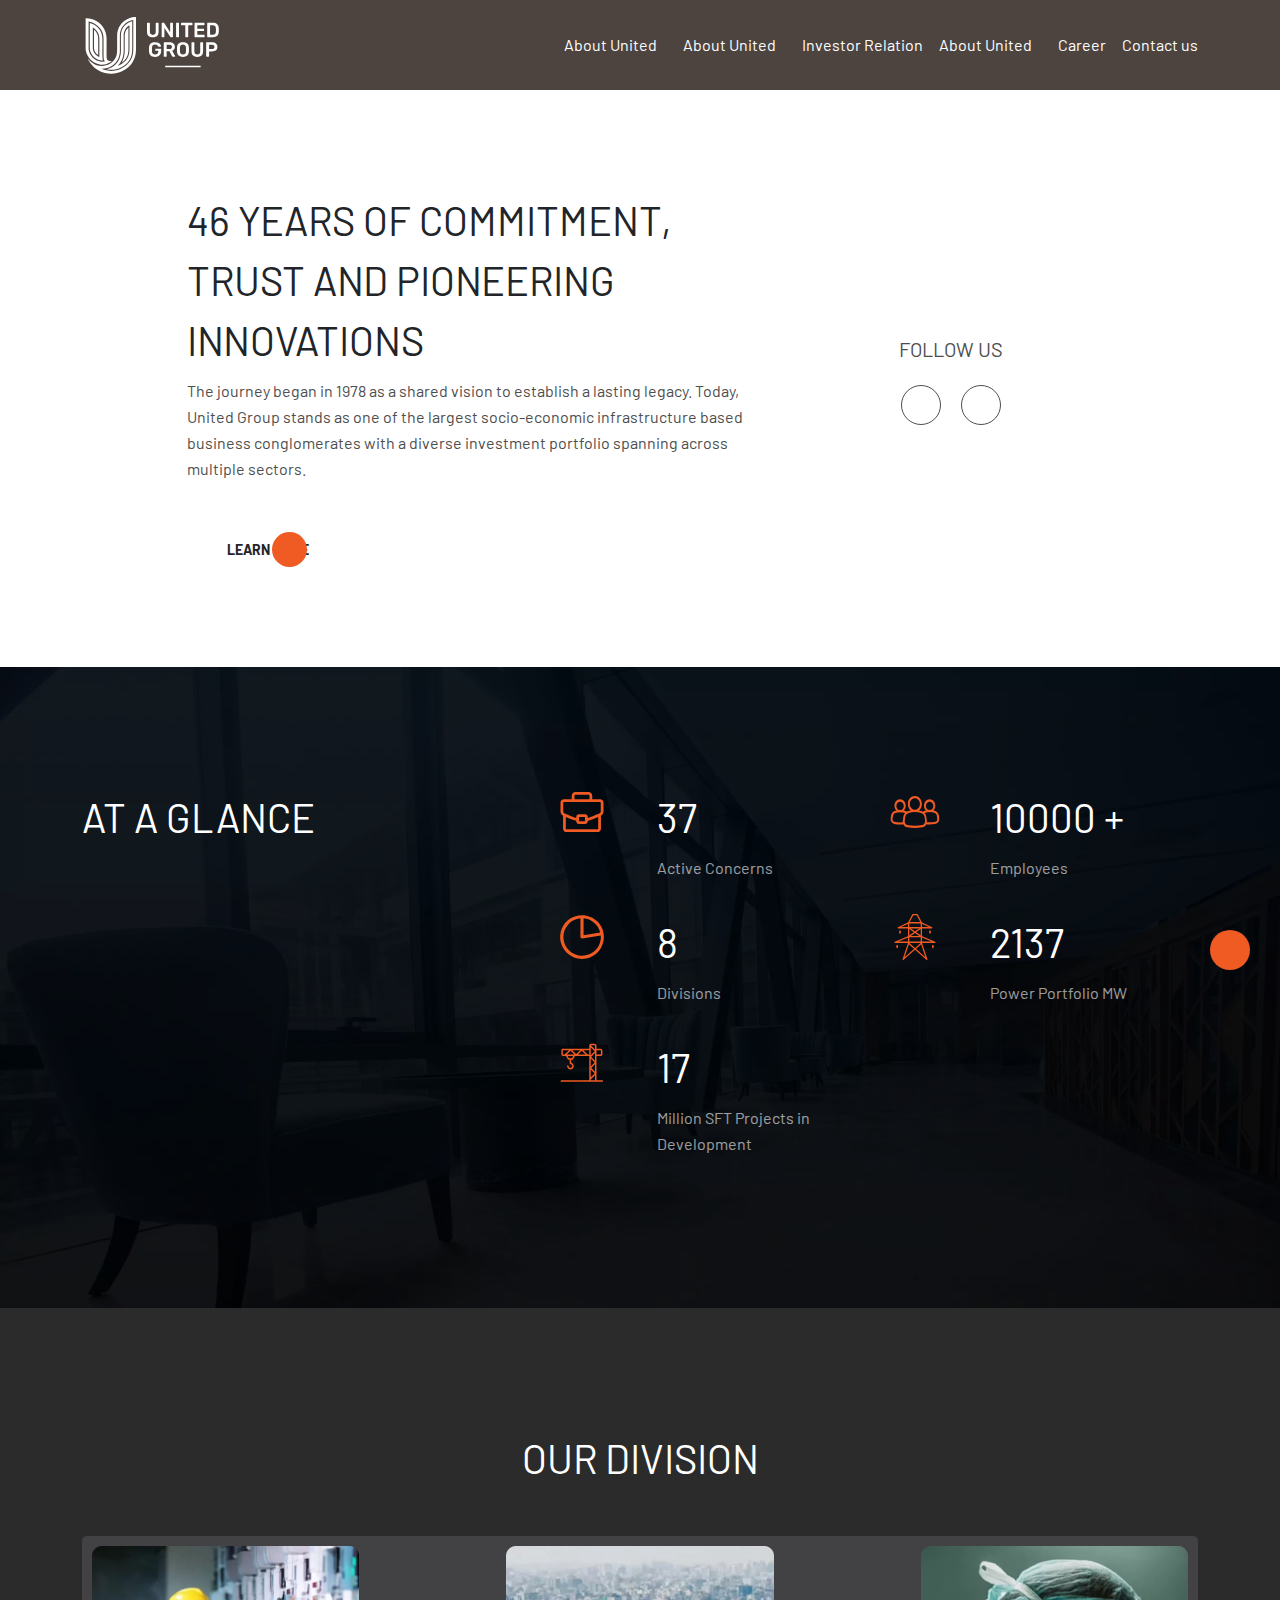
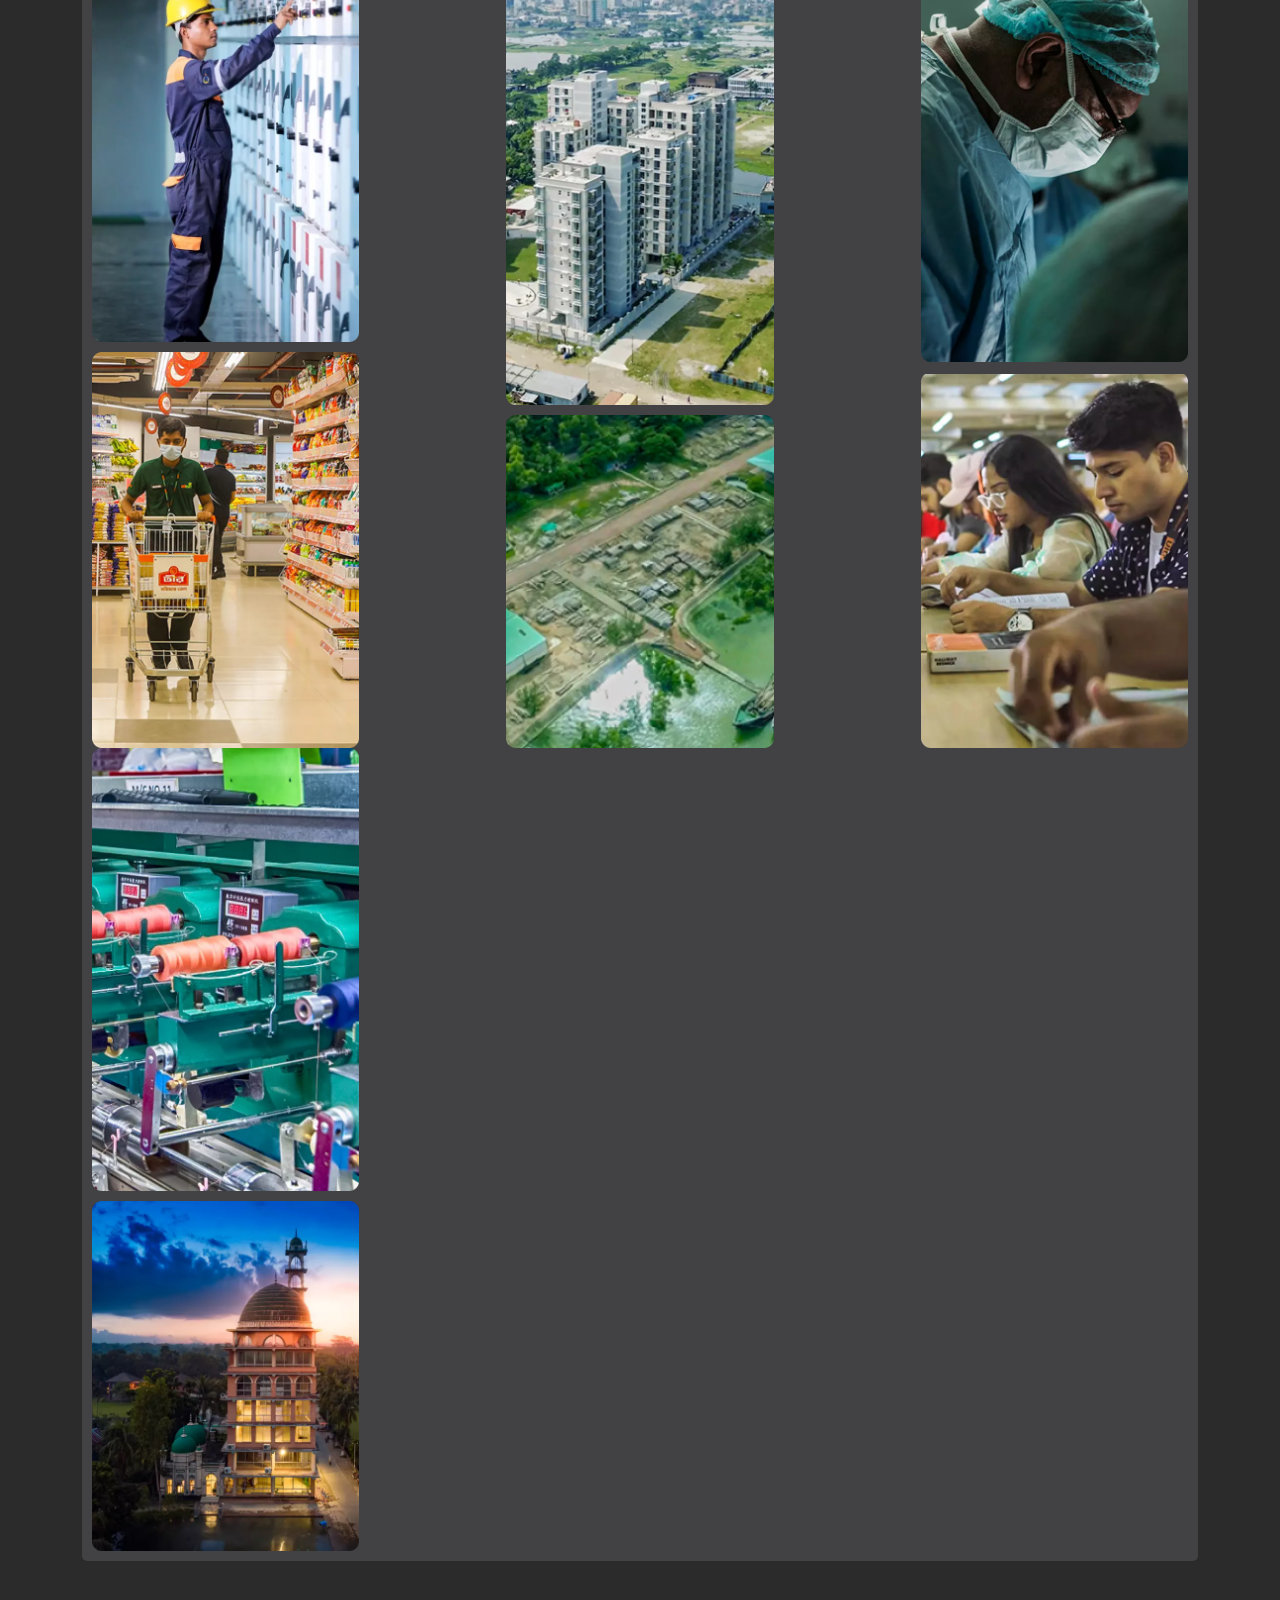
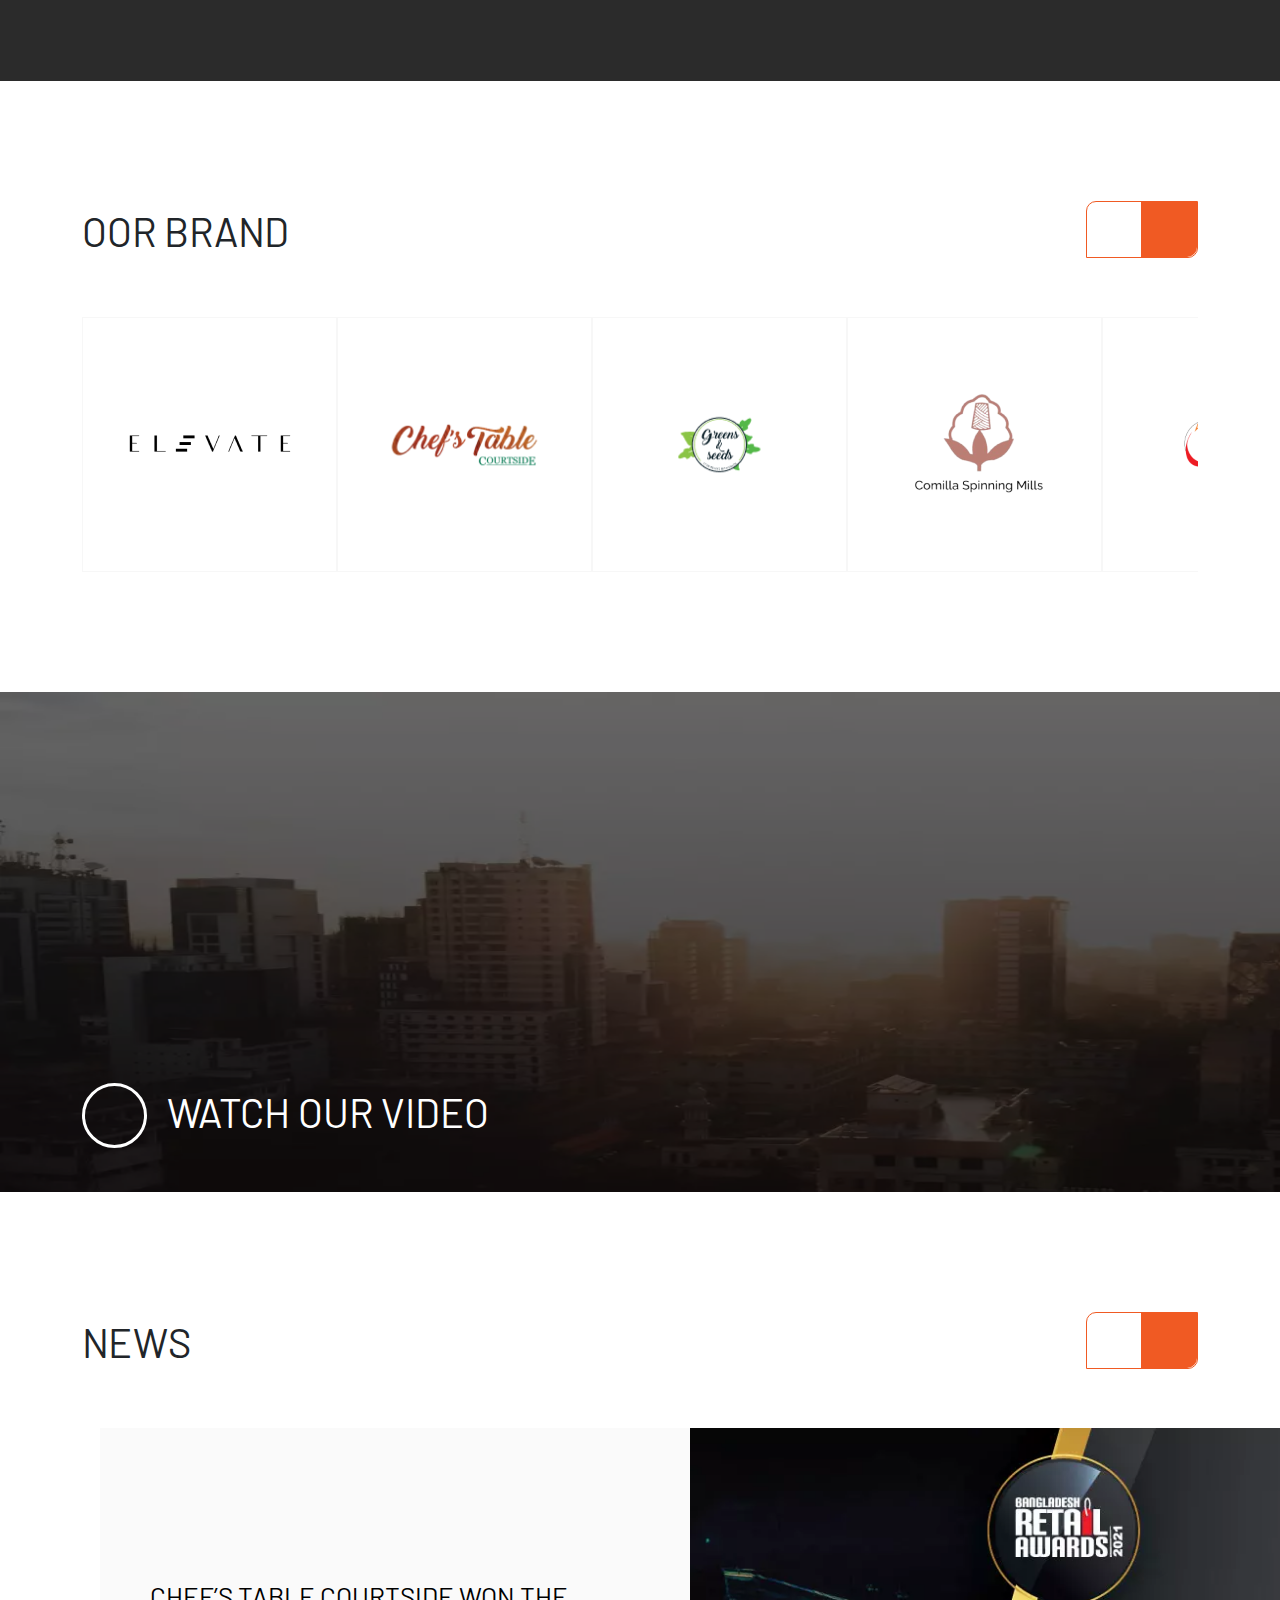
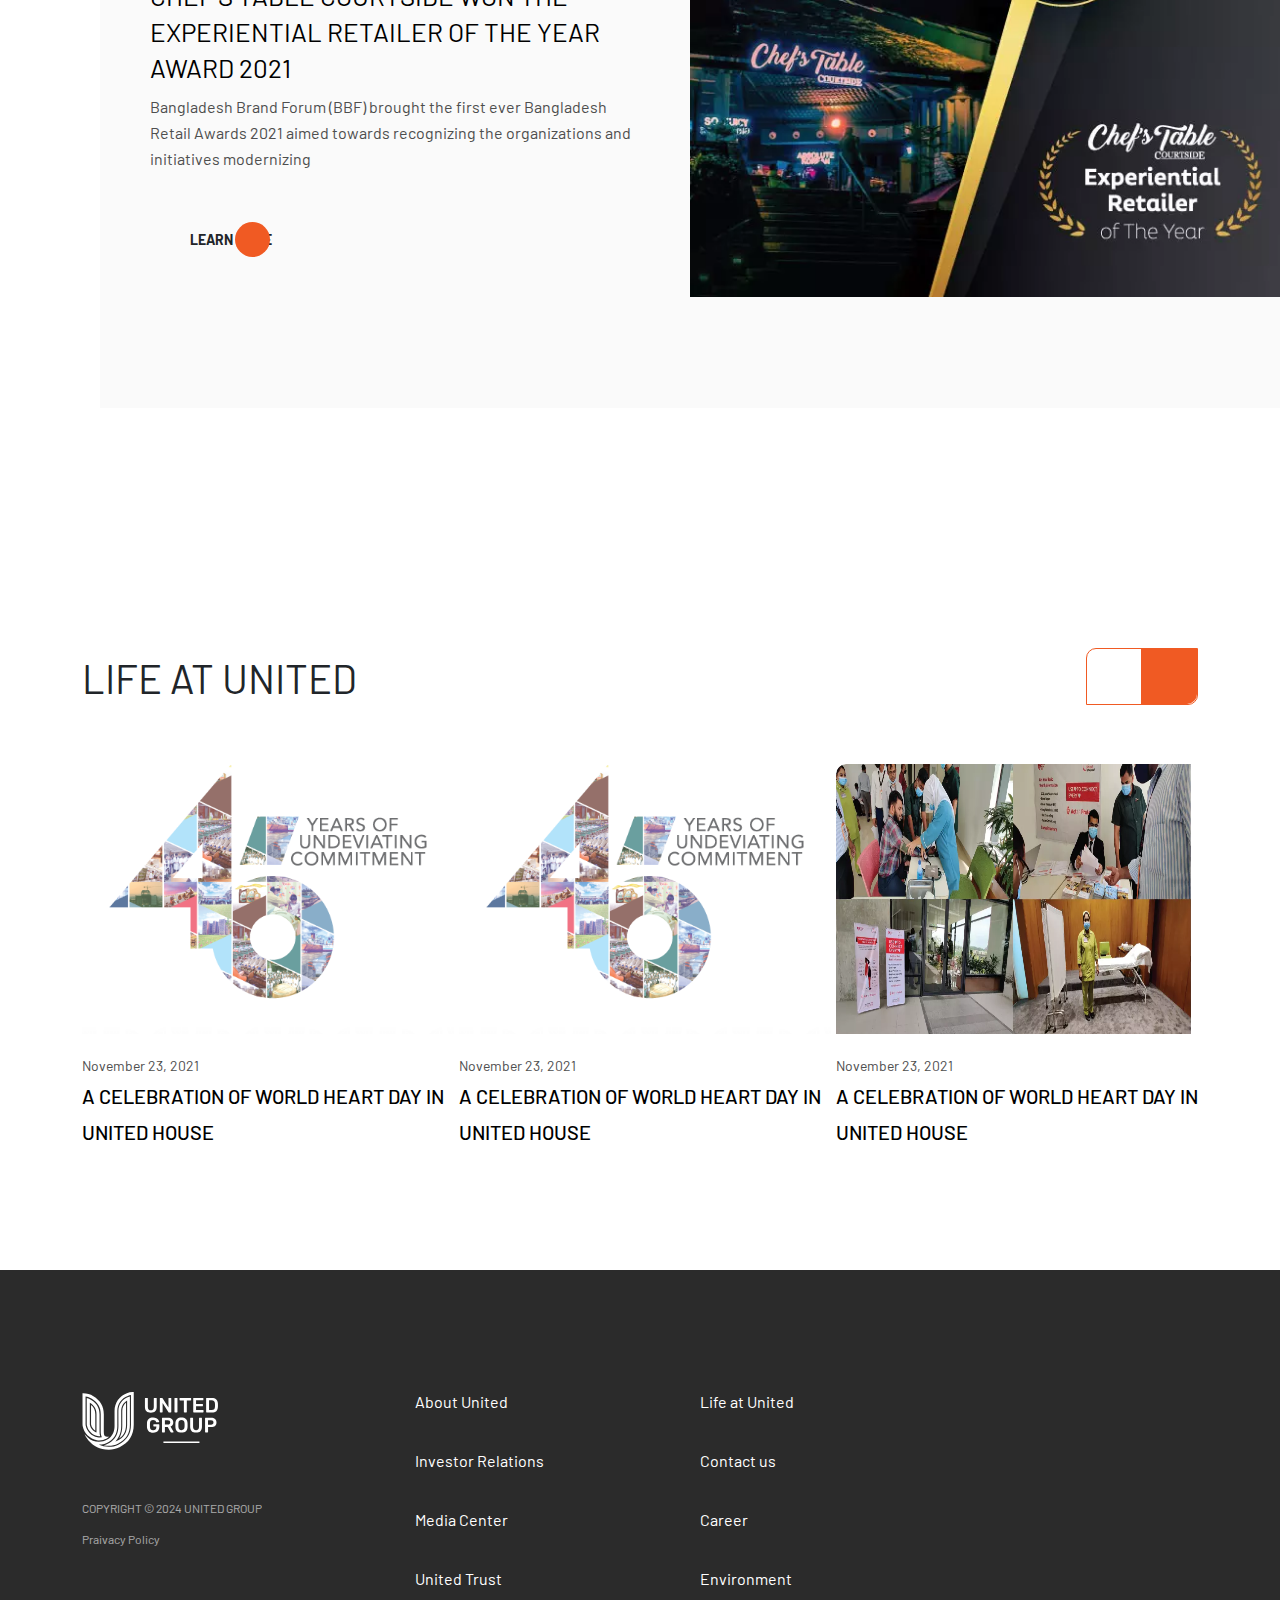
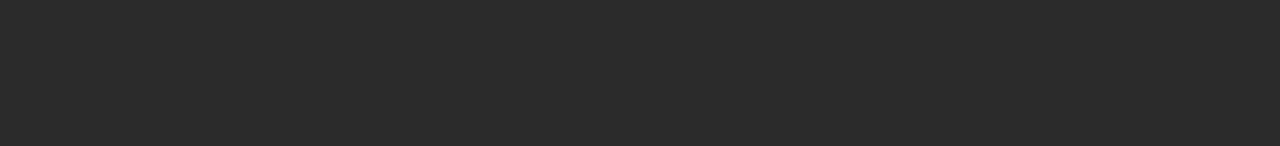
<file: index.html>
<!DOCTYPE html>
<html lang="en">
<head>
    <meta charset="UTF-8">
    <meta name="viewport" content="width=device-width, initial-scale=1.0">
    <title>United Group</title>

    <!---------- Google Font ---------->
    <link rel="preconnect" href="https://fonts.googleapis.com">
    <link rel="preconnect" href="https://fonts.gstatic.com" crossorigin>
    <link href="https://fonts.googleapis.com/css2?family=Barlow:ital,wght@0,100;0,200;0,300;0,400;0,500;0,600;0,700;0,800;0,900;1,100;1,200;1,300;1,400;1,500;1,600;1,700;1,800;1,900&display=swap" rel="stylesheet">

    <!---------- FontAwesome cdn ------->
    <link rel="stylesheet" href="https://cdnjs.cloudflare.com/ajax/libs/font-awesome/6.5.2/css/all.min.css" integrity="sha512-SnH5WK+bZxgPHs44uWIX+LLJAJ9/2PkPKZ5QiAj6Ta86w+fsb2TkcmfRyVX3pBnMFcV7oQPJkl9QevSCWr3W6A==" crossorigin="anonymous" referrerpolicy="no-referrer" />

    <!--------- Bootstrap css cdn -------->
    <link href="https://cdn.jsdelivr.net/npm/bootstrap@5.3.3/dist/css/bootstrap.min.css" rel="stylesheet" integrity="sha384-QWTKZyjpPEjISv5WaRU9OFeRpok6YctnYmDr5pNlyT2bRjXh0JMhjY6hW+ALEwIH" crossorigin="anonymous">

    <!--------- Custom CSS -------->
    <link rel="stylesheet" href="./asset/css/style.css">

    <!----------- Footer CSS------------>
    <link rel="stylesheet" href="./asset/css/footer.css">
</head>
<body>
    
    <!-- Header section -->
    <header class="header">
        <div class="header_section">
            <div class="container">
                <!-- Desktop Menubar -->
                <div class="desktop_manu_main row align-items-center">
                    <div class="desktop_logo col-lg-1">
                        <a href="index.html" class="hesderLogo">
                            <img src="./asset/images/logo/Logo-White.svg" alt="">
                        </a>
                    </div>
                    <div class="desktop_menubar d-none d-lg-block col-lg-11">
                        <ul class="dMenu_list d-lg-flex justify-content-lg-end column-gap-3">

                            <!-- Single menu -->
                            <li class="menu_item">
                                <a href="#" class="menu_link">
                                    <div class="menu_inner_div">
                                        <span>About United</span>
                                        <i class="fa-solid fa-chevron-down fa-fw"></i>
                                    </div>
                                    <ul class="inner_menu">

                                        <!-- Inner menu single -->
                                        <li class="inner_menu_item"><a href="#" class="inner_menu_link">About us</a></li>
                                    
                                        <!-- Inner menu single -->
                                        <li class="inner_menu_item"><a href="#" class="inner_menu_link">About us</a></li>

                                        <!-- Inner menu single -->
                                        <li class="inner_menu_item"><a href="#" class="inner_menu_link">About us</a></li>

                                        <!-- Inner menu single -->
                                        <li class="inner_menu_item"><a href="#" class="inner_menu_link">About us</a></li>
                                    </ul>
                                </a>
                            </li>

                            <!-- Single menu -->
                            <li class="menu_item">
                                <a href="#" class="menu_link">
                                    <div class="menu_inner_div">
                                        <span>About United</span>
                                        <i class="fa-solid fa-chevron-down fa-fw"></i>
                                    </div>
                                    <ul class="inner_menu">

                                        <!-- Inner menu single -->
                                        <li class="inner_menu_item"><a href="" class="inner_menu_link">About us</a></li>
                                    
                                        <!-- Inner menu single -->
                                        <li class="inner_menu_item"><a href="" class="inner_menu_link">About us</a></li>

                                        <!-- Inner menu single -->
                                        <li class="inner_menu_item"><a href="" class="inner_menu_link">About us</a></li>

                                        <!-- Inner menu single -->
                                        <li class="inner_menu_item"><a href="" class="inner_menu_link">About us</a></li>
                                    </ul>
                                </a>
                            </li>

                            <!-- Single menu -->
                            <li class="menu_item">
                                <a href="#" class="menu_link">
                                    <span>Investor Relation</span>
                                </a>
                            </li>

                            <!-- Single menu -->
                            <li class="menu_item">
                                <a href="#" class="menu_link">
                                    <div class="menu_inner_div">
                                        <span>About United</span>
                                        <i class="fa-solid fa-chevron-down fa-fw"></i>
                                    </div>
                                    <ul class="inner_menu">

                                        <!-- Inner menu single -->
                                        <li class="inner_menu_item"><a href="" class="inner_menu_link">About us</a></li>
                                    
                                        <!-- Inner menu single -->
                                        <li class="inner_menu_item"><a href="" class="inner_menu_link">About us</a></li>

                                        <!-- Inner menu single -->
                                        <li class="inner_menu_item"><a href="" class="inner_menu_link">About us</a></li>

                                        <!-- Inner menu single -->
                                        <li class="inner_menu_item"><a href="" class="inner_menu_link">About us</a></li>
                                    </ul>
                                </a>
                            </li>

                            <!-- Single menu -->
                            <li class="menu_item">
                                <a href="#" class="menu_link">
                                    <span>Career</span>
                                </a>
                            </li>
                            <!-- Single menu -->
                            <li class="menu_item">
                                <a href="#" class="menu_link">
                                    <span>Contact us</span>
                                </a>
                            </li>
                        </ul>
                    </div>
                </div>
            </div>
        </div>
    </header>
    

    <!---------- Commitment section (third section) --------->
    <section class="commitment_section">
        <div class="container">

            <div class="commitment_main row align-items-center offset-lg-1">
                <!-- Commitment Left side -->
                <div class="commitment_left col-lg-7">
                    <div class="commitment_left_content">
                        <h2 class="title">46 YEARS OF COMMITMENT, TRUST AND PIONEERING INNOVATIONS</h2>
                        <p class="paragraph">The journey began in 1978 as a shared vision to establish a lasting legacy. Today, United Group stands as one of the largest socio-economic infrastructure based business conglomerates with a diverse investment portfolio spanning across multiple sectors.</p>
                    </div>
                    <div class="commitment_left_button">
                        <!-- Button link -->
                        
                    </div><a href="#" class="link_button">
                            <i class="fa-solid fa-minus fa-fw leftIcon"></i>
                            <span>LEARN MORE</span>
                            <i class="fa-solid fa-arrow-right-long rightIcon"></i>
                        </a>
                </div>

                <!-- Commitment right side -->
                <div class="commitment_right col-lg-4 text-center">
                    <h3 class="follow_us_body">FOLLOW US</h3>
                    <div class="s_icon_group">
                        <a href="#" class="s_icon_body"><i class="fa-brands fa-facebook-f"></i></a>
                        <a href="#" class="s_icon_body"><i class="fa-brands fa-linkedin-in"></i></a>
                    </div>
                </div>
            </div>
        </div>
    </section>


    <!-- AT A GLANCE Section -->
    <section class="glance_section" id="glance_section">
        <div class="glance_bg">
            <div class="container">
                <div class="glance_main row">

                    <!-- Glance left side -->
                    <div class="glance_left col-lg-5">
                        <h2 class="title">AT A GLANCE</h2>
                    </div>

                    <!-- Glance right side -->
                    <div class="col-lg-7 glance_left">
                        <div class="glance_right_inner row">
                            <div class="col-lg-6 glance_right_single">
                                <div class="glance_icon">
                                    <img src="./asset/images/atAglanceIcon/Active-Concerns.svg" alt="">
                                </div>
                                <div class="glance_content">
                                    <h3 class="title text-white">37</h3>
                                    <p class="glacne_paragraph">Active Concerns</p>
                                </div>
                            </div>
                            <div class="col-lg-6 glance_right_single">
                                <div class="glance_icon">
                                    <img src="./asset/images/atAglanceIcon/Employees.svg" alt="">
                                </div>
                                <div class="glance_content">
                                    <h3 class="title text-white">10000 +</h3>
                                    <p class="glacne_paragraph">Employees</p>
                                </div>
                            </div>
                            <div class="col-lg-6 glance_right_single">
                                <div class="glance_icon">
                                    <img src="./asset/images/atAglanceIcon/Sectors.svg" alt="">
                                </div>
                                <div class="glance_content">
                                    <h3 class="title text-white">8</h3>
                                    <p class="glacne_paragraph">Divisions</p>
                                </div>
                            </div>
                            <div class="col-lg-6 glance_right_single">
                                <div class="glance_icon">
                                    <img src="./asset/images/atAglanceIcon/Power-Portfolio.svg" alt="">
                                </div>
                                <div class="glance_content">
                                    <h3 class="title text-white">2137</h3>
                                    <p class="glacne_paragraph">Power Portfolio MW</p>
                                </div>
                            </div>
                            <div class="col-lg-6 glance_right_single">
                                <div class="glance_icon">
                                    <img src="./asset/images/atAglanceIcon/Projects-in-Development.svg" alt="">
                                </div>
                                <div class="glance_content">
                                    <h3 class="title text-white">17</h3>
                                    <p class="glacne_paragraph">Million SFT Projects in Development</p>
                                </div>
                            </div>
                        </div>
                    </div>
                </div>
            </div>
        </div>
        
    </section>

    <!-- OUR DIVISIONS section -->
    <section class="ourdivision_section sections">
        <div class="container">
            <div class="division_main">
                <h2 class="title text-white text-center mb-4 mb-lg-5">Our Division</h2>
                 
                <!-- Division content -->
                <div class="division_inner">
                    <!-- division single -->
                    <div class="single_division_main">
                        <div class="division_single">
                            <img src="./asset/images/division/8.webp" alt="Division Photo">
                            <div class="division_text">
                                <div class="division_link_inner">
                                    <a href="power.html" class="division_link">
                                        <h4 class="division_text_title">power</h4>
                                        <div class="division_btn">
                                            <span>Learn More</span>
                                            <span class="division_icon"><i class="fa-solid fa-arrow-right-long fa-fw"></i></span>
                                        </div>
                                    </a>
                                </div>
                            </div>
                        </div>

                        <div class="division_single">
                            <img src="./asset/images/division/4.webp" alt="Division Photo">
                            <div class="division_text">
                                <div class="division_link_inner">
                                    <a href="retail.html" class="division_link">
                                        <h4 class="division_text_title">Retail & Services</h4>
                                        <div class="division_btn">
                                            <span>Learn More</span>
                                            <span class="division_icon"><i class="fa-solid fa-arrow-right-long fa-fw"></i></span>
                                        </div>
                                    </a>
                                </div>
                            </div>
                        </div>
                    </div>

                    <!-- division single -->
                    <div class="single_division_main">
                        <div class="division_single">
                            <img src="./asset/images/division/1.webp" alt="Division Photo">
                            <div class="division_text">
                                <div class="division_link_inner">
                                    <a href="#" class="division_link">
                                        <h4 class="division_text_title">Real estate</h4>
                                        <div class="division_btn">
                                            <span>Learn More</span>
                                            <span class="division_icon"><i class="fa-solid fa-arrow-right-long fa-fw"></i></span>
                                        </div>
                                    </a>
                                </div>
                            </div>
                        </div>

                        <div class="division_single">
                            <img src="./asset/images/division/5.webp" alt="Division Photo">
                            <div class="division_text">
                                <div class="division_link_inner">
                                    <a href="port_terminal.html" class="division_link">
                                        <h4 class="division_text_title">Port, Terminal & Shiping</h4>
                                        <div class="division_btn">
                                            <span>Learn More</span>
                                            <span class="division_icon"><i class="fa-solid fa-arrow-right-long fa-fw"></i></span>
                                        </div>
                                    </a>
                                </div>
                            </div>
                        </div>
                    </div>

                    <!-- division single -->
                    <div class="single_division_main">
                        <div class="division_single">
                            <img src="./asset/images/division/9.webp" alt="Division Photo">
                            <div class="division_text">
                                <div class="division_link_inner">
                                    <a href="healthcare.html" class="division_link">
                                        <h4 class="division_text_title">Healthcare</h4>
                                        <div class="division_btn">
                                            <span>Learn More</span>
                                            <span class="division_icon"><i class="fa-solid fa-arrow-right-long fa-fw"></i></span>
                                        </div>
                                    </a>
                                </div>
                            </div>
                        </div>

                        <div class="division_single">
                            <img src="./asset/images/division/6.webp" alt="Division Photo">
                            <div class="division_text">
                                <div class="division_link_inner">
                                    <a href="#" class="division_link">
                                        <h4 class="division_text_title">Education</h4>
                                        <div class="division_btn">
                                            <span>Learn More</span>
                                            <span class="division_icon"><i class="fa-solid fa-arrow-right-long fa-fw"></i></span>
                                        </div>
                                    </a>
                                </div>
                            </div>
                        </div>
                    </div>

                    <!-- division single -->
                    <div class="single_division_main">
                        <div class="division_single">
                            <img src="./asset/images/division/3.webp" alt="Division Photo">
                            <div class="division_text">
                                <div class="division_link_inner">
                                    <a href="manufacturing.html" class="division_link">
                                        <h4 class="division_text_title">Menufacturing</h4>
                                        <div class="division_btn">
                                            <span>Learn More</span>
                                            <span class="division_icon"><i class="fa-solid fa-arrow-right-long fa-fw"></i></span>
                                        </div>
                                    </a>
                                </div>
                            </div>
                        </div>

                        <div class="division_single">
                            <img src="./asset/images/division/7.webp" alt="Division Photo">
                            <div class="division_text">
                                <div class="division_link_inner">
                                    <a href="#" class="division_link">
                                        <h4 class="division_text_title">Corporate Social responsiblity</h4>
                                        <div class="division_btn">
                                            <span>Learn More</span>
                                            <span class="division_icon"><i class="fa-solid fa-arrow-right-long fa-fw"></i></span>
                                        </div>
                                    </a>
                                </div>
                            </div>
                        </div>
                    </div>
                    
                </div>
            </div>
        </div>
    </section>

    <!-- Our Brand section -->
    <section class="brand_section sections">
        <div class="container">
            <div class="brand_main">

                <!-- Brand header -->
                <div class="brand_header mb-4 mb-lg-5">
                    <h2 class="title">Oor Brand</h2>
                    <div class="brand_change_icon slider_change_btns">
                        <button class="slide_btn slide_left_btn">
                            <i class="fa-solid fa-arrow-left-long"></i>
                        </button>
                        <button class="slide_btn slide_right_btn">
                            <i class="fa-solid fa-arrow-right-long"></i>
                        </button>
                    </div>
                </div>

                <!-- Brand contents -->
                <div class="brand_content">
                    <div class="brand_icon_single">
                        <a href="#"><img src="./asset/images/brands/10.png" alt=""></a>
                    </div>
                    <div class="brand_icon_single">
                       <a href="#"> <img src="./asset/images/brands/brands10.png" alt=""></a>
                    </div>
                    <div class="brand_icon_single">
                        <a href="#"><img src="./asset/images/brands/brands5.png" alt=""></a>
                    </div>
                    <div class="brand_icon_single">
                        <a href="#"><img src="./asset/images/brands/comilla.png" alt=""></a>
                    </div>
                    <div class="brand_icon_single">
                        <a href="#"><img src="./asset/images/brands/Hospital-Ticker.png" alt=""></a>
                    </div>
                    <div class="brand_icon_single">
                        <a href="#"><img src="./asset/images/brands/Petronas-Logo-ticker-1.png" alt=""></a>
                    </div>
                    <div class="brand_icon_single">
                        <a href="#"><img src="./asset/images/brands/photo_2022-08-16_12-08-58.jpg" alt=""></a>
                    </div>
                    <div class="brand_icon_single">
                        <a href="#"><img src="./asset/images/brands/SJWS_logo.png" alt=""></a>
                    </div>
                    <div class="brand_icon_single">
                        <a href="#"><img src="./asset/images/brands/UIU-ticker.png" alt=""></a>
                    </div>
                </div>
            </div>
        </div>
    </section>

    <!-- Video Section -->
    <section class="video_section">
        <div class="video_section_bg">
            <div class="container">
                <div class="video_main_div">
                    <div class="video_inner">
                        <a href="#" class="video_icon">
                            <i class="fa-sharp fa-regular fa-play"></i>
                        </a>
                        <h2 class="title text-white">WATCH OUR VIDEO</h2>
                    </div>
                </div>
            </div>
        </div>
    </section>

    <!-- News section -->
    <section class="news_section sections">
        <div class="container">
            <div class="news_header mb-4 mb-lg-5">
                <h2 class="title">news</h2>
                <div class="news_change_icon slider_change_btns">
                    <button class="slide_btn slide_left_btn">
                        <i class="fa-solid fa-arrow-left-long"></i>
                    </button>
                    <button class="slide_btn slide_right_btn">
                        <i class="fa-solid fa-arrow-right-long"></i>
                    </button>
                </div>
            </div>
        </div>
        <div class="news_main">
            <div class="news_body">
                <div class="news_left">
                    <h3 class="sub_title_2">CHEF’S TABLE COURTSIDE WON THE EXPERIENTIAL RETAILER OF THE YEAR AWARD 2021</h3>
                    <p class="paragraph">Bangladesh Brand Forum (BBF) brought the first ever Bangladesh Retail Awards 2021 aimed towards recognizing the organizations and initiatives modernizing</p>
                    <a href="#" class="link_button">
                        <i class="fa-solid fa-minus fa-fw leftIcon"></i>
                        <span>LEARN MORE</span>
                        <i class="fa-solid fa-arrow-right-long rightIcon"></i>
                    </a>
                </div>
                <div class="news_right">
                    <img src="./asset/images/news/AnyConv.com__Chefs-Table-Award-1.webp" alt="">
                </div>
            </div>
        </div>
    </section>

    <!-- LIFE AT UNITED section -->
    <section class="lifeat_section sections">
        <div class="container">

            <!-- Life at united header -->
            <div class="news_header mb-4 mb-lg-5">
                <h2 class="title">LIFE AT UNITED</h2>
                <div class="news_change_icon slider_change_btns">
                    <button class="slide_btn slide_left_btn">
                        <i class="fa-solid fa-arrow-left-long"></i>
                    </button>
                    <button class="slide_btn slide_right_btn">
                        <i class="fa-solid fa-arrow-right-long"></i>
                    </button>
                </div>
            </div>
            
            <!-- Life at United body -->
            <div class="lifeAt_main">

                <!-- single Slider -->
                <div class="lifeAt_inner">

                    <!-- single column -->
                    <div class="lifeAt_single col-lg-4">
                        <div class="life_single_img">
                            <img src="./asset/images/lifeAt/46th-Foundation-Day.png" alt="">
                        </div>
                        <div class="title_and_small">
                            <p class="celebrate_date">November 23, 2021</p>
                            <a href="#" class="link_tag">A CELEBRATION OF WORLD HEART DAY IN UNITED HOUSE</a>
                        </div>
                    </div>

                    <!-- single column -->
                    <div class="lifeAt_single col-lg-4">
                        
                        <div class="life_single_img">
                            <img src="./asset/images/lifeAt/46th-Foundation-Day2.png" alt="">
                        </div>
                        <div class="title_and_small">
                            <p class="celebrate_date">November 23, 2021</p>
                            <a href="#" class="link_tag">A CELEBRATION OF WORLD HEART DAY IN UNITED HOUSE</a>
                        </div>
                    </div>

                    <!-- single column -->
                    <div class="lifeAt_single col-lg-4">
                        <div class="life_single_img">
                            <img src="./asset/images/lifeAt/AnyConv.com__1633599873collage.webp" alt="">
                        </div>
                        <div class="title_and_small">
                            <p class="celebrate_date">November 23, 2021</p>
                            <a href="#" class="link_tag">A CELEBRATION OF WORLD HEART DAY IN UNITED HOUSE</a>
                        </div>
                    </div>

                    <!-- single column -->
                    <div class="lifeAt_single col-lg-4">
                        <div class="life_single_img">
                            <img src="./asset/images/lifeAt/AnyConv.com__1633599873collage.webp" alt="">
                        </div>
                        <div class="title_and_small">
                            <p class="celebrate_date">November 23, 2021</p>
                            <a href="#" class="link_tag">A CELEBRATION OF WORLD HEART DAY IN UNITED HOUSE</a>
                        </div>
                    </div>
                </div>
            </div>
        </div>
    </section>



    <!-- Footer section -->
    <section class="footer_section">
        <div class="container">
            <div class="footer_min row">

                <!-- Footer logo div -->
                <div class="col-12 col-lg-3 footer_logo_div">
                    <div class="footer_logo">
                        <a href="index.html" class="f_logo_link">
                            <img src="./asset/images/logo/Logo-White.svg" alt="Footer Logo">
                        </a>
                    </div>
                    <p class="copyright">COPYRIGHT © 2024 UNITED GROUP</p>
                    <a href="#" class="footer_link">Praivacy Policy</a>
                </div>

                <!-- Footer Single menus -->
                <div class="col-6 col-lg-3">
                    <a href="#" class="footer_link">About United</a>
                    <a href="#" class="footer_link">Investor Relations</a>
                    <a href="#" class="footer_link">Media Center</a>
                    <a href="#" class="footer_link">United Trust</a>
                </div>

                <!-- Footer Single menus -->
                <div class="col-6 col-lg-3">
                    <a href="#" class="footer_link">Life at United</a>
                    <a href="#" class="footer_link">Contact us</a>
                    <a href="#" class="footer_link">Career</a>
                    <a href="#" class="footer_link">Environment</a>
                </div>

                <!-- Footer Single social -->
                <div class="col-12 col-lg-3">
                    <a href="#" class="footer_link">
                        <i class="fa-brands fa-facebook-f fa-fw"></i>
                    </a>
                    <a href="#" class="footer_link">
                        <i class="fa-brands fa-linkedin-in"></i>
                    </a>
                    <a href="#" class="footer_link">
                        <i class="fa-brands fa-youtube"></i>
                    </a>
                </div>
            </div>
        </div>
    </section>

    <!-- Back to top -->
    <a href="#" class="back_to_top">
        <i class="fa-solid fa-arrow-up-long"></i>
    </a>
    

    <!-- jQuery cdn -->
     <script src="https://ajax.googleapis.com/ajax/libs/jquery/3.7.1/jquery.min.js"></script>

    <!------------- Bootstrap js cdn ------------>
    <script src="https://cdn.jsdelivr.net/npm/bootstrap@5.3.3/dist/js/bootstrap.bundle.min.js" integrity="sha384-YvpcrYf0tY3lHB60NNkmXc5s9fDVZLESaAA55NDzOxhy9GkcIdslK1eN7N6jIeHz" crossorigin="anonymous"></script>


    <!-------- Custom js ------------->
    <script src="./asset/js/script.js"></script>

</body>
</html>
</file>
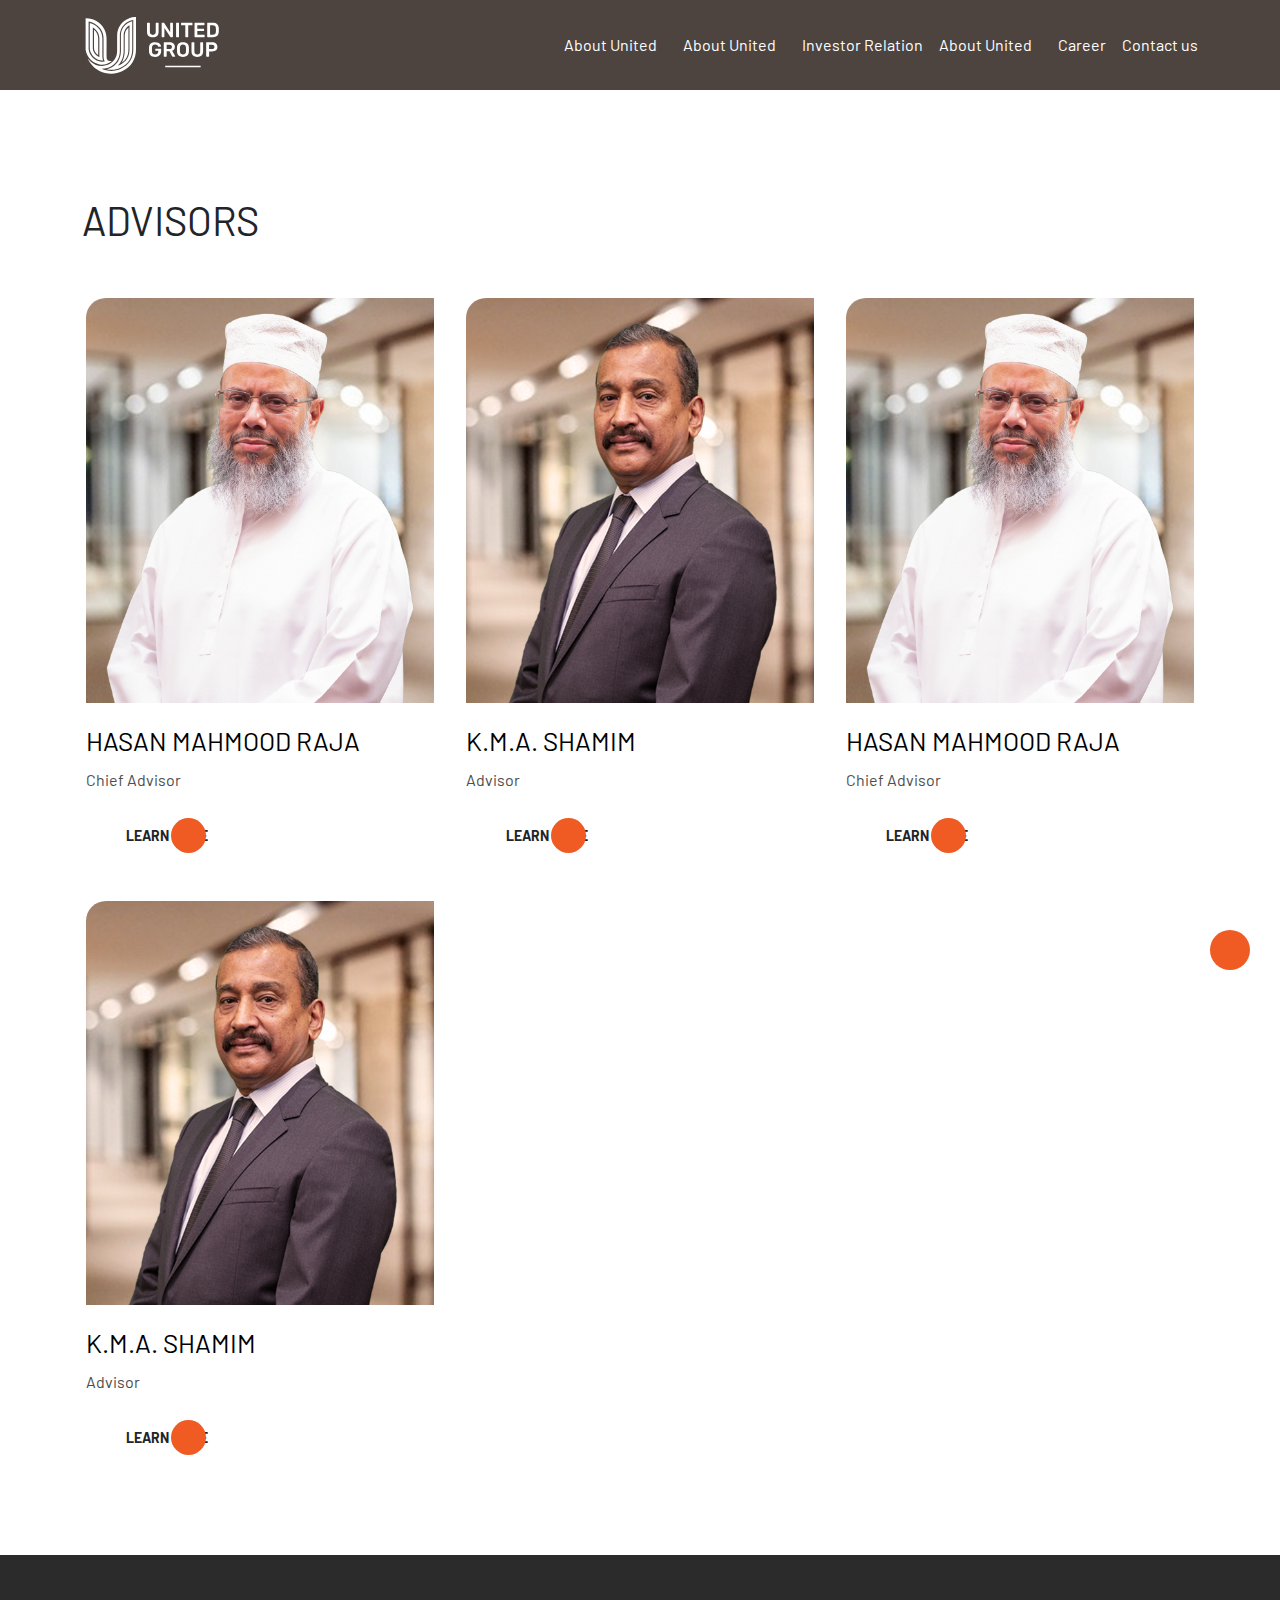
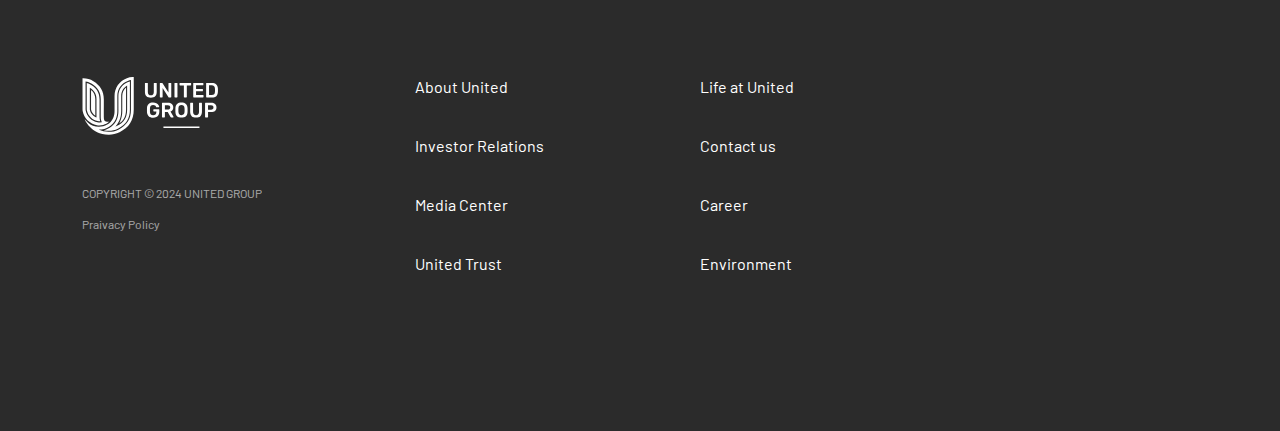
<file: about.html>
<!DOCTYPE html>
<html lang="en">
<head>
    <meta charset="UTF-8">
    <meta name="viewport" content="width=device-width, initial-scale=1.0">
    <title>United Group</title>

    <!---------- Google Font ---------->
    <link rel="preconnect" href="https://fonts.googleapis.com">
    <link rel="preconnect" href="https://fonts.gstatic.com" crossorigin>
    <link href="https://fonts.googleapis.com/css2?family=Barlow:ital,wght@0,100;0,200;0,300;0,400;0,500;0,600;0,700;0,800;0,900;1,100;1,200;1,300;1,400;1,500;1,600;1,700;1,800;1,900&display=swap" rel="stylesheet">

    <!---------- FontAwesome cdn ------->
    <link rel="stylesheet" href="https://cdnjs.cloudflare.com/ajax/libs/font-awesome/6.5.2/css/all.min.css" integrity="sha512-SnH5WK+bZxgPHs44uWIX+LLJAJ9/2PkPKZ5QiAj6Ta86w+fsb2TkcmfRyVX3pBnMFcV7oQPJkl9QevSCWr3W6A==" crossorigin="anonymous" referrerpolicy="no-referrer" />

    <!--------- Bootstrap css cdn -------->
    <link href="https://cdn.jsdelivr.net/npm/bootstrap@5.3.3/dist/css/bootstrap.min.css" rel="stylesheet" integrity="sha384-QWTKZyjpPEjISv5WaRU9OFeRpok6YctnYmDr5pNlyT2bRjXh0JMhjY6hW+ALEwIH" crossorigin="anonymous">

    <!--------- Custom CSS -------->
    <link rel="stylesheet" href="./asset/css/style.css">

    <!----------- Footer CSS------------>
    <link rel="stylesheet" href="./asset/css/footer.css">

    <!-- About css -->
    <link rel="stylesheet" href="./asset/css/about.css">
</head>
<body>
    
    <!-- Header section -->
    <header class="header">
        <div class="header_section">
            <div class="container">
                <!-- Desktop Menubar -->
                <div class="desktop_manu_main row align-items-center">
                    <div class="desktop_logo col-lg-1">
                        <a href="index.html" class="hesderLogo">
                            <img src="./asset/images/logo/Logo-White.svg" alt="">
                        </a>
                    </div>
                    <div class="desktop_menubar d-none d-lg-block col-lg-11">
                        <ul class="dMenu_list d-lg-flex justify-content-lg-end column-gap-3">

                            <!-- Single menu -->
                            <li class="menu_item">
                                <a href="#" class="menu_link">
                                    <div class="menu_inner_div">
                                        <span>About United</span>
                                        <i class="fa-solid fa-chevron-down fa-fw"></i>
                                    </div>
                                    <ul class="inner_menu">

                                        <!-- Inner menu single -->
                                        <li class="inner_menu_item"><a href="#" class="inner_menu_link">About us</a></li>
                                    
                                        <!-- Inner menu single -->
                                        <li class="inner_menu_item"><a href="#" class="inner_menu_link">About us</a></li>

                                        <!-- Inner menu single -->
                                        <li class="inner_menu_item"><a href="#" class="inner_menu_link">About us</a></li>

                                        <!-- Inner menu single -->
                                        <li class="inner_menu_item"><a href="#" class="inner_menu_link">About us</a></li>
                                    </ul>
                                </a>
                            </li>

                            <!-- Single menu -->
                            <li class="menu_item">
                                <a href="#" class="menu_link">
                                    <div class="menu_inner_div">
                                        <span>About United</span>
                                        <i class="fa-solid fa-chevron-down fa-fw"></i>
                                    </div>
                                    <ul class="inner_menu">

                                        <!-- Inner menu single -->
                                        <li class="inner_menu_item"><a href="" class="inner_menu_link">About us</a></li>
                                    
                                        <!-- Inner menu single -->
                                        <li class="inner_menu_item"><a href="" class="inner_menu_link">About us</a></li>

                                        <!-- Inner menu single -->
                                        <li class="inner_menu_item"><a href="" class="inner_menu_link">About us</a></li>

                                        <!-- Inner menu single -->
                                        <li class="inner_menu_item"><a href="" class="inner_menu_link">About us</a></li>
                                    </ul>
                                </a>
                            </li>

                            <!-- Single menu -->
                            <li class="menu_item">
                                <a href="#" class="menu_link">
                                    <span>Investor Relation</span>
                                </a>
                            </li>

                            <!-- Single menu -->
                            <li class="menu_item">
                                <a href="#" class="menu_link">
                                    <div class="menu_inner_div">
                                        <span>About United</span>
                                        <i class="fa-solid fa-chevron-down fa-fw"></i>
                                    </div>
                                    <ul class="inner_menu">

                                        <!-- Inner menu single -->
                                        <li class="inner_menu_item"><a href="" class="inner_menu_link">About us</a></li>
                                    
                                        <!-- Inner menu single -->
                                        <li class="inner_menu_item"><a href="" class="inner_menu_link">About us</a></li>

                                        <!-- Inner menu single -->
                                        <li class="inner_menu_item"><a href="" class="inner_menu_link">About us</a></li>

                                        <!-- Inner menu single -->
                                        <li class="inner_menu_item"><a href="" class="inner_menu_link">About us</a></li>
                                    </ul>
                                </a>
                            </li>

                            <!-- Single menu -->
                            <li class="menu_item">
                                <a href="#" class="menu_link">
                                    <span>Career</span>
                                </a>
                            </li>
                            <!-- Single menu -->
                            <li class="menu_item">
                                <a href="#" class="menu_link">
                                    <span>Contact us</span>
                                </a>
                            </li>
                        </ul>
                    </div>
                </div>
            </div>
        </div>
    </header>
    

    <!-- ADVISORS SEction -->
    <section class="advisor_section">
        <div class="container">
            <div class="advisor_title">
                <h2 class="title mb-4 mb-lg-5">ADVISORS</h2>
            </div>
            <div class="advisor_main row row-gap-4 row-gap-lg-5">
                <!-- Single consern -->
                <div class="col-lg-4 profile_single_parson px-lg-3">
                    <div class="person_img_div">
                        <img src="./asset/images/advisor/Raja-Sir.png" alt="Raja" class="person_img">
                    </div>

                    <!-- Person info -->
                    <div class="single_person_info">
                        <h2 class="sub_title_2">HASAN MAHMOOD RAJA</h2>
                        <p class="paragraph">Chief Advisor</p>
                         <a href="#" class="link_button">
                            <i class="fa-solid fa-minus fa-fw leftIcon"></i>
                            <span>LEARN MORE</span>
                            <i class="fa-solid fa-arrow-right-long rightIcon"></i>
                        </a>
                    </div>
                </div>

                <!-- Single person info -->
                <div class="col-lg-4 profile_single_parson px-lg-3">
                    <div class="person_img_div">
                        <img src="./asset/images/advisor/Shamim-Sir-V2.png" alt="Raja" class="person_img">
                    </div>

                    <!-- Person info -->
                    <div class="single_person_info">
                        <h2 class="sub_title_2">K.M.A. SHAMIM</h2>
                        <p class="paragraph">Advisor</p>
                         <a href="#" class="link_button">
                            <i class="fa-solid fa-minus fa-fw leftIcon"></i>
                            <span>LEARN MORE</span>
                            <i class="fa-solid fa-arrow-right rightIcon"></i>
                        </a>
                    </div>
                </div>

                <!-- Single person info -->
                <div class="col-lg-4 profile_single_parson px-lg-3">
                    <div class="person_img_div">
                        <img src="./asset/images/advisor/Raja-Sir.png" alt="Raja" class="person_img">
                    </div>

                    <!-- Person info -->
                    <div class="single_person_info">
                        <h2 class="sub_title_2">HASAN MAHMOOD RAJA</h2>
                        <p class="paragraph">Chief Advisor</p>
                         <a href="#" class="link_button">
                            <i class="fa-solid fa-minus fa-fw leftIcon"></i>
                            <span>LEARN MORE</span>
                            <i class="fa-solid fa-arrow-right rightIcon"></i>
                        </a>
                    </div>
                </div>

                <!-- Single person info -->
                <div class="col-lg-4 profile_single_parson px-lg-3">
                    <div class="person_img_div">
                        <img src="./asset/images/advisor/Shamim-Sir-V2.png" alt="Raja" class="person_img">
                    </div>

                    <!-- Person info -->
                    <div class="single_person_info">
                        <h2 class="sub_title_2">K.M.A. SHAMIM</h2>
                        <p class="paragraph">Advisor</p>
                         <a href="#" class="link_button">
                            <i class="fa-solid fa-minus fa-fw leftIcon"></i>
                            <span>LEARN MORE</span>
                            <i class="fa-solid fa-arrow-right-long rightIcon"></i>
                        </a>
                    </div>
                </div>
            </div>
        </div>
    </section>



    <!-- Footer section -->
    <section class="footer_section">
        <div class="container">
            <div class="footer_min row">

                <!-- Footer logo div -->
                <div class="col-12 col-lg-3 footer_logo_div">
                    <div class="footer_logo">
                        <a href="index.html" class="f_logo_link">
                            <img src="./asset/images/logo/Logo-White.svg" alt="Footer Logo">
                        </a>
                    </div>
                    <p class="copyright">COPYRIGHT © 2024 UNITED GROUP</p>
                    <a href="#" class="footer_link">Praivacy Policy</a>
                </div>

                <!-- Footer Single menus -->
                <div class="col-6 col-lg-3">
                    <a href="#" class="footer_link">About United</a>
                    <a href="#" class="footer_link">Investor Relations</a>
                    <a href="#" class="footer_link">Media Center</a>
                    <a href="#" class="footer_link">United Trust</a>
                </div>

                <!-- Footer Single menus -->
                <div class="col-6 col-lg-3">
                    <a href="#" class="footer_link">Life at United</a>
                    <a href="#" class="footer_link">Contact us</a>
                    <a href="#" class="footer_link">Career</a>
                    <a href="#" class="footer_link">Environment</a>
                </div>

                <!-- Footer Single social -->
                <div class="col-12 col-lg-3">
                    <a href="#" class="footer_link">
                        <i class="fa-brands fa-facebook-f fa-fw"></i>
                    </a>
                    <a href="#" class="footer_link">
                        <i class="fa-brands fa-linkedin-in"></i>
                    </a>
                    <a href="#" class="footer_link">
                        <i class="fa-brands fa-youtube"></i>
                    </a>
                </div>
            </div>
        </div>
    </section>

    <!-- Back to top -->
    <a href="#" class="back_to_top">
        <i class="fa-solid fa-arrow-up-long"></i>
    </a>
    

    <!-- jQuery cdn -->
     <script src="https://ajax.googleapis.com/ajax/libs/jquery/3.7.1/jquery.min.js"></script>

    <!------------- Bootstrap js cdn ------------>
    <script src="https://cdn.jsdelivr.net/npm/bootstrap@5.3.3/dist/js/bootstrap.bundle.min.js" integrity="sha384-YvpcrYf0tY3lHB60NNkmXc5s9fDVZLESaAA55NDzOxhy9GkcIdslK1eN7N6jIeHz" crossorigin="anonymous"></script>


    <!-------- Custom js ------------->
    <script src="./asset/js/script.js"></script>

</body>
</html>
</file>
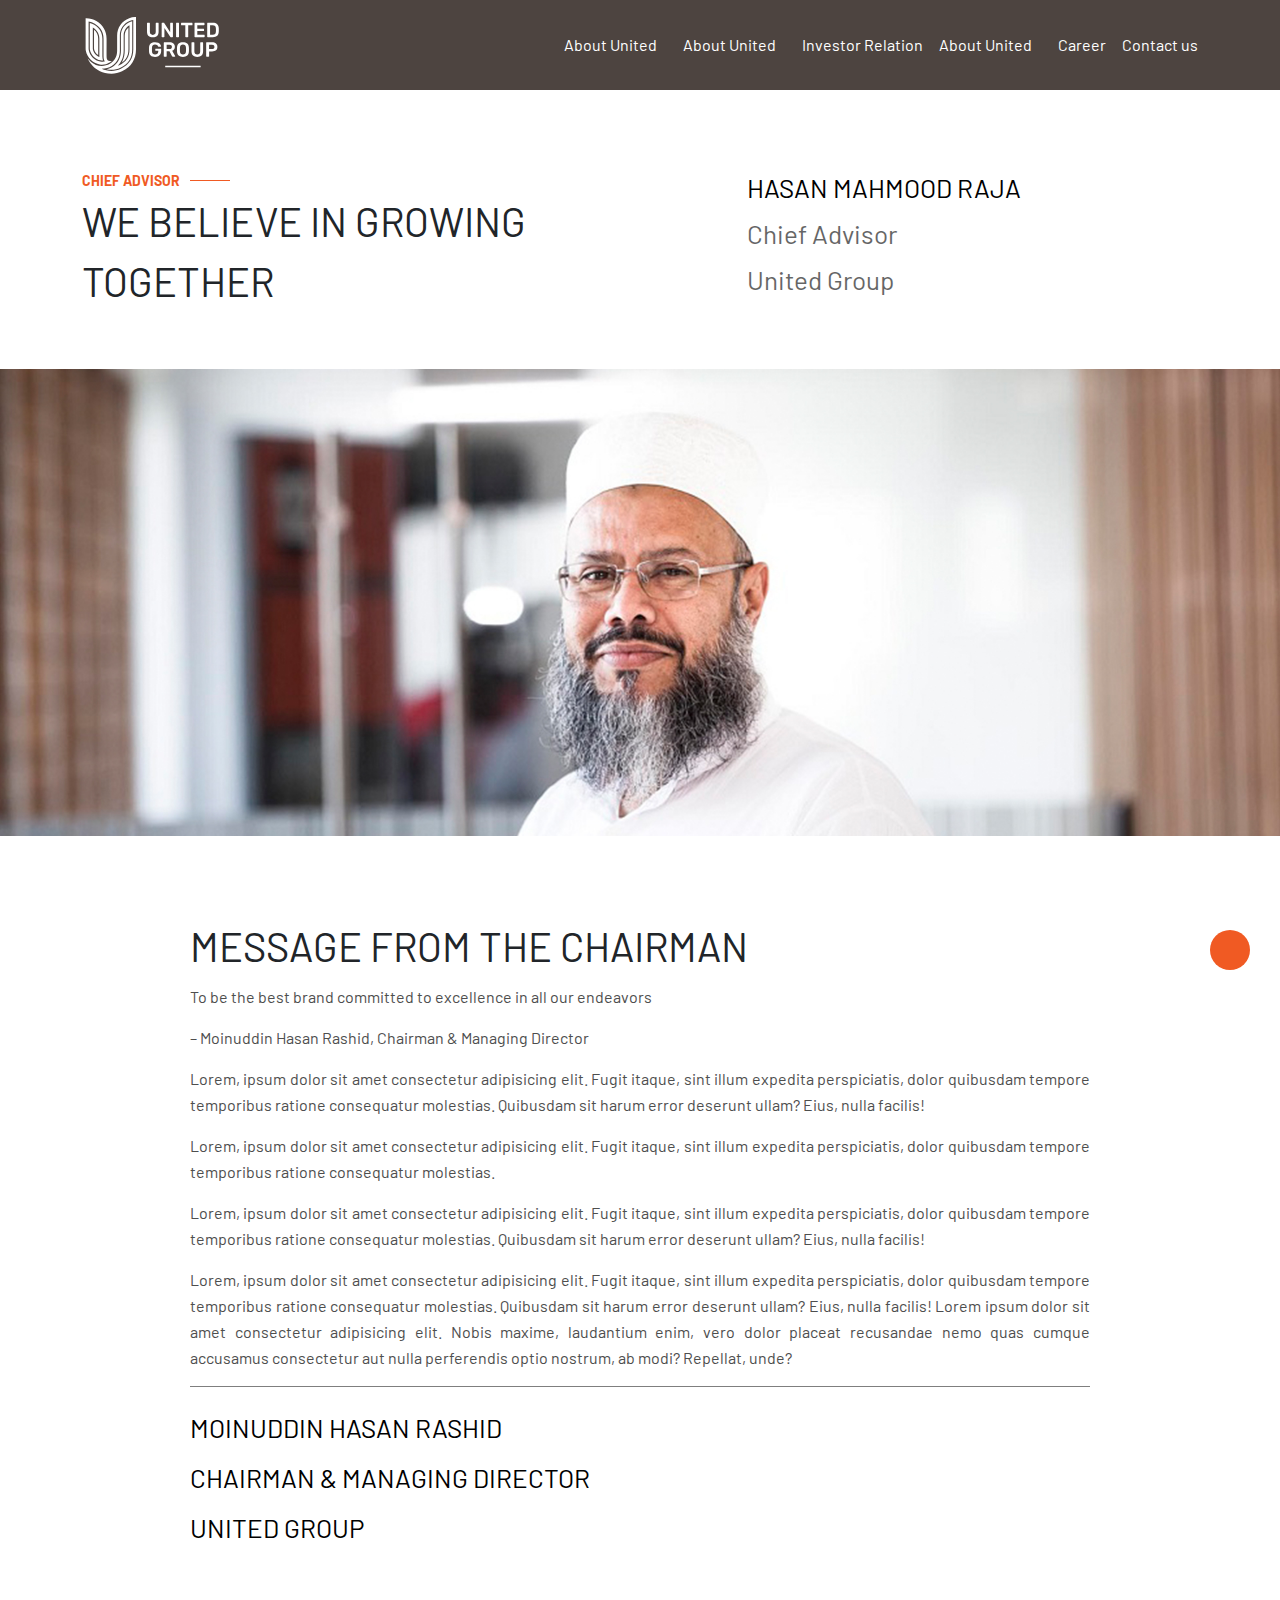
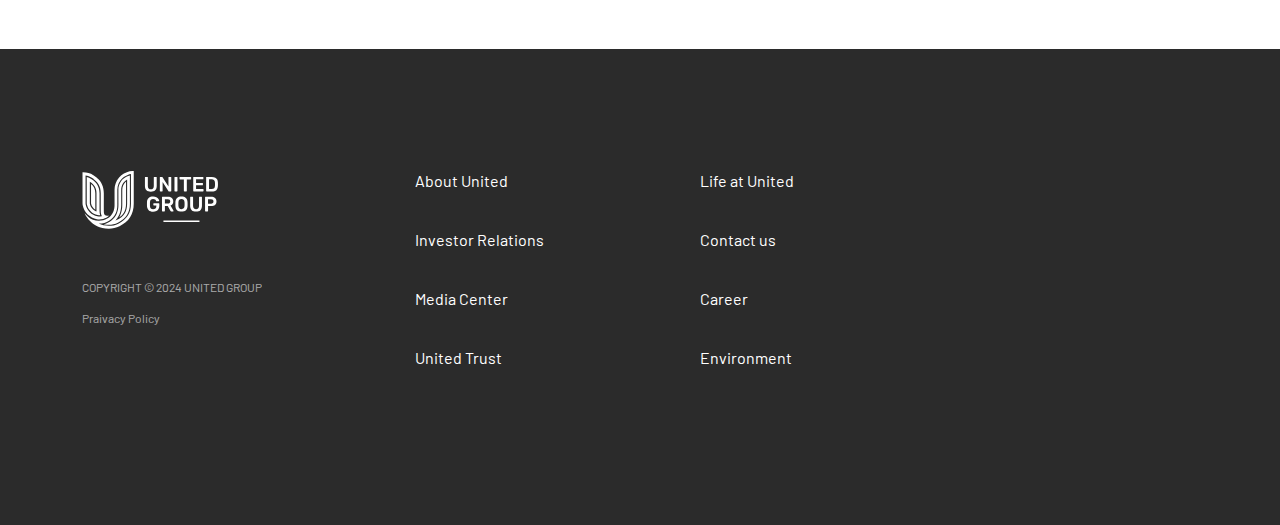
<file: advisors-note.html>
<!DOCTYPE html>
<html lang="en">
<head>
    <meta charset="UTF-8">
    <meta name="viewport" content="width=device-width, initial-scale=1.0">
    <title>United Group</title>

    <!---------- Google Font ---------->
    <link rel="preconnect" href="https://fonts.googleapis.com">
    <link rel="preconnect" href="https://fonts.gstatic.com" crossorigin>
    <link href="https://fonts.googleapis.com/css2?family=Barlow:ital,wght@0,100;0,200;0,300;0,400;0,500;0,600;0,700;0,800;0,900;1,100;1,200;1,300;1,400;1,500;1,600;1,700;1,800;1,900&display=swap" rel="stylesheet">

    <!---------- FontAwesome cdn ------->
    <link rel="stylesheet" href="https://cdnjs.cloudflare.com/ajax/libs/font-awesome/6.5.2/css/all.min.css" integrity="sha512-SnH5WK+bZxgPHs44uWIX+LLJAJ9/2PkPKZ5QiAj6Ta86w+fsb2TkcmfRyVX3pBnMFcV7oQPJkl9QevSCWr3W6A==" crossorigin="anonymous" referrerpolicy="no-referrer" />

    <!--------- Bootstrap css cdn -------->
    <link href="https://cdn.jsdelivr.net/npm/bootstrap@5.3.3/dist/css/bootstrap.min.css" rel="stylesheet" integrity="sha384-QWTKZyjpPEjISv5WaRU9OFeRpok6YctnYmDr5pNlyT2bRjXh0JMhjY6hW+ALEwIH" crossorigin="anonymous">

    <!--------- Custom CSS -------->
    <link rel="stylesheet" href="./asset/css/style.css">

    <!----------- Footer CSS------------>
    <link rel="stylesheet" href="./asset/css/footer.css">

    <!-- About css -->
    <link rel="stylesheet" href="./asset/css/advisors-note.css">
</head>
<body>
    
    <!-- Header section -->
    <header class="header">
        <div class="header_section">
            <div class="container">
                <!-- Desktop Menubar -->
                <div class="desktop_manu_main row align-items-center">
                    <div class="desktop_logo col-lg-1">
                        <a href="index.html" class="hesderLogo">
                            <img src="./asset/images/logo/Logo-White.svg" alt="">
                        </a>
                    </div>
                    <div class="desktop_menubar d-none d-lg-block col-lg-11">
                        <ul class="dMenu_list d-lg-flex justify-content-lg-end column-gap-3">

                            <!-- Single menu -->
                            <li class="menu_item">
                                <a href="#" class="menu_link">
                                    <div class="menu_inner_div">
                                        <span>About United</span>
                                        <i class="fa-solid fa-chevron-down fa-fw"></i>
                                    </div>
                                    <ul class="inner_menu">

                                        <!-- Inner menu single -->
                                        <li class="inner_menu_item"><a href="#" class="inner_menu_link">About us</a></li>
                                    
                                        <!-- Inner menu single -->
                                        <li class="inner_menu_item"><a href="#" class="inner_menu_link">About us</a></li>

                                        <!-- Inner menu single -->
                                        <li class="inner_menu_item"><a href="#" class="inner_menu_link">About us</a></li>

                                        <!-- Inner menu single -->
                                        <li class="inner_menu_item"><a href="#" class="inner_menu_link">About us</a></li>
                                    </ul>
                                </a>
                            </li>

                            <!-- Single menu -->
                            <li class="menu_item">
                                <a href="#" class="menu_link">
                                    <div class="menu_inner_div">
                                        <span>About United</span>
                                        <i class="fa-solid fa-chevron-down fa-fw"></i>
                                    </div>
                                    <ul class="inner_menu">

                                        <!-- Inner menu single -->
                                        <li class="inner_menu_item"><a href="" class="inner_menu_link">About us</a></li>
                                    
                                        <!-- Inner menu single -->
                                        <li class="inner_menu_item"><a href="" class="inner_menu_link">About us</a></li>

                                        <!-- Inner menu single -->
                                        <li class="inner_menu_item"><a href="" class="inner_menu_link">About us</a></li>

                                        <!-- Inner menu single -->
                                        <li class="inner_menu_item"><a href="" class="inner_menu_link">About us</a></li>
                                    </ul>
                                </a>
                            </li>

                            <!-- Single menu -->
                            <li class="menu_item">
                                <a href="#" class="menu_link">
                                    <span>Investor Relation</span>
                                </a>
                            </li>

                            <!-- Single menu -->
                            <li class="menu_item">
                                <a href="#" class="menu_link">
                                    <div class="menu_inner_div">
                                        <span>About United</span>
                                        <i class="fa-solid fa-chevron-down fa-fw"></i>
                                    </div>
                                    <ul class="inner_menu">

                                        <!-- Inner menu single -->
                                        <li class="inner_menu_item"><a href="" class="inner_menu_link">About us</a></li>
                                    
                                        <!-- Inner menu single -->
                                        <li class="inner_menu_item"><a href="" class="inner_menu_link">About us</a></li>

                                        <!-- Inner menu single -->
                                        <li class="inner_menu_item"><a href="" class="inner_menu_link">About us</a></li>

                                        <!-- Inner menu single -->
                                        <li class="inner_menu_item"><a href="" class="inner_menu_link">About us</a></li>
                                    </ul>
                                </a>
                            </li>

                            <!-- Single menu -->
                            <li class="menu_item">
                                <a href="#" class="menu_link">
                                    <span>Career</span>
                                </a>
                            </li>
                            <!-- Single menu -->
                            <li class="menu_item">
                                <a href="#" class="menu_link">
                                    <span>Contact us</span>
                                </a>
                            </li>
                        </ul>
                    </div>
                </div>
            </div>
        </div>
    </header>
    

    <!-- Advisors-note -->
    <section class="chif_advisor_section">
        <div class="container">
            <div class="advisor_header_main row">
                <div class="advisor_headr_left col-lg-7">
                    <div class="advisor_left_top">
                        <p class="advisor_small_title">CHIEF ADVISOR</p>
                        <div class="advisor_small_border"></div>
                    </div>
                    <h2 class="title">WE BELIEVE IN GROWING TOGETHER</h2>
                </div>
                <div class="advisor_headr_right col-lg-5">
                    <p class="sub_title_2 ">HASAN MAHMOOD RAJA</p>
                    <p class="sub_title_2camel ">Chief Advisor</p>
                    <p class="sub_title_2camel">United Group</p>
                </div>
            </div>
        </div>

        <!-- Adviso img -->
        <div class="advisor_img_div">
            <img src="./asset/images/advisor _massage/Advisor-Banner.jpg" alt="">
        </div>

        <!-- Advisor_content -->
        <div class="container">
            <div class="advisor_main">
                <ul class="Amassage_list">
                    <h2 class="title">MESSAGE FROM THE CHAIRMAN</h2>
                    
                    <li class="massage_item paragraph">To be the best brand committed to excellence in all our endeavors</li>
                    <li class="massage_item paragraph">– Moinuddin Hasan Rashid, Chairman & Managing Director</li>

                    <!-- Single massage -->
                    <li class="massage_item paragraph">Lorem, ipsum dolor sit amet consectetur adipisicing elit. Fugit itaque, sint illum expedita perspiciatis, dolor quibusdam tempore temporibus ratione consequatur molestias. Quibusdam sit harum error deserunt ullam? Eius, nulla facilis!</li>

                    <!-- Single massage -->
                    <li class="massage_item paragraph">Lorem, ipsum dolor sit amet consectetur adipisicing elit. Fugit itaque, sint illum expedita perspiciatis, dolor quibusdam tempore temporibus ratione consequatur molestias. 
                    </li>

                    <!-- Single massage -->
                    <li class="massage_item paragraph">Lorem, ipsum dolor sit amet consectetur adipisicing elit. Fugit itaque, sint illum expedita perspiciatis, dolor quibusdam tempore temporibus ratione consequatur molestias. Quibusdam sit harum error deserunt ullam? Eius, nulla facilis!</li>
                    
                    <!-- Single massage -->
                    <li class="massage_item paragraph">Lorem, ipsum dolor sit amet consectetur adipisicing elit. Fugit itaque, sint illum expedita perspiciatis, dolor quibusdam tempore temporibus ratione consequatur molestias. Quibusdam sit harum error deserunt ullam? Eius, nulla facilis! Lorem ipsum dolor sit amet consectetur adipisicing elit. Nobis maxime, laudantium enim, vero dolor placeat recusandae nemo quas cumque accusamus consectetur aut nulla perferendis optio nostrum, ab modi? Repellat, unde?</li>
                </ul>
                <h3 class="sub_title_2"> MOINUDDIN HASAN RASHID CHAIRMAN & MANAGING DIRECTOR UNITED GROUP
                </h3>
            </div>
        </div>
    </section>



    <!-- Footer section -->
    <section class="footer_section">
        <div class="container">
            <div class="footer_min row">

                <!-- Footer logo div -->
                <div class="col-12 col-lg-3 footer_logo_div">
                    <div class="footer_logo">
                        <a href="index.html" class="f_logo_link">
                            <img src="./asset/images/logo/Logo-White.svg" alt="Footer Logo">
                        </a>
                    </div>
                    <p class="copyright">COPYRIGHT © 2024 UNITED GROUP</p>
                    <a href="#" class="footer_link">Praivacy Policy</a>
                </div>

                <!-- Footer Single menus -->
                <div class="col-6 col-lg-3">
                    <a href="#" class="footer_link">About United</a>
                    <a href="#" class="footer_link">Investor Relations</a>
                    <a href="#" class="footer_link">Media Center</a>
                    <a href="#" class="footer_link">United Trust</a>
                </div>

                <!-- Footer Single menus -->
                <div class="col-6 col-lg-3">
                    <a href="#" class="footer_link">Life at United</a>
                    <a href="#" class="footer_link">Contact us</a>
                    <a href="#" class="footer_link">Career</a>
                    <a href="#" class="footer_link">Environment</a>
                </div>

                <!-- Footer Single social -->
                <div class="col-12 col-lg-3">
                    <a href="#" class="footer_link">
                        <i class="fa-brands fa-facebook-f fa-fw"></i>
                    </a>
                    <a href="#" class="footer_link">
                        <i class="fa-brands fa-linkedin-in"></i>
                    </a>
                    <a href="#" class="footer_link">
                        <i class="fa-brands fa-youtube"></i>
                    </a>
                </div>
            </div>
        </div>
    </section>

    <!-- Back to top -->
    <a href="#" class="back_to_top">
        <i class="fa-solid fa-arrow-up-long"></i>
    </a>
    

    <!-- jQuery cdn -->
     <script src="https://ajax.googleapis.com/ajax/libs/jquery/3.7.1/jquery.min.js"></script>

    <!------------- Bootstrap js cdn ------------>
    <script src="https://cdn.jsdelivr.net/npm/bootstrap@5.3.3/dist/js/bootstrap.bundle.min.js" integrity="sha384-YvpcrYf0tY3lHB60NNkmXc5s9fDVZLESaAA55NDzOxhy9GkcIdslK1eN7N6jIeHz" crossorigin="anonymous"></script>


    <!-------- Custom js ------------->
    <script src="./asset/js/script.js"></script>

</body>
</html>
</file>
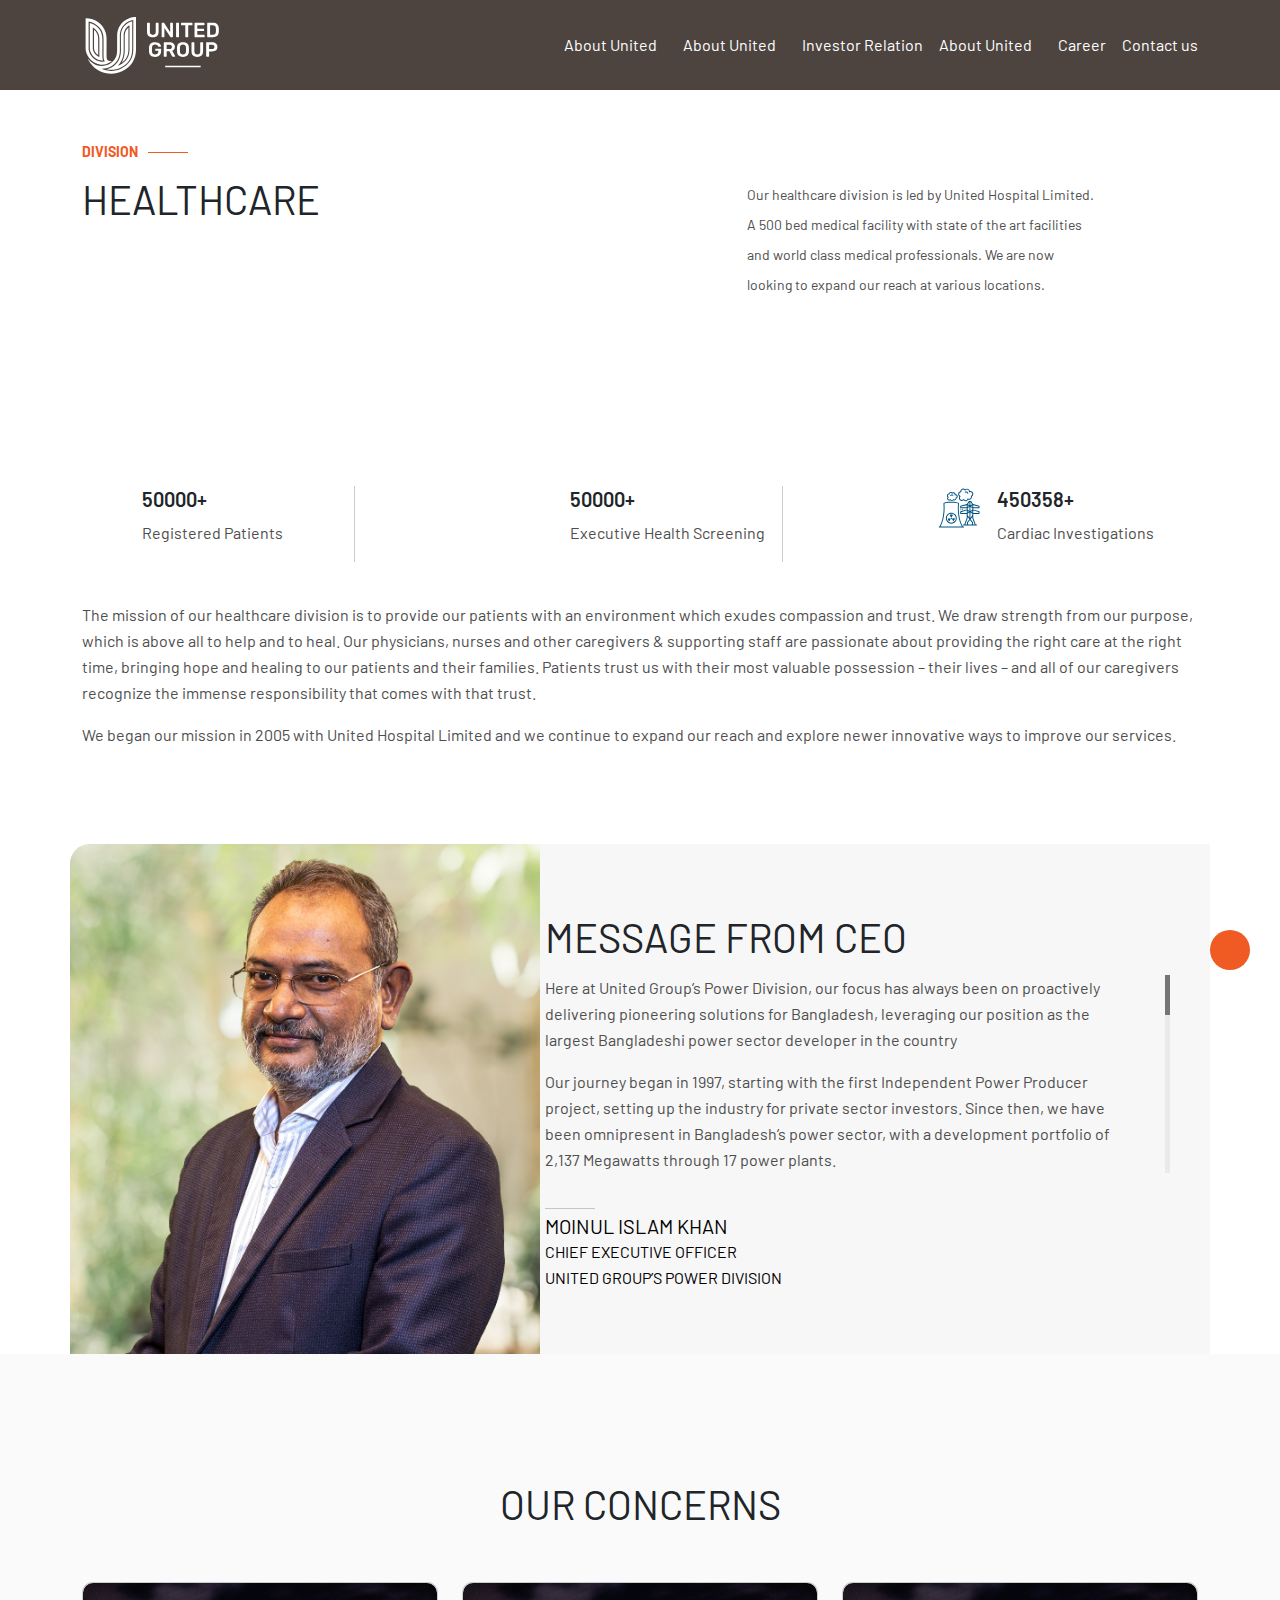
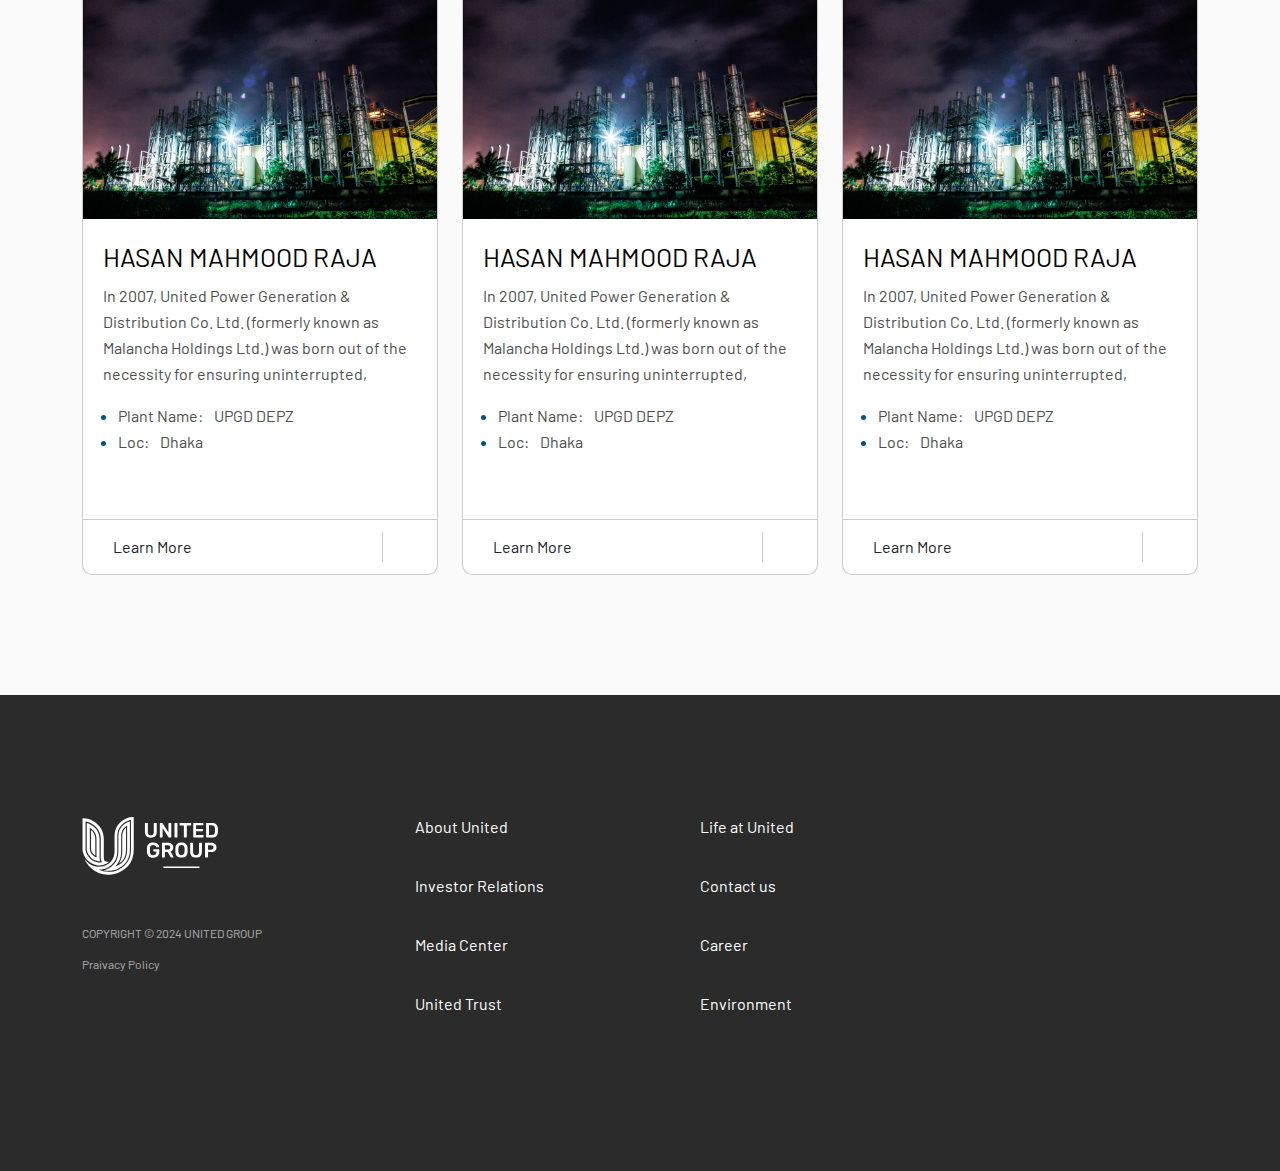
<file: healthcare.html>
<!DOCTYPE html>
<html lang="en">
<head>
    <meta charset="UTF-8">
    <meta name="viewport" content="width=device-width, initial-scale=1.0">
    <title>United Group</title>

    <!---------- Google Font ---------->
    <link rel="preconnect" href="https://fonts.googleapis.com">
    <link rel="preconnect" href="https://fonts.gstatic.com" crossorigin>
    <link href="https://fonts.googleapis.com/css2?family=Barlow:ital,wght@0,100;0,200;0,300;0,400;0,500;0,600;0,700;0,800;0,900;1,100;1,200;1,300;1,400;1,500;1,600;1,700;1,800;1,900&display=swap" rel="stylesheet">

    <!---------- FontAwesome cdn ------->
    <link rel="stylesheet" href="https://cdnjs.cloudflare.com/ajax/libs/font-awesome/6.5.2/css/all.min.css" integrity="sha512-SnH5WK+bZxgPHs44uWIX+LLJAJ9/2PkPKZ5QiAj6Ta86w+fsb2TkcmfRyVX3pBnMFcV7oQPJkl9QevSCWr3W6A==" crossorigin="anonymous" referrerpolicy="no-referrer" />

    <!--------- Bootstrap css cdn -------->
    <link href="https://cdn.jsdelivr.net/npm/bootstrap@5.3.3/dist/css/bootstrap.min.css" rel="stylesheet" integrity="sha384-QWTKZyjpPEjISv5WaRU9OFeRpok6YctnYmDr5pNlyT2bRjXh0JMhjY6hW+ALEwIH" crossorigin="anonymous">

    <!--------- Custom CSS -------->
    <link rel="stylesheet" href="./asset/css/division_pages.css">
</head>
<body>
    
    <!-- Header section -->
    <header class="header">
        <div class="header_section">
            <div class="container">
                <!-- Desktop Menubar -->
                <div class="desktop_manu_main row align-items-center">
                    <div class="desktop_logo col-lg-1">
                        <a href="index.html" class="hesderLogo">
                            <img src="./asset/images/logo/Logo-White.svg" alt="">
                        </a>
                    </div>
                    <div class="desktop_menubar d-none d-lg-block col-lg-11">
                        <ul class="dMenu_list d-lg-flex justify-content-lg-end column-gap-3">

                            <!-- Single menu -->
                            <li class="menu_item">
                                <a href="#" class="menu_link">
                                    <div class="menu_inner_div">
                                        <span>About United</span>
                                        <i class="fa-solid fa-chevron-down fa-fw"></i>
                                    </div>
                                    <ul class="inner_menu">

                                        <!-- Inner menu single -->
                                        <li class="inner_menu_item"><a href="#" class="inner_menu_link">About us</a></li>
                                    
                                        <!-- Inner menu single -->
                                        <li class="inner_menu_item"><a href="#" class="inner_menu_link">About us</a></li>

                                        <!-- Inner menu single -->
                                        <li class="inner_menu_item"><a href="#" class="inner_menu_link">About us</a></li>

                                        <!-- Inner menu single -->
                                        <li class="inner_menu_item"><a href="#" class="inner_menu_link">About us</a></li>
                                    </ul>
                                </a>
                            </li>

                            <!-- Single menu -->
                            <li class="menu_item">
                                <a href="#" class="menu_link">
                                    <div class="menu_inner_div">
                                        <span>About United</span>
                                        <i class="fa-solid fa-chevron-down fa-fw"></i>
                                    </div>
                                    <ul class="inner_menu">

                                        <!-- Inner menu single -->
                                        <li class="inner_menu_item"><a href="" class="inner_menu_link">About us</a></li>
                                    
                                        <!-- Inner menu single -->
                                        <li class="inner_menu_item"><a href="" class="inner_menu_link">About us</a></li>

                                        <!-- Inner menu single -->
                                        <li class="inner_menu_item"><a href="" class="inner_menu_link">About us</a></li>

                                        <!-- Inner menu single -->
                                        <li class="inner_menu_item"><a href="" class="inner_menu_link">About us</a></li>
                                    </ul>
                                </a>
                            </li>

                            <!-- Single menu -->
                            <li class="menu_item">
                                <a href="#" class="menu_link">
                                    <span>Investor Relation</span>
                                </a>
                            </li>

                            <!-- Single menu -->
                            <li class="menu_item">
                                <a href="#" class="menu_link">
                                    <div class="menu_inner_div">
                                        <span>About United</span>
                                        <i class="fa-solid fa-chevron-down fa-fw"></i>
                                    </div>
                                    <ul class="inner_menu">

                                        <!-- Inner menu single -->
                                        <li class="inner_menu_item"><a href="" class="inner_menu_link">About us</a></li>
                                    
                                        <!-- Inner menu single -->
                                        <li class="inner_menu_item"><a href="" class="inner_menu_link">About us</a></li>

                                        <!-- Inner menu single -->
                                        <li class="inner_menu_item"><a href="" class="inner_menu_link">About us</a></li>

                                        <!-- Inner menu single -->
                                        <li class="inner_menu_item"><a href="" class="inner_menu_link">About us</a></li>
                                    </ul>
                                </a>
                            </li>

                            <!-- Single menu -->
                            <li class="menu_item">
                                <a href="#" class="menu_link">
                                    <span>Career</span>
                                </a>
                            </li>
                            <!-- Single menu -->
                            <li class="menu_item">
                                <a href="#" class="menu_link">
                                    <span>Contact us</span>
                                </a>
                            </li>
                        </ul>
                    </div>
                </div>
            </div>
        </div>
    </header>

    <!-- Page header section -->
    <section class="page_header_section">
        <div class="container">
            <div class="row">
                <div class="col-lg-7">
                    <div class="advisor_left_top">
                        <p class="page_header_small_title">Division</p>
                        <div class="page_header_border"></div>
                    </div>
                    <h1 class="title page_title">HEALTHCARE</h1>
                </div>
                <div class="col-lg-5 page_header_right">
                    <p class="page_header_text">Our healthcare division is led by United Hospital Limited. A 500 bed medical facility with state of the art facilities and world class medical professionals. We are now looking to expand our reach at various locations.</p>
                </div>
            </div>
        </div>
    </section>

    <!-- Page slider section -->
    <section class="page_slider_section">
        <div class="page_slider_main">
            <div class="page_slider_single">
                
            </div>
            <div class="page_slider_change"></div>
        </div>
    </section>

    <!-- Fun Fact Section -->
    <section class="fun_fact_section">
        <div class="container">

            <!-- Fun fact top -->
            <div class="row align-items-center justify-content-between">
                <div class="col-lg-3 fun_fact_single">
                    <div class="fun_img">
                        
                    </div>
                    <div class="fun_content">
                        <h4 class="fun_title">50000+</h4>
                        <p class="paragraph">Registered Patients</p>
                    </div>
                </div>
                <div class="col-lg-3 fun_fact_single">
                    <div class="fun_img">
                    </div>
                    <div class="fun_content">
                        <h4 class="fun_title">50000+</h4>
                        <p class="paragraph">Executive Health Screening</p>
                    </div>
                </div>
                <div class="col-lg-3 fun_fact_single">
                    <div class="fun_img">
                        <img src="./asset/images/power_page/Power-Plant-1.svg" alt="">
                    </div>
                    <div class="fun_content">
                        <h4 class="fun_title">450358+</h4>
                        <p class="paragraph">Cardiac Investigations</p>
                    </div>
                </div>
            </div>

            <!-- Fun fact Bottom -->
            <div class="fun_bottom_main">
                <p class="paragraph">The mission of our healthcare division is to provide our patients with an environment which exudes compassion and trust. We draw strength from our purpose, which is above all to help and to heal. Our physicians, nurses and other caregivers & supporting staff are passionate about providing the right care at the right time, bringing hope and healing to our patients and their families. Patients trust us with their most valuable possession – their lives – and all of our caregivers recognize the immense responsibility that comes with that trust.</p>
                <p class="paragraph last_para">We began our mission in 2005 with United Hospital Limited and we continue to expand our reach and explore newer innovative ways to improve our services.</p>
            </div>
        </div>
    </section>

    <!-- Massage from ceo section -->
    <section class="healthCare massage_ceo_section">
        <div class="container">
            <div class="ceo_massage_main row align-items-center">
                <div class="col-lg-5 ceo_img">
                    <img src="./asset/images/power_page/Moinul-Sir-Power.jpeg" alt="">
                </div>
                <div class="ceo_content col-lg-7">

                    <!-- Massage content -->
                    <div class="massage_content">
                        <h2 class="title">MESSAGE FROM CEO</h2>
                        <div class="massage_text">
                            <div class="massage_border"></div>
                            <p class="paragraph">Here at United Group’s Power Division, our focus has always been on proactively delivering pioneering solutions for Bangladesh, leveraging our position as the largest Bangladeshi power sector developer in the country</p>
                            <p class="paragraph">Our journey began in 1997, starting with the first Independent Power Producer project, setting up the industry for private sector investors. Since then, we have been omnipresent in Bangladesh’s power sector, with a development portfolio of 2,137 Megawatts through 17 power plants.</p>
                        </div>
                    </div>

                    <!-- CEO name and details -->
                    <div class="ceo_name_details">
                        <div class="ceo_name_border"></div>
                        <h4 class="ceo_name">MOINUL ISLAM KHAN</h4>
                        <h5 class="ceo_details paragraph_uppercase">CHIEF EXECUTIVE OFFICER</h5>
                        <h5 class="ceo_details paragraph_uppercase">UNITED GROUP’S POWER DIVISION</h5>
                    </div>
                </div>
            </div>
        </div>
    </section>
    

    <!-- OUR CONCERNS -->
    <section class="consern_section">
        <div class="container">
            <h2 class="title mb-4 mb-lg-5 text-center">OUR CONCERNS</h2>
            <div class="consern_main row row-gap-4 row-gap-lg-5">
                
                <!-- Single consart info -->
                <div class="col-lg-4 consarn_single_parson">
                    <div class="consarn_inner">
                        <div class="consarn_img_div">
                            <img src="./asset/images/consern/Z6A9021-2048x1365.jpg" alt="" class="consarn_img">
                        </div>

                        <!-- consarn info -->
                        <div class="single_consern_info">
                            <h2 class="sub_title_2">HASAN MAHMOOD RAJA</h2>
                            <p class="paragraph">In 2007, United Power Generation & Distribution Co. Ltd. (formerly known as Malancha Holdings Ltd.) was born out of the necessity for ensuring uninterrupted,</p>
                            <ul class="consarn_sList">
                                <li class="cList_item paragraph">
                                    Plant Name:
                                    <span class="ms-2">UPGD DEPZ</span>
                                </li>
                                <li class="cList_item paragraph">
                                    Loc:
                                    <span class="ms-2">Dhaka</span>
                                </li>
                            </ul>
                        </div>
                        <div class="learnMore">
                            <a href="#" class="learn_more">
                                <p class="learn_para">Learn More</p>
                                <span class="learnmoreS">
                                    <i class="fa-solid fa-arrow-right-long learnIcon"></i>
                                </span>
                            </a>
                        </div>
                    </div>
                </div>

                <!-- Single consart info -->
                <div class="col-lg-4 consarn_single_parson">
                    <div class="consarn_inner">
                        <div class="consarn_img_div">
                            <img src="./asset/images/consern/Z6A9021-2048x1365.jpg" alt="" class="consarn_img">
                        </div>

                        <!-- consarn info -->
                        <div class="single_consern_info">
                            <h2 class="sub_title_2">HASAN MAHMOOD RAJA</h2>
                            <p class="paragraph">In 2007, United Power Generation & Distribution Co. Ltd. (formerly known as Malancha Holdings Ltd.) was born out of the necessity for ensuring uninterrupted,</p>
                            <ul class="consarn_sList">
                                <li class="cList_item paragraph">
                                    Plant Name:
                                    <span class="ms-2">UPGD DEPZ</span>
                                </li>
                                <li class="cList_item paragraph">
                                    Loc:
                                    <span class="ms-2">Dhaka</span>
                                </li>
                            </ul>
                        </div>
                        <div class="learnMore">
                            <a href="#" class="learn_more">
                                <p class="learn_para">Learn More</p>
                                <span class="learnmoreS">
                                    <i class="fa-solid fa-arrow-right-long learnIcon"></i>
                                </span>
                            </a>
                        </div>
                    </div>
                </div>

                <!-- Single consart info -->
                <div class="col-lg-4 consarn_single_parson">
                    <div class="consarn_inner">
                        <div class="consarn_img_div">
                            <img src="./asset/images/consern/Z6A9021-2048x1365.jpg" alt="" class="consarn_img">
                        </div>

                        <!-- consarn info -->
                        <div class="single_consern_info">
                            <h2 class="sub_title_2">HASAN MAHMOOD RAJA</h2>
                            <p class="paragraph">In 2007, United Power Generation & Distribution Co. Ltd. (formerly known as Malancha Holdings Ltd.) was born out of the necessity for ensuring uninterrupted,</p>
                            <ul class="consarn_sList">
                                <li class="cList_item paragraph">
                                    Plant Name:
                                    <span class="ms-2">UPGD DEPZ</span>
                                </li>
                                <li class="cList_item paragraph">
                                    Loc:
                                    <span class="ms-2">Dhaka</span>
                                </li>
                            </ul>
                        </div>
                        <div class="learnMore">
                            <a href="#" class="learn_more">
                                <p class="learn_para">Learn More</p>
                                <span class="learnmoreS">
                                    <i class="fa-solid fa-arrow-right-long learnIcon"></i>
                                </span>
                            </a>
                        </div>
                    </div>
                </div>
            </div>
        </div>
    </section>



    <!-- Footer section -->
    <section class="footer_section">
        <div class="container">
            <div class="footer_min row">

                <!-- Footer logo div -->
                <div class="col-12 col-lg-3 footer_logo_div">
                    <div class="footer_logo">
                        <a href="index.html" class="f_logo_link">
                            <img src="./asset/images/logo/Logo-White.svg" alt="Footer Logo">
                        </a>
                    </div>
                    <p class="copyright">COPYRIGHT © 2024 UNITED GROUP</p>
                    <a href="#" class="footer_link">Praivacy Policy</a>
                </div>

                <!-- Footer Single menus -->
                <div class="col-6 col-lg-3">
                    <a href="#" class="footer_link">About United</a>
                    <a href="#" class="footer_link">Investor Relations</a>
                    <a href="#" class="footer_link">Media Center</a>
                    <a href="#" class="footer_link">United Trust</a>
                </div>

                <!-- Footer Single menus -->
                <div class="col-6 col-lg-3">
                    <a href="#" class="footer_link">Life at United</a>
                    <a href="#" class="footer_link">Contact us</a>
                    <a href="#" class="footer_link">Career</a>
                    <a href="#" class="footer_link">Environment</a>
                </div>

                <!-- Footer Single social -->
                <div class="col-12 col-lg-3">
                    <a href="#" class="footer_link">
                        <i class="fa-brands fa-facebook-f fa-fw"></i>
                    </a>
                    <a href="#" class="footer_link">
                        <i class="fa-brands fa-linkedin-in"></i>
                    </a>
                    <a href="#" class="footer_link">
                        <i class="fa-brands fa-youtube"></i>
                    </a>
                </div>
            </div>
        </div>
    </section>

    <!-- Back to top -->
    <a href="#" class="back_to_top">
        <i class="fa-solid fa-arrow-up-long"></i>
    </a>
    

    <!-- jQuery cdn -->
     <script src="https://ajax.googleapis.com/ajax/libs/jquery/3.7.1/jquery.min.js"></script>

    <!------------- Bootstrap js cdn ------------>
    <script src="https://cdn.jsdelivr.net/npm/bootstrap@5.3.3/dist/js/bootstrap.bundle.min.js" integrity="sha384-YvpcrYf0tY3lHB60NNkmXc5s9fDVZLESaAA55NDzOxhy9GkcIdslK1eN7N6jIeHz" crossorigin="anonymous"></script>


    <!-------- Custom js ------------->
    <script src="./asset/js/script.js"></script>

</body>
</html>
</file>
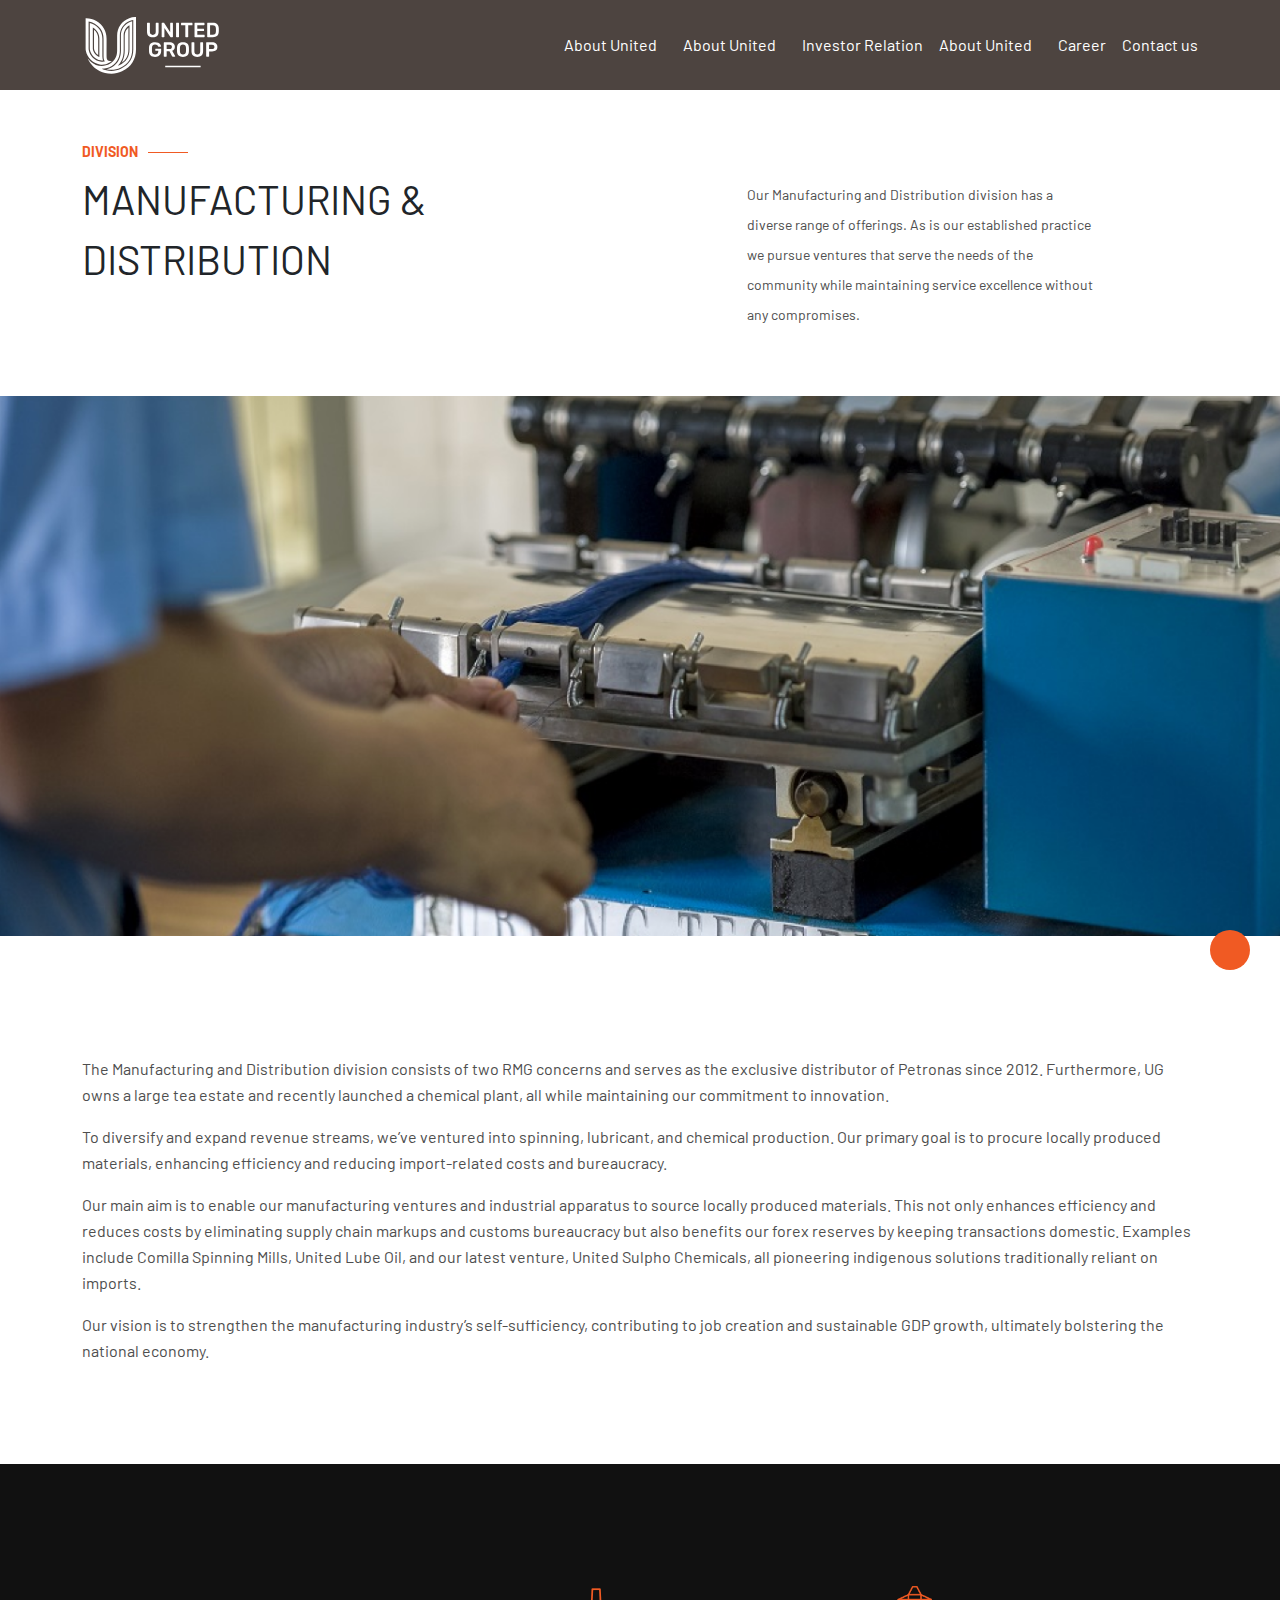
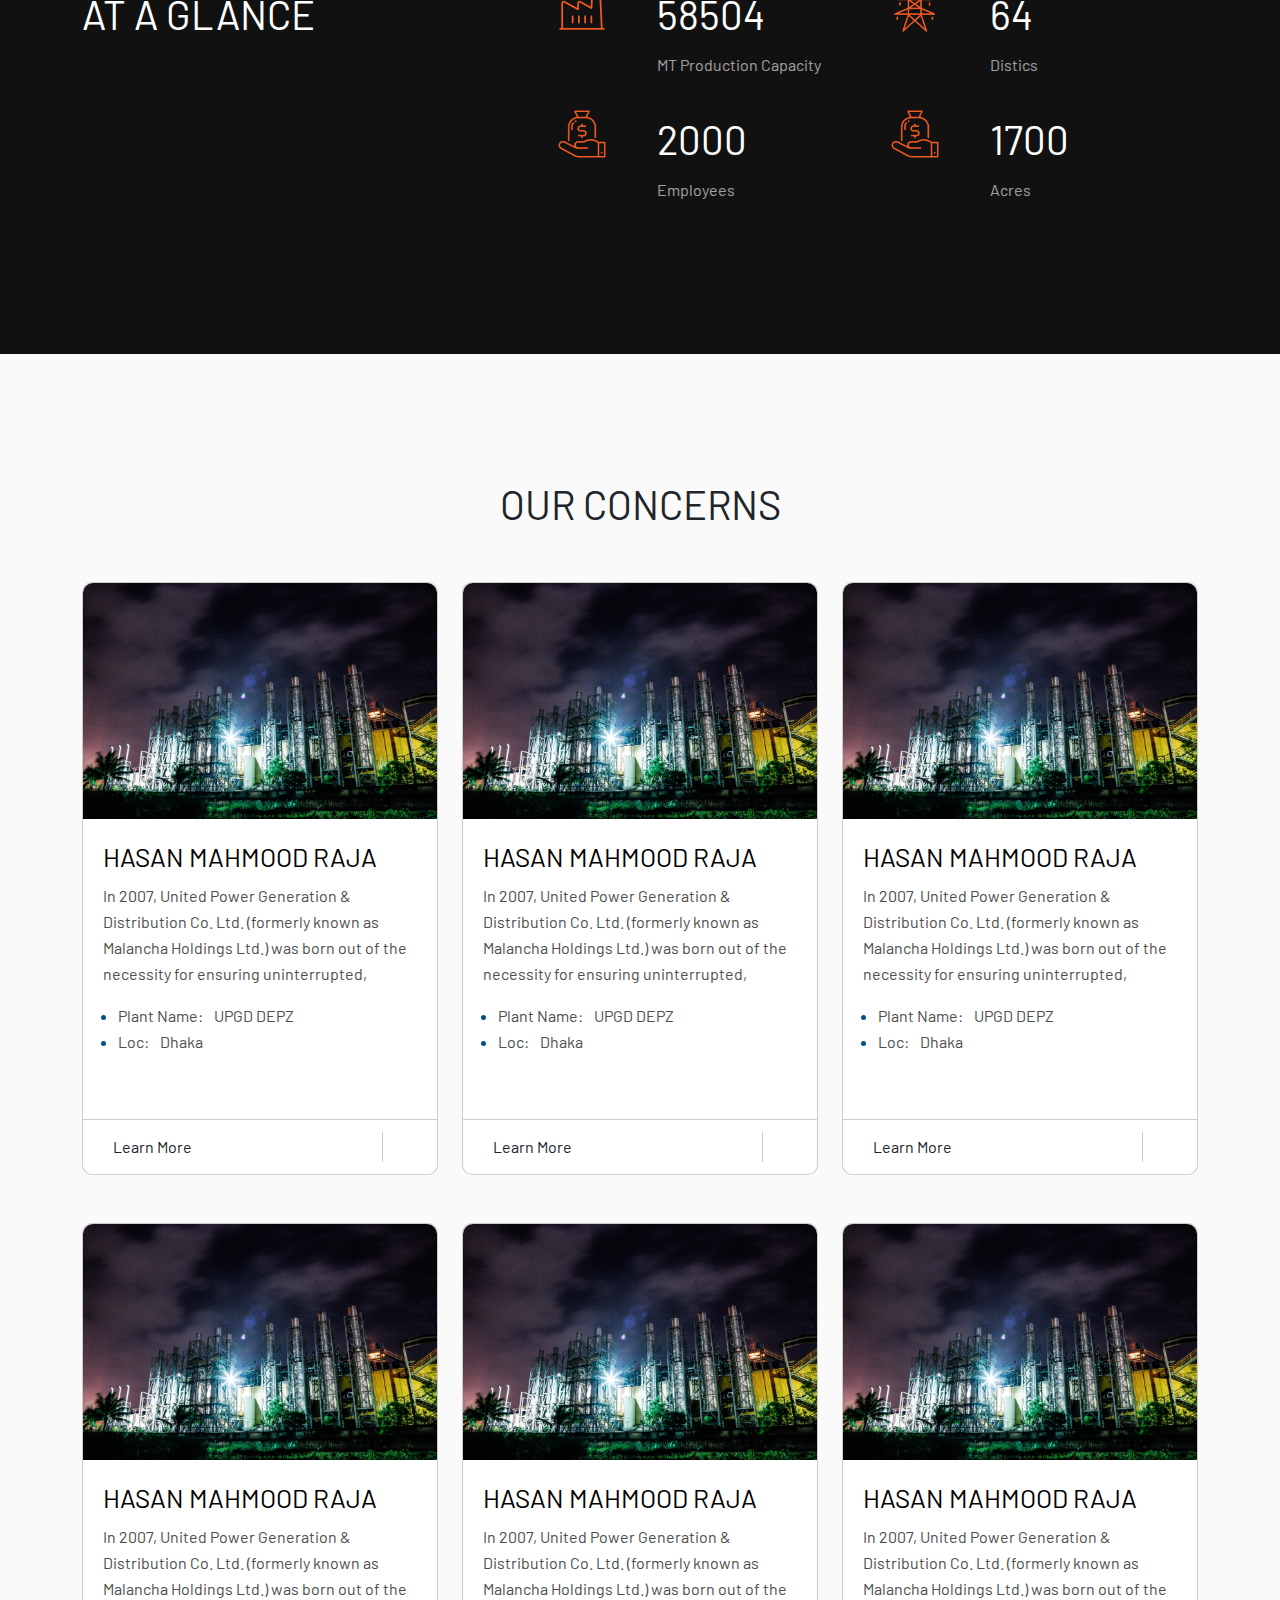
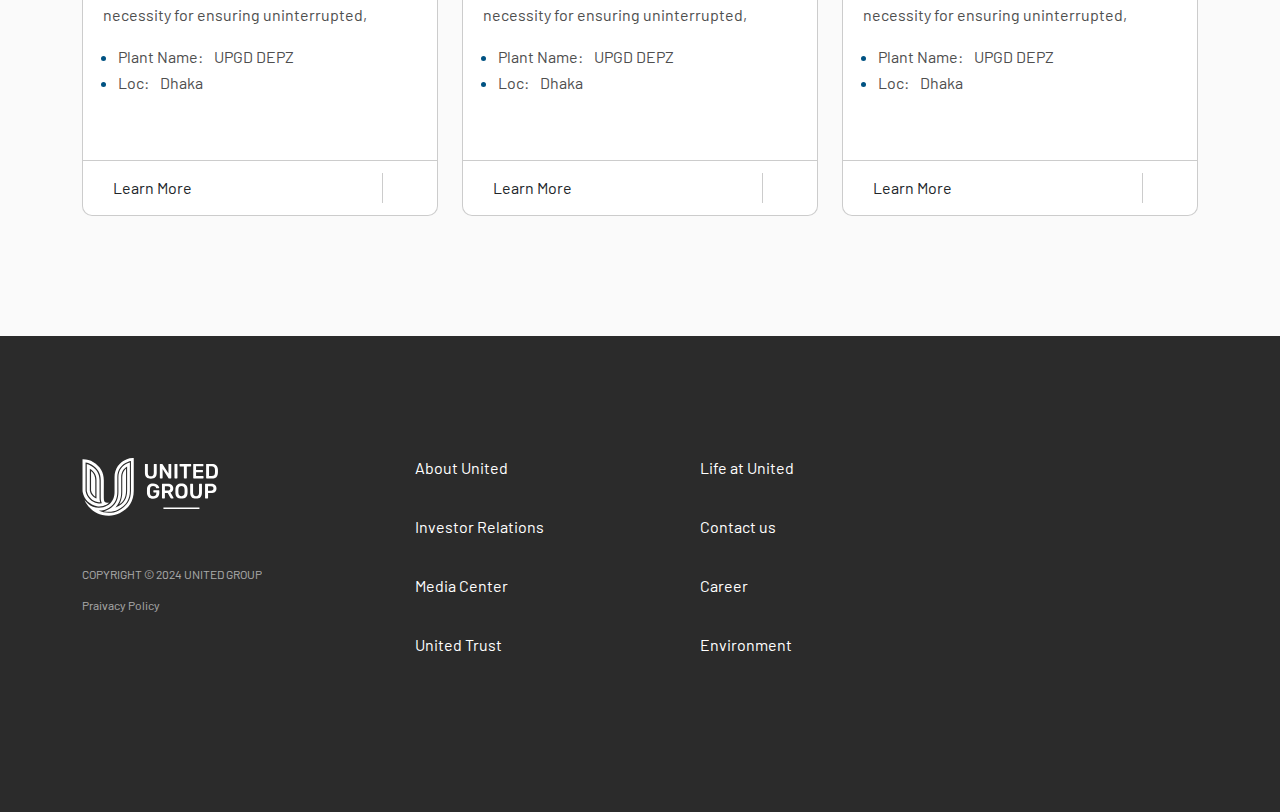
<file: manufacturing.html>
<!DOCTYPE html>
<html lang="en">
<head>
    <meta charset="UTF-8">
    <meta name="viewport" content="width=device-width, initial-scale=1.0">
    <title>United Group</title>

    <!---------- Google Font ---------->
    <link rel="preconnect" href="https://fonts.googleapis.com">
    <link rel="preconnect" href="https://fonts.gstatic.com" crossorigin>
    <link href="https://fonts.googleapis.com/css2?family=Barlow:ital,wght@0,100;0,200;0,300;0,400;0,500;0,600;0,700;0,800;0,900;1,100;1,200;1,300;1,400;1,500;1,600;1,700;1,800;1,900&display=swap" rel="stylesheet">

    <!---------- FontAwesome cdn ------->
    <link rel="stylesheet" href="https://cdnjs.cloudflare.com/ajax/libs/font-awesome/6.5.2/css/all.min.css" integrity="sha512-SnH5WK+bZxgPHs44uWIX+LLJAJ9/2PkPKZ5QiAj6Ta86w+fsb2TkcmfRyVX3pBnMFcV7oQPJkl9QevSCWr3W6A==" crossorigin="anonymous" referrerpolicy="no-referrer" />

    <!--------- Bootstrap css cdn -------->
    <link href="https://cdn.jsdelivr.net/npm/bootstrap@5.3.3/dist/css/bootstrap.min.css" rel="stylesheet" integrity="sha384-QWTKZyjpPEjISv5WaRU9OFeRpok6YctnYmDr5pNlyT2bRjXh0JMhjY6hW+ALEwIH" crossorigin="anonymous">

    <!--------- Custom CSS -------->
    <link rel="stylesheet" href="./asset/css/division_pages.css">
</head>
<body>
    
    <!-- Header section -->
    <header class="header">
        <div class="header_section">
            <div class="container">
                <!-- Desktop Menubar -->
                <div class="desktop_manu_main row align-items-center">
                    <div class="desktop_logo col-lg-1">
                        <a href="index.html" class="hesderLogo">
                            <img src="./asset/images/logo/Logo-White.svg" alt="">
                        </a>
                    </div>
                    <div class="desktop_menubar d-none d-lg-block col-lg-11">
                        <ul class="dMenu_list d-lg-flex justify-content-lg-end column-gap-3">

                            <!-- Single menu -->
                            <li class="menu_item">
                                <a href="#" class="menu_link">
                                    <div class="menu_inner_div">
                                        <span>About United</span>
                                        <i class="fa-solid fa-chevron-down fa-fw"></i>
                                    </div>
                                    <ul class="inner_menu">

                                        <!-- Inner menu single -->
                                        <li class="inner_menu_item"><a href="#" class="inner_menu_link">About us</a></li>
                                    
                                        <!-- Inner menu single -->
                                        <li class="inner_menu_item"><a href="#" class="inner_menu_link">About us</a></li>

                                        <!-- Inner menu single -->
                                        <li class="inner_menu_item"><a href="#" class="inner_menu_link">About us</a></li>

                                        <!-- Inner menu single -->
                                        <li class="inner_menu_item"><a href="#" class="inner_menu_link">About us</a></li>
                                    </ul>
                                </a>
                            </li>

                            <!-- Single menu -->
                            <li class="menu_item">
                                <a href="#" class="menu_link">
                                    <div class="menu_inner_div">
                                        <span>About United</span>
                                        <i class="fa-solid fa-chevron-down fa-fw"></i>
                                    </div>
                                    <ul class="inner_menu">

                                        <!-- Inner menu single -->
                                        <li class="inner_menu_item"><a href="" class="inner_menu_link">About us</a></li>
                                    
                                        <!-- Inner menu single -->
                                        <li class="inner_menu_item"><a href="" class="inner_menu_link">About us</a></li>

                                        <!-- Inner menu single -->
                                        <li class="inner_menu_item"><a href="" class="inner_menu_link">About us</a></li>

                                        <!-- Inner menu single -->
                                        <li class="inner_menu_item"><a href="" class="inner_menu_link">About us</a></li>
                                    </ul>
                                </a>
                            </li>

                            <!-- Single menu -->
                            <li class="menu_item">
                                <a href="#" class="menu_link">
                                    <span>Investor Relation</span>
                                </a>
                            </li>

                            <!-- Single menu -->
                            <li class="menu_item">
                                <a href="#" class="menu_link">
                                    <div class="menu_inner_div">
                                        <span>About United</span>
                                        <i class="fa-solid fa-chevron-down fa-fw"></i>
                                    </div>
                                    <ul class="inner_menu">

                                        <!-- Inner menu single -->
                                        <li class="inner_menu_item"><a href="" class="inner_menu_link">About us</a></li>
                                    
                                        <!-- Inner menu single -->
                                        <li class="inner_menu_item"><a href="" class="inner_menu_link">About us</a></li>

                                        <!-- Inner menu single -->
                                        <li class="inner_menu_item"><a href="" class="inner_menu_link">About us</a></li>

                                        <!-- Inner menu single -->
                                        <li class="inner_menu_item"><a href="" class="inner_menu_link">About us</a></li>
                                    </ul>
                                </a>
                            </li>

                            <!-- Single menu -->
                            <li class="menu_item">
                                <a href="#" class="menu_link">
                                    <span>Career</span>
                                </a>
                            </li>
                            <!-- Single menu -->
                            <li class="menu_item">
                                <a href="#" class="menu_link">
                                    <span>Contact us</span>
                                </a>
                            </li>
                        </ul>
                    </div>
                </div>
            </div>
        </div>
    </header>

    <!-- Page header section -->
    <section class="page_header_section">
        <div class="container">
            <div class="row">
                <div class="col-lg-7">
                    <div class="advisor_left_top">
                        <p class="page_header_small_title">Division</p>
                        <div class="page_header_border"></div>
                    </div>
                    <h1 class="title page_title">MANUFACTURING & DISTRIBUTION</h1>
                </div>
                <div class="col-lg-5 page_header_right">
                    <p class="page_header_text">Our Manufacturing and Distribution division has a diverse range of offerings. As is our established practice we pursue ventures that serve the needs of the community while maintaining service excellence without any compromises.</p>
                </div>
            </div>
        </div>
    </section>

    <!-- Page slider section -->
    <section class="page_slider_section">
        <div class="page_slider_main">
            <img class="w-100" src="./asset/images/division/manufacturing/222.png" alt="">
        </div>
    </section>

    <!-- Fun Fact Section -->
    <section class="fun_fact_section">
        <div class="container">


            <!-- Fun fact Bottom -->
            <div class="fun_bottom_main menufactur">
                <p class="paragraph">The Manufacturing and Distribution division consists of two RMG concerns and serves as the exclusive distributor of Petronas since 2012. Furthermore, UG owns a large tea estate and recently launched a chemical plant, all while maintaining our commitment to innovation.</p>
                <p class="paragraph last_para">To diversify and expand revenue streams, we’ve ventured into spinning, lubricant, and chemical production. Our primary goal is to procure locally produced materials, enhancing efficiency and reducing import-related costs and bureaucracy.</p>
                <p class="paragraph last_para">Our main aim is to enable our manufacturing ventures and industrial apparatus to source locally produced materials. This not only enhances efficiency and reduces costs by eliminating supply chain markups and customs bureaucracy but also benefits our forex reserves by keeping transactions domestic. Examples include Comilla Spinning Mills, United Lube Oil, and our latest venture, United Sulpho Chemicals, all pioneering indigenous solutions traditionally reliant on imports.</p>
                <p class="paragraph last_para">Our vision is to strengthen the manufacturing industry’s self-sufficiency, contributing to job creation and sustainable GDP growth, ultimately bolstering the national economy.</p>
            </div>
        </div>
    </section>

    <!-- AT A GLANCE Section -->
    <section class="glance_section menufactur" id="glance_section">
        <div class="glance_bg">
            <div class="container">
                <div class="glance_main row">

                    <!-- Glance left side -->
                    <div class="glance_left col-lg-5">
                        <h2 class="title">AT A GLANCE</h2>
                    </div>

                    <!-- Glance right side -->
                    <div class="col-lg-7 glance_left">
                        <div class="glance_right_inner row">
                            <div class="col-lg-6 glance_right_single">
                                <div class="glance_icon">
                                    <img src="./asset/images/division/manufacturing/4573380_business_factory_industry_manufacturing_production_icon-1.png" alt="">
                                </div>
                                <div class="glance_content">
                                    <h3 class="title text-white">58504</h3>
                                    <p class="glacne_paragraph">MT Production Capacity</p>
                                </div>
                            </div>
                            <div class="col-lg-6 glance_right_single">
                                <div class="glance_icon">
                                    <img src="./asset/images/division/manufacturing/tower.png" alt="">
                                </div>
                                <div class="glance_content">
                                    <h3 class="title text-white">64</h3>
                                    <p class="glacne_paragraph">Distics</p>
                                </div>
                            </div>
                            <div class="col-lg-6 glance_right_single">
                                <div class="glance_icon">
                                    <img src="./asset/images/division/manufacturing/earn.png" alt="">
                                </div>
                                <div class="glance_content">
                                    <h3 class="title text-white">2000</h3>
                                    <p class="glacne_paragraph">Employees</p>
                                </div>
                            </div>
                            <div class="col-lg-6 glance_right_single">
                                <div class="glance_icon">
                                    <img src="./asset/images/division/manufacturing/earn.png" alt="">
                                </div>
                                <div class="glance_content">
                                    <h3 class="title text-white">1700</h3>
                                    <p class="glacne_paragraph">Acres</p>
                                </div>
                            </div>
                        </div>
                    </div>
                </div>
            </div>
        </div>
        
    </section>


    

    <!-- OUR CONCERNS -->
    <section class="consern_section">
        <div class="container">
            <h2 class="title mb-4 mb-lg-5 text-center">OUR CONCERNS</h2>
            <div class="consern_main row row-gap-4 row-gap-lg-5">

                <!-- Single consart info -->
                <div class="col-lg-4 consarn_single_parson">
                    <div class="consarn_inner">
                        <div class="consarn_img_div">
                            <img src="./asset/images/consern/Z6A9021-2048x1365.jpg" alt="" class="consarn_img">
                        </div>

                        <!-- consarn info -->
                        <div class="single_consern_info">
                            <h2 class="sub_title_2">HASAN MAHMOOD RAJA</h2>
                            <p class="paragraph">In 2007, United Power Generation & Distribution Co. Ltd. (formerly known as Malancha Holdings Ltd.) was born out of the necessity for ensuring uninterrupted,</p>
                            <ul class="consarn_sList">
                                <li class="cList_item paragraph">
                                    Plant Name:
                                    <span class="ms-2">UPGD DEPZ</span>
                                </li>
                                <li class="cList_item paragraph">
                                    Loc:
                                    <span class="ms-2">Dhaka</span>
                                </li>
                            </ul>
                        </div>
                        <div class="learnMore">
                            <a href="#" class="learn_more">
                                <p class="learn_para">Learn More</p>
                                <span class="learnmoreS">
                                    <i class="fa-solid fa-arrow-right-long learnIcon"></i>
                                </span>
                            </a>
                        </div>
                    </div>
                </div>

                <!-- Single consart info -->
                <div class="col-lg-4 consarn_single_parson">
                    <div class="consarn_inner">
                        <div class="consarn_img_div">
                            <img src="./asset/images/consern/Z6A9021-2048x1365.jpg" alt="" class="consarn_img">
                        </div>

                        <!-- consarn info -->
                        <div class="single_consern_info">
                            <h2 class="sub_title_2">HASAN MAHMOOD RAJA</h2>
                            <p class="paragraph">In 2007, United Power Generation & Distribution Co. Ltd. (formerly known as Malancha Holdings Ltd.) was born out of the necessity for ensuring uninterrupted,</p>
                            <ul class="consarn_sList">
                                <li class="cList_item paragraph">
                                    Plant Name:
                                    <span class="ms-2">UPGD DEPZ</span>
                                </li>
                                <li class="cList_item paragraph">
                                    Loc:
                                    <span class="ms-2">Dhaka</span>
                                </li>
                            </ul>
                        </div>
                        <div class="learnMore">
                            <a href="#" class="learn_more">
                                <p class="learn_para">Learn More</p>
                                <span class="learnmoreS">
                                    <i class="fa-solid fa-arrow-right-long learnIcon"></i>
                                </span>
                            </a>
                        </div>
                    </div>
                </div>

                <!-- Single consart info -->
                <div class="col-lg-4 consarn_single_parson">
                    <div class="consarn_inner">
                        <div class="consarn_img_div">
                            <img src="./asset/images/consern/Z6A9021-2048x1365.jpg" alt="" class="consarn_img">
                        </div>

                        <!-- consarn info -->
                        <div class="single_consern_info">
                            <h2 class="sub_title_2">HASAN MAHMOOD RAJA</h2>
                            <p class="paragraph">In 2007, United Power Generation & Distribution Co. Ltd. (formerly known as Malancha Holdings Ltd.) was born out of the necessity for ensuring uninterrupted,</p>
                            <ul class="consarn_sList">
                                <li class="cList_item paragraph">
                                    Plant Name:
                                    <span class="ms-2">UPGD DEPZ</span>
                                </li>
                                <li class="cList_item paragraph">
                                    Loc:
                                    <span class="ms-2">Dhaka</span>
                                </li>
                            </ul>
                        </div>
                        <div class="learnMore">
                            <a href="#" class="learn_more">
                                <p class="learn_para">Learn More</p>
                                <span class="learnmoreS">
                                    <i class="fa-solid fa-arrow-right-long learnIcon"></i>
                                </span>
                            </a>
                        </div>
                    </div>
                </div>
                
                <!-- Single consart info -->
                <div class="col-lg-4 consarn_single_parson">
                    <div class="consarn_inner">
                        <div class="consarn_img_div">
                            <img src="./asset/images/consern/Z6A9021-2048x1365.jpg" alt="" class="consarn_img">
                        </div>

                        <!-- consarn info -->
                        <div class="single_consern_info">
                            <h2 class="sub_title_2">HASAN MAHMOOD RAJA</h2>
                            <p class="paragraph">In 2007, United Power Generation & Distribution Co. Ltd. (formerly known as Malancha Holdings Ltd.) was born out of the necessity for ensuring uninterrupted,</p>
                            <ul class="consarn_sList">
                                <li class="cList_item paragraph">
                                    Plant Name:
                                    <span class="ms-2">UPGD DEPZ</span>
                                </li>
                                <li class="cList_item paragraph">
                                    Loc:
                                    <span class="ms-2">Dhaka</span>
                                </li>
                            </ul>
                        </div>
                        <div class="learnMore">
                            <a href="#" class="learn_more">
                                <p class="learn_para">Learn More</p>
                                <span class="learnmoreS">
                                    <i class="fa-solid fa-arrow-right-long learnIcon"></i>
                                </span>
                            </a>
                        </div>
                    </div>
                </div>

                <!-- Single consart info -->
                <div class="col-lg-4 consarn_single_parson">
                    <div class="consarn_inner">
                        <div class="consarn_img_div">
                            <img src="./asset/images/consern/Z6A9021-2048x1365.jpg" alt="" class="consarn_img">
                        </div>

                        <!-- consarn info -->
                        <div class="single_consern_info">
                            <h2 class="sub_title_2">HASAN MAHMOOD RAJA</h2>
                            <p class="paragraph">In 2007, United Power Generation & Distribution Co. Ltd. (formerly known as Malancha Holdings Ltd.) was born out of the necessity for ensuring uninterrupted,</p>
                            <ul class="consarn_sList">
                                <li class="cList_item paragraph">
                                    Plant Name:
                                    <span class="ms-2">UPGD DEPZ</span>
                                </li>
                                <li class="cList_item paragraph">
                                    Loc:
                                    <span class="ms-2">Dhaka</span>
                                </li>
                            </ul>
                        </div>
                        <div class="learnMore">
                            <a href="#" class="learn_more">
                                <p class="learn_para">Learn More</p>
                                <span class="learnmoreS">
                                    <i class="fa-solid fa-arrow-right-long learnIcon"></i>
                                </span>
                            </a>
                        </div>
                    </div>
                </div>

                <!-- Single consart info -->
                <div class="col-lg-4 consarn_single_parson">
                    <div class="consarn_inner">
                        <div class="consarn_img_div">
                            <img src="./asset/images/consern/Z6A9021-2048x1365.jpg" alt="" class="consarn_img">
                        </div>

                        <!-- consarn info -->
                        <div class="single_consern_info">
                            <h2 class="sub_title_2">HASAN MAHMOOD RAJA</h2>
                            <p class="paragraph">In 2007, United Power Generation & Distribution Co. Ltd. (formerly known as Malancha Holdings Ltd.) was born out of the necessity for ensuring uninterrupted,</p>
                            <ul class="consarn_sList">
                                <li class="cList_item paragraph">
                                    Plant Name:
                                    <span class="ms-2">UPGD DEPZ</span>
                                </li>
                                <li class="cList_item paragraph">
                                    Loc:
                                    <span class="ms-2">Dhaka</span>
                                </li>
                            </ul>
                        </div>
                        <div class="learnMore">
                            <a href="#" class="learn_more">
                                <p class="learn_para">Learn More</p>
                                <span class="learnmoreS">
                                    <i class="fa-solid fa-arrow-right-long learnIcon"></i>
                                </span>
                            </a>
                        </div>
                    </div>
                </div>
            </div>
        </div>
    </section>



    <!-- Footer section -->
    <section class="footer_section">
        <div class="container">
            <div class="footer_min row">

                <!-- Footer logo div -->
                <div class="col-12 col-lg-3 footer_logo_div">
                    <div class="footer_logo">
                        <a href="index.html" class="f_logo_link">
                            <img src="./asset/images/logo/Logo-White.svg" alt="Footer Logo">
                        </a>
                    </div>
                    <p class="copyright">COPYRIGHT © 2024 UNITED GROUP</p>
                    <a href="#" class="footer_link">Praivacy Policy</a>
                </div>

                <!-- Footer Single menus -->
                <div class="col-6 col-lg-3">
                    <a href="#" class="footer_link">About United</a>
                    <a href="#" class="footer_link">Investor Relations</a>
                    <a href="#" class="footer_link">Media Center</a>
                    <a href="#" class="footer_link">United Trust</a>
                </div>

                <!-- Footer Single menus -->
                <div class="col-6 col-lg-3">
                    <a href="#" class="footer_link">Life at United</a>
                    <a href="#" class="footer_link">Contact us</a>
                    <a href="#" class="footer_link">Career</a>
                    <a href="#" class="footer_link">Environment</a>
                </div>

                <!-- Footer Single social -->
                <div class="col-12 col-lg-3">
                    <a href="#" class="footer_link">
                        <i class="fa-brands fa-facebook-f fa-fw"></i>
                    </a>
                    <a href="#" class="footer_link">
                        <i class="fa-brands fa-linkedin-in"></i>
                    </a>
                    <a href="#" class="footer_link">
                        <i class="fa-brands fa-youtube"></i>
                    </a>
                </div>
            </div>
        </div>
    </section>

    <!-- Back to top -->
    <a href="#" class="back_to_top">
        <i class="fa-solid fa-arrow-up-long"></i>
    </a>
    

    <!-- jQuery cdn -->
     <script src="https://ajax.googleapis.com/ajax/libs/jquery/3.7.1/jquery.min.js"></script>

    <!------------- Bootstrap js cdn ------------>
    <script src="https://cdn.jsdelivr.net/npm/bootstrap@5.3.3/dist/js/bootstrap.bundle.min.js" integrity="sha384-YvpcrYf0tY3lHB60NNkmXc5s9fDVZLESaAA55NDzOxhy9GkcIdslK1eN7N6jIeHz" crossorigin="anonymous"></script>


    <!-------- Custom js ------------->
    <script src="./asset/js/script.js"></script>

</body>
</html>
</file>
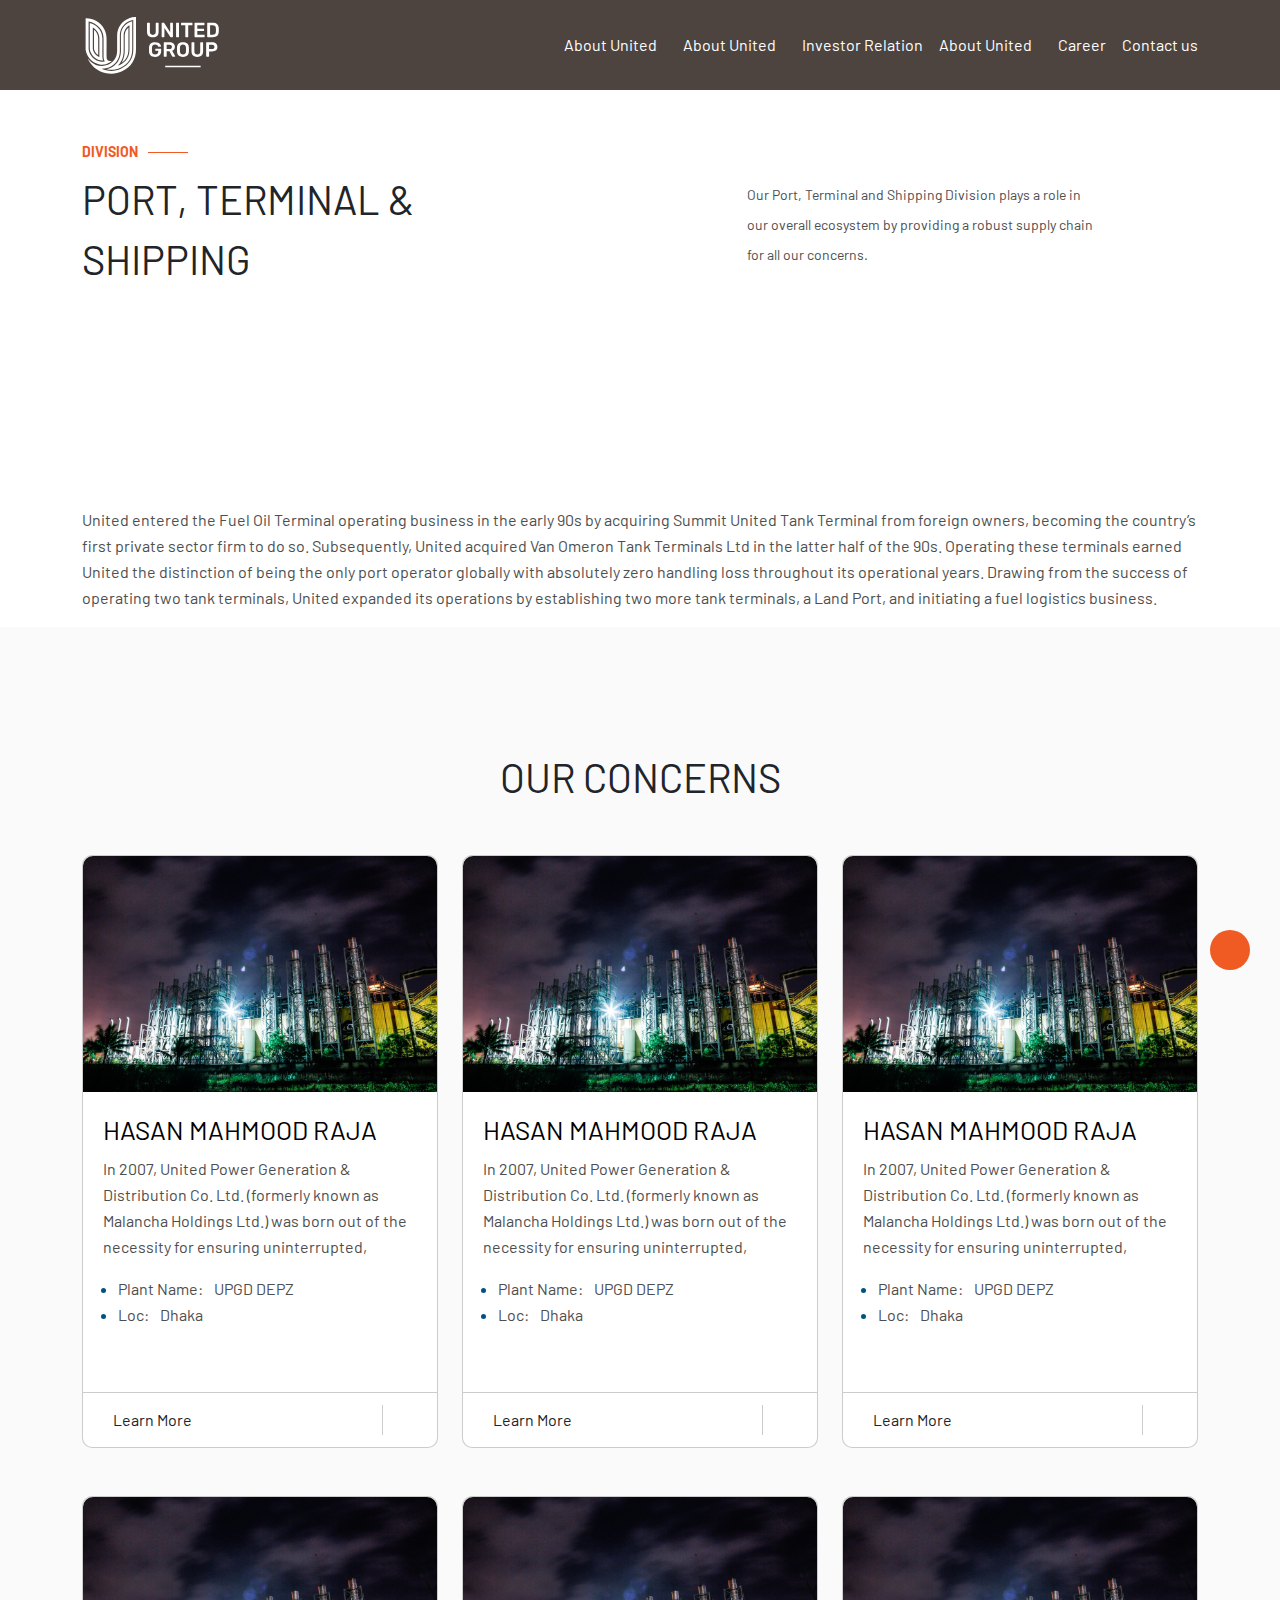
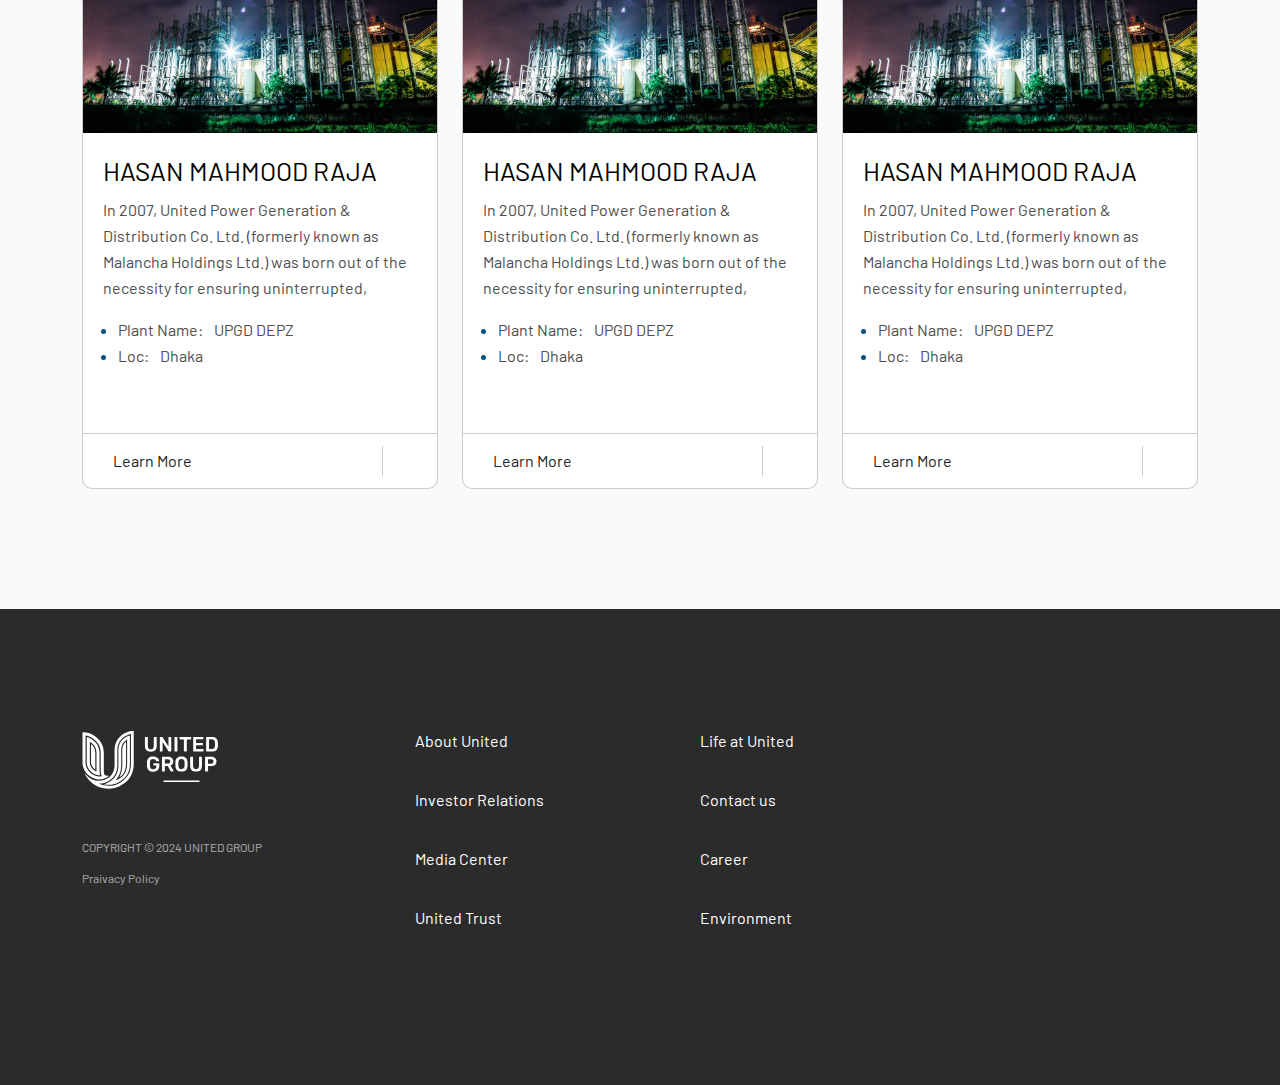
<file: port_terminal.html>
<!DOCTYPE html>
<html lang="en">
<head>
    <meta charset="UTF-8">
    <meta name="viewport" content="width=device-width, initial-scale=1.0">
    <title>United Group</title>

    <!---------- Google Font ---------->
    <link rel="preconnect" href="https://fonts.googleapis.com">
    <link rel="preconnect" href="https://fonts.gstatic.com" crossorigin>
    <link href="https://fonts.googleapis.com/css2?family=Barlow:ital,wght@0,100;0,200;0,300;0,400;0,500;0,600;0,700;0,800;0,900;1,100;1,200;1,300;1,400;1,500;1,600;1,700;1,800;1,900&display=swap" rel="stylesheet">

    <!---------- FontAwesome cdn ------->
    <link rel="stylesheet" href="https://cdnjs.cloudflare.com/ajax/libs/font-awesome/6.5.2/css/all.min.css" integrity="sha512-SnH5WK+bZxgPHs44uWIX+LLJAJ9/2PkPKZ5QiAj6Ta86w+fsb2TkcmfRyVX3pBnMFcV7oQPJkl9QevSCWr3W6A==" crossorigin="anonymous" referrerpolicy="no-referrer" />

    <!--------- Bootstrap css cdn -------->
    <link href="https://cdn.jsdelivr.net/npm/bootstrap@5.3.3/dist/css/bootstrap.min.css" rel="stylesheet" integrity="sha384-QWTKZyjpPEjISv5WaRU9OFeRpok6YctnYmDr5pNlyT2bRjXh0JMhjY6hW+ALEwIH" crossorigin="anonymous">

    <!--------- Custom CSS -------->
    <link rel="stylesheet" href="./asset/css/division_pages.css">
</head>
<body>
    
    <!-- Header section -->
    <header class="header">
        <div class="header_section">
            <div class="container">
                <!-- Desktop Menubar -->
                <div class="desktop_manu_main row align-items-center">
                    <div class="desktop_logo col-lg-1">
                        <a href="index.html" class="hesderLogo">
                            <img src="./asset/images/logo/Logo-White.svg" alt="">
                        </a>
                    </div>
                    <div class="desktop_menubar d-none d-lg-block col-lg-11">
                        <ul class="dMenu_list d-lg-flex justify-content-lg-end column-gap-3">

                            <!-- Single menu -->
                            <li class="menu_item">
                                <a href="#" class="menu_link">
                                    <div class="menu_inner_div">
                                        <span>About United</span>
                                        <i class="fa-solid fa-chevron-down fa-fw"></i>
                                    </div>
                                    <ul class="inner_menu">

                                        <!-- Inner menu single -->
                                        <li class="inner_menu_item"><a href="#" class="inner_menu_link">About us</a></li>
                                    
                                        <!-- Inner menu single -->
                                        <li class="inner_menu_item"><a href="#" class="inner_menu_link">About us</a></li>

                                        <!-- Inner menu single -->
                                        <li class="inner_menu_item"><a href="#" class="inner_menu_link">About us</a></li>

                                        <!-- Inner menu single -->
                                        <li class="inner_menu_item"><a href="#" class="inner_menu_link">About us</a></li>
                                    </ul>
                                </a>
                            </li>

                            <!-- Single menu -->
                            <li class="menu_item">
                                <a href="#" class="menu_link">
                                    <div class="menu_inner_div">
                                        <span>About United</span>
                                        <i class="fa-solid fa-chevron-down fa-fw"></i>
                                    </div>
                                    <ul class="inner_menu">

                                        <!-- Inner menu single -->
                                        <li class="inner_menu_item"><a href="" class="inner_menu_link">About us</a></li>
                                    
                                        <!-- Inner menu single -->
                                        <li class="inner_menu_item"><a href="" class="inner_menu_link">About us</a></li>

                                        <!-- Inner menu single -->
                                        <li class="inner_menu_item"><a href="" class="inner_menu_link">About us</a></li>

                                        <!-- Inner menu single -->
                                        <li class="inner_menu_item"><a href="" class="inner_menu_link">About us</a></li>
                                    </ul>
                                </a>
                            </li>

                            <!-- Single menu -->
                            <li class="menu_item">
                                <a href="#" class="menu_link">
                                    <span>Investor Relation</span>
                                </a>
                            </li>

                            <!-- Single menu -->
                            <li class="menu_item">
                                <a href="#" class="menu_link">
                                    <div class="menu_inner_div">
                                        <span>About United</span>
                                        <i class="fa-solid fa-chevron-down fa-fw"></i>
                                    </div>
                                    <ul class="inner_menu">

                                        <!-- Inner menu single -->
                                        <li class="inner_menu_item"><a href="" class="inner_menu_link">About us</a></li>
                                    
                                        <!-- Inner menu single -->
                                        <li class="inner_menu_item"><a href="" class="inner_menu_link">About us</a></li>

                                        <!-- Inner menu single -->
                                        <li class="inner_menu_item"><a href="" class="inner_menu_link">About us</a></li>

                                        <!-- Inner menu single -->
                                        <li class="inner_menu_item"><a href="" class="inner_menu_link">About us</a></li>
                                    </ul>
                                </a>
                            </li>

                            <!-- Single menu -->
                            <li class="menu_item">
                                <a href="#" class="menu_link">
                                    <span>Career</span>
                                </a>
                            </li>
                            <!-- Single menu -->
                            <li class="menu_item">
                                <a href="#" class="menu_link">
                                    <span>Contact us</span>
                                </a>
                            </li>
                        </ul>
                    </div>
                </div>
            </div>
        </div>
    </header>

    <!-- Page header section -->
    <section class="page_header_section">
        <div class="container">
            <div class="row">
                <div class="col-lg-7">
                    <div class="advisor_left_top">
                        <p class="page_header_small_title">Division</p>
                        <div class="page_header_border"></div>
                    </div>
                    <h1 class="title page_title">PORT, TERMINAL & SHIPPING</h1>
                </div>
                <div class="col-lg-5 page_header_right">
                    <p class="page_header_text">Our Port, Terminal and Shipping Division plays a role in our overall ecosystem by providing a robust supply chain for all our concerns.</p>
                </div>
            </div>
        </div>
    </section>

    <!-- Page slider section -->
    <section class="page_slider_section">
        <div class="page_slider_main">
            <div class="page_slider_single">
                
            </div>
            <div class="page_slider_change"></div>
        </div>
    </section>

    <!-- Fun Fact Section -->
    <section class="fun_fact_section">
        <div class="container">

            <!-- Fun fact Bottom -->
            <div class="fun_bottom_main">
                <p class="paragraph last_para">United entered the Fuel Oil Terminal operating business in the early 90s by acquiring Summit United Tank Terminal from foreign owners, becoming the country’s first private sector firm to do so. Subsequently, United acquired Van Omeron Tank Terminals Ltd in the latter half of the 90s. Operating these terminals earned United the distinction of being the only port operator globally with absolutely zero handling loss throughout its operational years. Drawing from the success of operating two tank terminals, United expanded its operations by establishing two more tank terminals, a Land Port, and initiating a fuel logistics business.</p>
            </div>
        </div>
    </section>


    

    <!-- OUR CONCERNS -->
    <section class="consern_section">
        <div class="container">
            <h2 class="title mb-4 mb-lg-5 text-center">OUR CONCERNS</h2>
            <div class="consern_main row row-gap-4 row-gap-lg-5">

                <!-- Single consart info -->
                <div class="col-lg-4 consarn_single_parson">
                    <div class="consarn_inner">
                        <div class="consarn_img_div">
                            <img src="./asset/images/consern/Z6A9021-2048x1365.jpg" alt="" class="consarn_img">
                        </div>

                        <!-- consarn info -->
                        <div class="single_consern_info">
                            <h2 class="sub_title_2">HASAN MAHMOOD RAJA</h2>
                            <p class="paragraph">In 2007, United Power Generation & Distribution Co. Ltd. (formerly known as Malancha Holdings Ltd.) was born out of the necessity for ensuring uninterrupted,</p>
                            <ul class="consarn_sList">
                                <li class="cList_item paragraph">
                                    Plant Name:
                                    <span class="ms-2">UPGD DEPZ</span>
                                </li>
                                <li class="cList_item paragraph">
                                    Loc:
                                    <span class="ms-2">Dhaka</span>
                                </li>
                            </ul>
                        </div>
                        <div class="learnMore">
                            <a href="#" class="learn_more">
                                <p class="learn_para">Learn More</p>
                                <span class="learnmoreS">
                                    <i class="fa-solid fa-arrow-right-long learnIcon"></i>
                                </span>
                            </a>
                        </div>
                    </div>
                </div>

                <!-- Single consart info -->
                <div class="col-lg-4 consarn_single_parson">
                    <div class="consarn_inner">
                        <div class="consarn_img_div">
                            <img src="./asset/images/consern/Z6A9021-2048x1365.jpg" alt="" class="consarn_img">
                        </div>

                        <!-- consarn info -->
                        <div class="single_consern_info">
                            <h2 class="sub_title_2">HASAN MAHMOOD RAJA</h2>
                            <p class="paragraph">In 2007, United Power Generation & Distribution Co. Ltd. (formerly known as Malancha Holdings Ltd.) was born out of the necessity for ensuring uninterrupted,</p>
                            <ul class="consarn_sList">
                                <li class="cList_item paragraph">
                                    Plant Name:
                                    <span class="ms-2">UPGD DEPZ</span>
                                </li>
                                <li class="cList_item paragraph">
                                    Loc:
                                    <span class="ms-2">Dhaka</span>
                                </li>
                            </ul>
                        </div>
                        <div class="learnMore">
                            <a href="#" class="learn_more">
                                <p class="learn_para">Learn More</p>
                                <span class="learnmoreS">
                                    <i class="fa-solid fa-arrow-right-long learnIcon"></i>
                                </span>
                            </a>
                        </div>
                    </div>
                </div>

                <!-- Single consart info -->
                <div class="col-lg-4 consarn_single_parson">
                    <div class="consarn_inner">
                        <div class="consarn_img_div">
                            <img src="./asset/images/consern/Z6A9021-2048x1365.jpg" alt="" class="consarn_img">
                        </div>

                        <!-- consarn info -->
                        <div class="single_consern_info">
                            <h2 class="sub_title_2">HASAN MAHMOOD RAJA</h2>
                            <p class="paragraph">In 2007, United Power Generation & Distribution Co. Ltd. (formerly known as Malancha Holdings Ltd.) was born out of the necessity for ensuring uninterrupted,</p>
                            <ul class="consarn_sList">
                                <li class="cList_item paragraph">
                                    Plant Name:
                                    <span class="ms-2">UPGD DEPZ</span>
                                </li>
                                <li class="cList_item paragraph">
                                    Loc:
                                    <span class="ms-2">Dhaka</span>
                                </li>
                            </ul>
                        </div>
                        <div class="learnMore">
                            <a href="#" class="learn_more">
                                <p class="learn_para">Learn More</p>
                                <span class="learnmoreS">
                                    <i class="fa-solid fa-arrow-right-long learnIcon"></i>
                                </span>
                            </a>
                        </div>
                    </div>
                </div>
                
                <!-- Single consart info -->
                <div class="col-lg-4 consarn_single_parson">
                    <div class="consarn_inner">
                        <div class="consarn_img_div">
                            <img src="./asset/images/consern/Z6A9021-2048x1365.jpg" alt="" class="consarn_img">
                        </div>

                        <!-- consarn info -->
                        <div class="single_consern_info">
                            <h2 class="sub_title_2">HASAN MAHMOOD RAJA</h2>
                            <p class="paragraph">In 2007, United Power Generation & Distribution Co. Ltd. (formerly known as Malancha Holdings Ltd.) was born out of the necessity for ensuring uninterrupted,</p>
                            <ul class="consarn_sList">
                                <li class="cList_item paragraph">
                                    Plant Name:
                                    <span class="ms-2">UPGD DEPZ</span>
                                </li>
                                <li class="cList_item paragraph">
                                    Loc:
                                    <span class="ms-2">Dhaka</span>
                                </li>
                            </ul>
                        </div>
                        <div class="learnMore">
                            <a href="#" class="learn_more">
                                <p class="learn_para">Learn More</p>
                                <span class="learnmoreS">
                                    <i class="fa-solid fa-arrow-right-long learnIcon"></i>
                                </span>
                            </a>
                        </div>
                    </div>
                </div>

                <!-- Single consart info -->
                <div class="col-lg-4 consarn_single_parson">
                    <div class="consarn_inner">
                        <div class="consarn_img_div">
                            <img src="./asset/images/consern/Z6A9021-2048x1365.jpg" alt="" class="consarn_img">
                        </div>

                        <!-- consarn info -->
                        <div class="single_consern_info">
                            <h2 class="sub_title_2">HASAN MAHMOOD RAJA</h2>
                            <p class="paragraph">In 2007, United Power Generation & Distribution Co. Ltd. (formerly known as Malancha Holdings Ltd.) was born out of the necessity for ensuring uninterrupted,</p>
                            <ul class="consarn_sList">
                                <li class="cList_item paragraph">
                                    Plant Name:
                                    <span class="ms-2">UPGD DEPZ</span>
                                </li>
                                <li class="cList_item paragraph">
                                    Loc:
                                    <span class="ms-2">Dhaka</span>
                                </li>
                            </ul>
                        </div>
                        <div class="learnMore">
                            <a href="#" class="learn_more">
                                <p class="learn_para">Learn More</p>
                                <span class="learnmoreS">
                                    <i class="fa-solid fa-arrow-right-long learnIcon"></i>
                                </span>
                            </a>
                        </div>
                    </div>
                </div>

                <!-- Single consart info -->
                <div class="col-lg-4 consarn_single_parson">
                    <div class="consarn_inner">
                        <div class="consarn_img_div">
                            <img src="./asset/images/consern/Z6A9021-2048x1365.jpg" alt="" class="consarn_img">
                        </div>

                        <!-- consarn info -->
                        <div class="single_consern_info">
                            <h2 class="sub_title_2">HASAN MAHMOOD RAJA</h2>
                            <p class="paragraph">In 2007, United Power Generation & Distribution Co. Ltd. (formerly known as Malancha Holdings Ltd.) was born out of the necessity for ensuring uninterrupted,</p>
                            <ul class="consarn_sList">
                                <li class="cList_item paragraph">
                                    Plant Name:
                                    <span class="ms-2">UPGD DEPZ</span>
                                </li>
                                <li class="cList_item paragraph">
                                    Loc:
                                    <span class="ms-2">Dhaka</span>
                                </li>
                            </ul>
                        </div>
                        <div class="learnMore">
                            <a href="#" class="learn_more">
                                <p class="learn_para">Learn More</p>
                                <span class="learnmoreS">
                                    <i class="fa-solid fa-arrow-right-long learnIcon"></i>
                                </span>
                            </a>
                        </div>
                    </div>
                </div>
            </div>
        </div>
    </section>



    <!-- Footer section -->
    <section class="footer_section">
        <div class="container">
            <div class="footer_min row">

                <!-- Footer logo div -->
                <div class="col-12 col-lg-3 footer_logo_div">
                    <div class="footer_logo">
                        <a href="index.html" class="f_logo_link">
                            <img src="./asset/images/logo/Logo-White.svg" alt="Footer Logo">
                        </a>
                    </div>
                    <p class="copyright">COPYRIGHT © 2024 UNITED GROUP</p>
                    <a href="#" class="footer_link">Praivacy Policy</a>
                </div>

                <!-- Footer Single menus -->
                <div class="col-6 col-lg-3">
                    <a href="#" class="footer_link">About United</a>
                    <a href="#" class="footer_link">Investor Relations</a>
                    <a href="#" class="footer_link">Media Center</a>
                    <a href="#" class="footer_link">United Trust</a>
                </div>

                <!-- Footer Single menus -->
                <div class="col-6 col-lg-3">
                    <a href="#" class="footer_link">Life at United</a>
                    <a href="#" class="footer_link">Contact us</a>
                    <a href="#" class="footer_link">Career</a>
                    <a href="#" class="footer_link">Environment</a>
                </div>

                <!-- Footer Single social -->
                <div class="col-12 col-lg-3">
                    <a href="#" class="footer_link">
                        <i class="fa-brands fa-facebook-f fa-fw"></i>
                    </a>
                    <a href="#" class="footer_link">
                        <i class="fa-brands fa-linkedin-in"></i>
                    </a>
                    <a href="#" class="footer_link">
                        <i class="fa-brands fa-youtube"></i>
                    </a>
                </div>
            </div>
        </div>
    </section>

    <!-- Back to top -->
    <a href="#" class="back_to_top">
        <i class="fa-solid fa-arrow-up-long"></i>
    </a>
    

    <!-- jQuery cdn -->
     <script src="https://ajax.googleapis.com/ajax/libs/jquery/3.7.1/jquery.min.js"></script>

    <!------------- Bootstrap js cdn ------------>
    <script src="https://cdn.jsdelivr.net/npm/bootstrap@5.3.3/dist/js/bootstrap.bundle.min.js" integrity="sha384-YvpcrYf0tY3lHB60NNkmXc5s9fDVZLESaAA55NDzOxhy9GkcIdslK1eN7N6jIeHz" crossorigin="anonymous"></script>


    <!-------- Custom js ------------->
    <script src="./asset/js/script.js"></script>

</body>
</html>
</file>
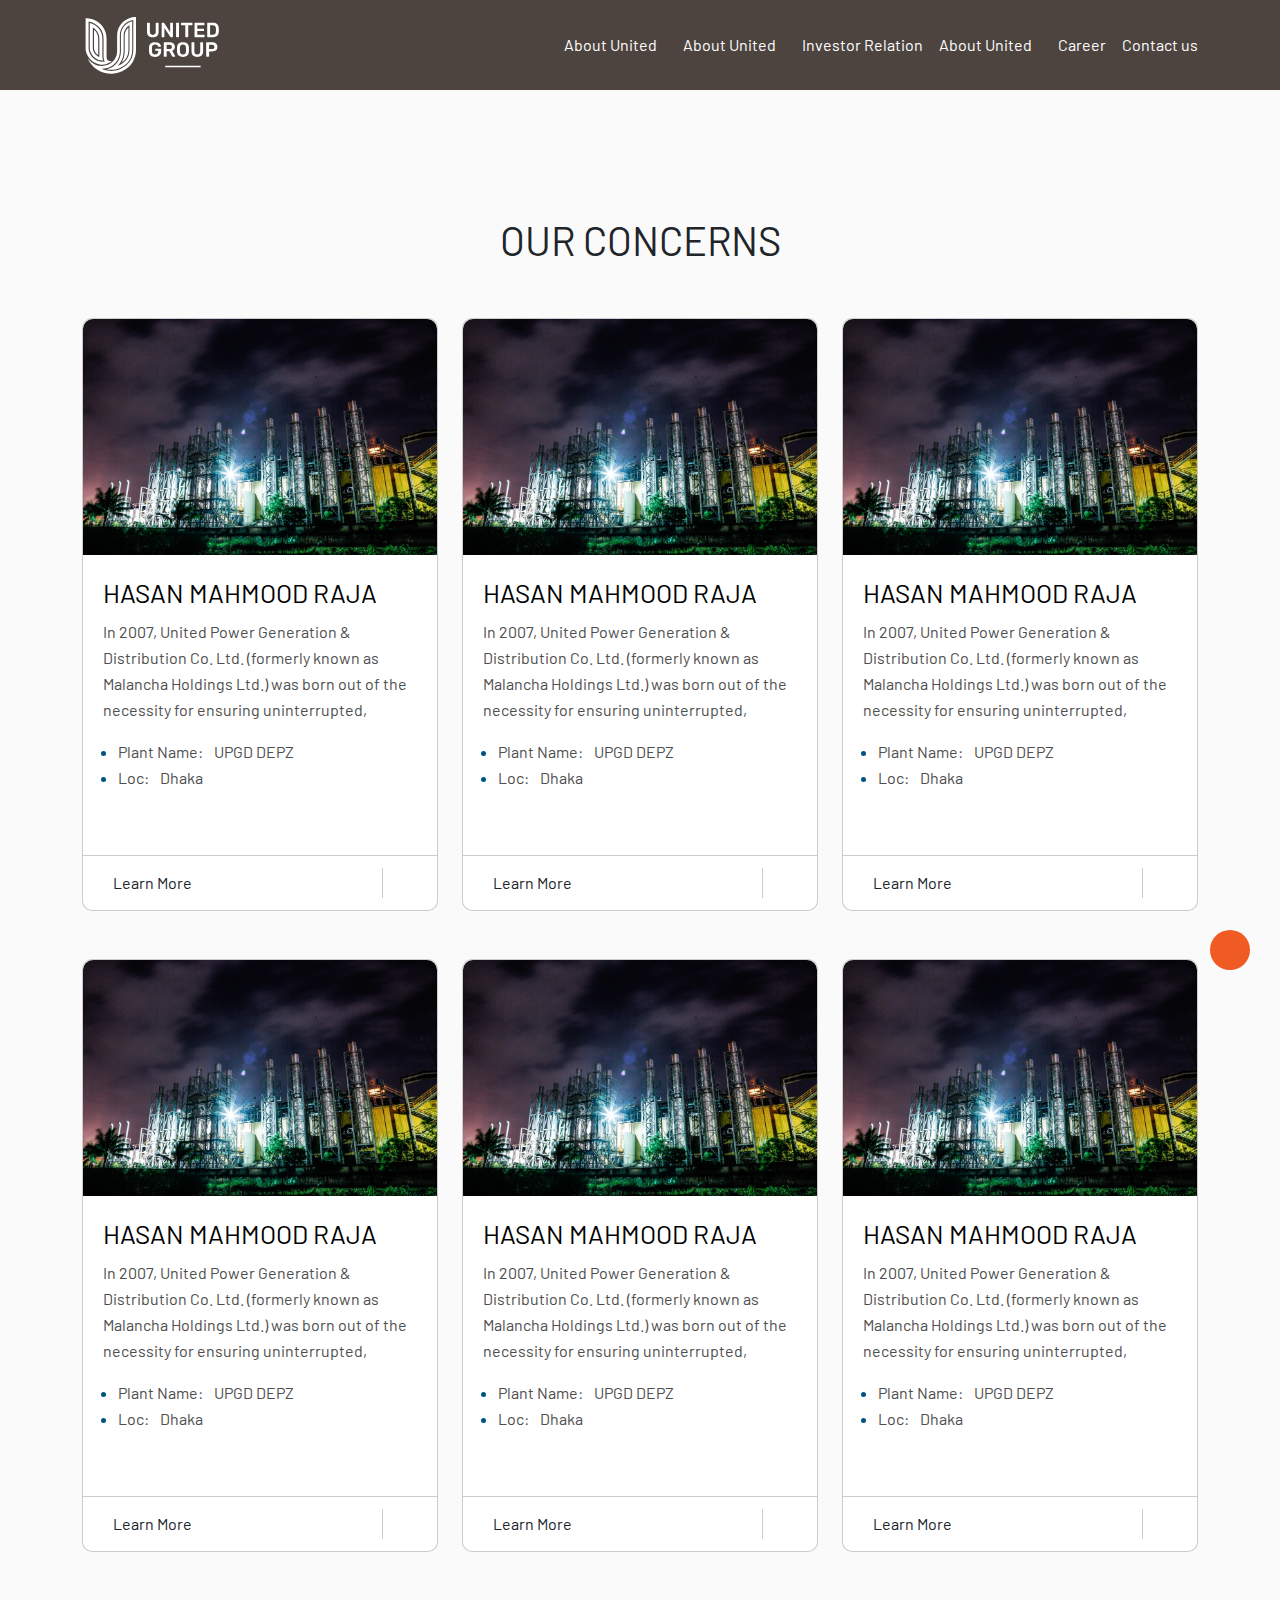
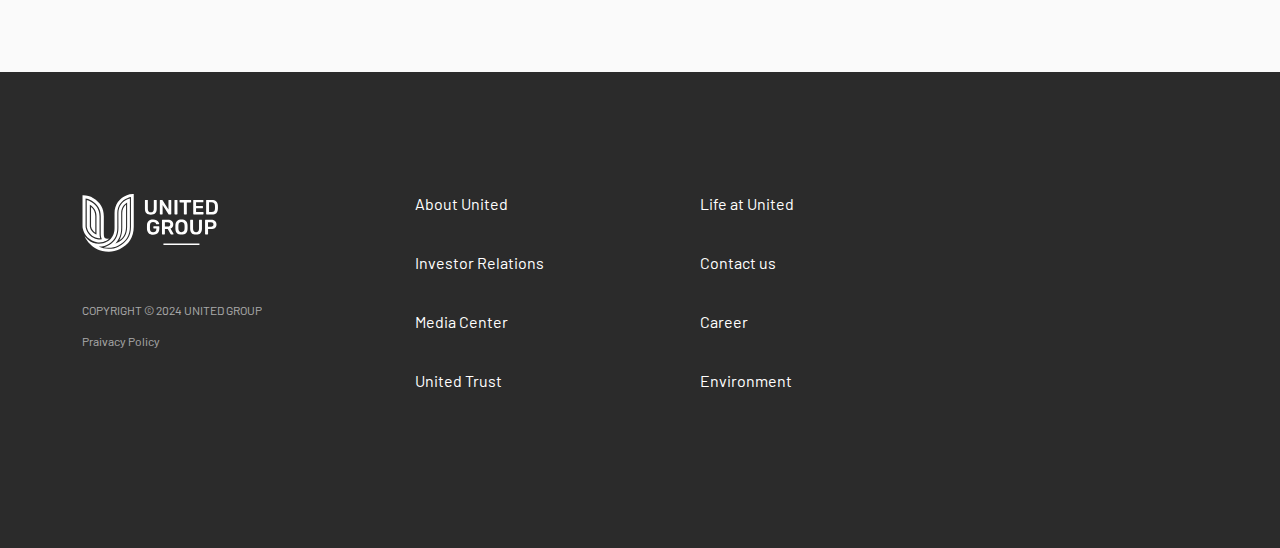
<file: power.html>
<!DOCTYPE html>
<html lang="en">
<head>
    <meta charset="UTF-8">
    <meta name="viewport" content="width=device-width, initial-scale=1.0">
    <title>United Group</title>

    <!---------- Google Font ---------->
    <link rel="preconnect" href="https://fonts.googleapis.com">
    <link rel="preconnect" href="https://fonts.gstatic.com" crossorigin>
    <link href="https://fonts.googleapis.com/css2?family=Barlow:ital,wght@0,100;0,200;0,300;0,400;0,500;0,600;0,700;0,800;0,900;1,100;1,200;1,300;1,400;1,500;1,600;1,700;1,800;1,900&display=swap" rel="stylesheet">

    <!---------- FontAwesome cdn ------->
    <link rel="stylesheet" href="https://cdnjs.cloudflare.com/ajax/libs/font-awesome/6.5.2/css/all.min.css" integrity="sha512-SnH5WK+bZxgPHs44uWIX+LLJAJ9/2PkPKZ5QiAj6Ta86w+fsb2TkcmfRyVX3pBnMFcV7oQPJkl9QevSCWr3W6A==" crossorigin="anonymous" referrerpolicy="no-referrer" />

    <!--------- Bootstrap css cdn -------->
    <link href="https://cdn.jsdelivr.net/npm/bootstrap@5.3.3/dist/css/bootstrap.min.css" rel="stylesheet" integrity="sha384-QWTKZyjpPEjISv5WaRU9OFeRpok6YctnYmDr5pNlyT2bRjXh0JMhjY6hW+ALEwIH" crossorigin="anonymous">

    <!--------- Custom CSS -------->
    <link rel="stylesheet" href="./asset/css/style.css">

    <!----------- Footer CSS------------>
    <link rel="stylesheet" href="./asset/css/footer.css">

    <!-- power css -->
    <link rel="stylesheet" href="./asset/css/power.css">
</head>
<body>
    
    <!-- Header section -->
    <header class="header">
        <div class="header_section">
            <div class="container">
                <!-- Desktop Menubar -->
                <div class="desktop_manu_main row align-items-center">
                    <div class="desktop_logo col-lg-1">
                        <a href="index.html" class="hesderLogo">
                            <img src="./asset/images/logo/Logo-White.svg" alt="">
                        </a>
                    </div>
                    <div class="desktop_menubar d-none d-lg-block col-lg-11">
                        <ul class="dMenu_list d-lg-flex justify-content-lg-end column-gap-3">

                            <!-- Single menu -->
                            <li class="menu_item">
                                <a href="#" class="menu_link">
                                    <div class="menu_inner_div">
                                        <span>About United</span>
                                        <i class="fa-solid fa-chevron-down fa-fw"></i>
                                    </div>
                                    <ul class="inner_menu">

                                        <!-- Inner menu single -->
                                        <li class="inner_menu_item"><a href="#" class="inner_menu_link">About us</a></li>
                                    
                                        <!-- Inner menu single -->
                                        <li class="inner_menu_item"><a href="#" class="inner_menu_link">About us</a></li>

                                        <!-- Inner menu single -->
                                        <li class="inner_menu_item"><a href="#" class="inner_menu_link">About us</a></li>

                                        <!-- Inner menu single -->
                                        <li class="inner_menu_item"><a href="#" class="inner_menu_link">About us</a></li>
                                    </ul>
                                </a>
                            </li>

                            <!-- Single menu -->
                            <li class="menu_item">
                                <a href="#" class="menu_link">
                                    <div class="menu_inner_div">
                                        <span>About United</span>
                                        <i class="fa-solid fa-chevron-down fa-fw"></i>
                                    </div>
                                    <ul class="inner_menu">

                                        <!-- Inner menu single -->
                                        <li class="inner_menu_item"><a href="" class="inner_menu_link">About us</a></li>
                                    
                                        <!-- Inner menu single -->
                                        <li class="inner_menu_item"><a href="" class="inner_menu_link">About us</a></li>

                                        <!-- Inner menu single -->
                                        <li class="inner_menu_item"><a href="" class="inner_menu_link">About us</a></li>

                                        <!-- Inner menu single -->
                                        <li class="inner_menu_item"><a href="" class="inner_menu_link">About us</a></li>
                                    </ul>
                                </a>
                            </li>

                            <!-- Single menu -->
                            <li class="menu_item">
                                <a href="#" class="menu_link">
                                    <span>Investor Relation</span>
                                </a>
                            </li>

                            <!-- Single menu -->
                            <li class="menu_item">
                                <a href="#" class="menu_link">
                                    <div class="menu_inner_div">
                                        <span>About United</span>
                                        <i class="fa-solid fa-chevron-down fa-fw"></i>
                                    </div>
                                    <ul class="inner_menu">

                                        <!-- Inner menu single -->
                                        <li class="inner_menu_item"><a href="" class="inner_menu_link">About us</a></li>
                                    
                                        <!-- Inner menu single -->
                                        <li class="inner_menu_item"><a href="" class="inner_menu_link">About us</a></li>

                                        <!-- Inner menu single -->
                                        <li class="inner_menu_item"><a href="" class="inner_menu_link">About us</a></li>

                                        <!-- Inner menu single -->
                                        <li class="inner_menu_item"><a href="" class="inner_menu_link">About us</a></li>
                                    </ul>
                                </a>
                            </li>

                            <!-- Single menu -->
                            <li class="menu_item">
                                <a href="#" class="menu_link">
                                    <span>Career</span>
                                </a>
                            </li>
                            <!-- Single menu -->
                            <li class="menu_item">
                                <a href="#" class="menu_link">
                                    <span>Contact us</span>
                                </a>
                            </li>
                        </ul>
                    </div>
                </div>
            </div>
        </div>
    </header>
    

    <!-- OUR CONCERNS -->
    <section class="consern_section">
        <div class="container">
            <h2 class="title mb-4 mb-lg-5 text-center">OUR CONCERNS</h2>
            <div class="consern_main row row-gap-4 row-gap-lg-5">

                <!-- Single consart info -->
                <div class="col-lg-4 consarn_single_parson">
                    <div class="consarn_inner">
                        <div class="consarn_img_div">
                            <img src="./asset/images/consern/Z6A9021-2048x1365.jpg" alt="" class="consarn_img">
                        </div>

                        <!-- consarn info -->
                        <div class="single_consern_info">
                            <h2 class="sub_title_2">HASAN MAHMOOD RAJA</h2>
                            <p class="paragraph">In 2007, United Power Generation & Distribution Co. Ltd. (formerly known as Malancha Holdings Ltd.) was born out of the necessity for ensuring uninterrupted,</p>
                            <ul class="consarn_sList">
                                <li class="cList_item paragraph">
                                    Plant Name:
                                    <span class="ms-2">UPGD DEPZ</span>
                                </li>
                                <li class="cList_item paragraph">
                                    Loc:
                                    <span class="ms-2">Dhaka</span>
                                </li>
                            </ul>
                        </div>
                        <div class="learnMore">
                            <a href="#" class="learn_more">
                                <p class="learn_para">Learn More</p>
                                <span class="learnmoreS">
                                    <i class="fa-solid fa-arrow-right-long learnIcon"></i>
                                </span>
                            </a>
                        </div>
                    </div>
                </div>

                <!-- Single consart info -->
                <div class="col-lg-4 consarn_single_parson">
                    <div class="consarn_inner">
                        <div class="consarn_img_div">
                            <img src="./asset/images/consern/Z6A9021-2048x1365.jpg" alt="" class="consarn_img">
                        </div>

                        <!-- consarn info -->
                        <div class="single_consern_info">
                            <h2 class="sub_title_2">HASAN MAHMOOD RAJA</h2>
                            <p class="paragraph">In 2007, United Power Generation & Distribution Co. Ltd. (formerly known as Malancha Holdings Ltd.) was born out of the necessity for ensuring uninterrupted,</p>
                            <ul class="consarn_sList">
                                <li class="cList_item paragraph">
                                    Plant Name:
                                    <span class="ms-2">UPGD DEPZ</span>
                                </li>
                                <li class="cList_item paragraph">
                                    Loc:
                                    <span class="ms-2">Dhaka</span>
                                </li>
                            </ul>
                        </div>
                        <div class="learnMore">
                            <a href="#" class="learn_more">
                                <p class="learn_para">Learn More</p>
                                <span class="learnmoreS">
                                    <i class="fa-solid fa-arrow-right-long learnIcon"></i>
                                </span>
                            </a>
                        </div>
                    </div>
                </div>

                <!-- Single consart info -->
                <div class="col-lg-4 consarn_single_parson">
                    <div class="consarn_inner">
                        <div class="consarn_img_div">
                            <img src="./asset/images/consern/Z6A9021-2048x1365.jpg" alt="" class="consarn_img">
                        </div>

                        <!-- consarn info -->
                        <div class="single_consern_info">
                            <h2 class="sub_title_2">HASAN MAHMOOD RAJA</h2>
                            <p class="paragraph">In 2007, United Power Generation & Distribution Co. Ltd. (formerly known as Malancha Holdings Ltd.) was born out of the necessity for ensuring uninterrupted,</p>
                            <ul class="consarn_sList">
                                <li class="cList_item paragraph">
                                    Plant Name:
                                    <span class="ms-2">UPGD DEPZ</span>
                                </li>
                                <li class="cList_item paragraph">
                                    Loc:
                                    <span class="ms-2">Dhaka</span>
                                </li>
                            </ul>
                        </div>
                        <div class="learnMore">
                            <a href="#" class="learn_more">
                                <p class="learn_para">Learn More</p>
                                <span class="learnmoreS">
                                    <i class="fa-solid fa-arrow-right-long learnIcon"></i>
                                </span>
                            </a>
                        </div>
                    </div>
                </div>
                
                <!-- Single consart info -->
                <div class="col-lg-4 consarn_single_parson">
                    <div class="consarn_inner">
                        <div class="consarn_img_div">
                            <img src="./asset/images/consern/Z6A9021-2048x1365.jpg" alt="" class="consarn_img">
                        </div>

                        <!-- consarn info -->
                        <div class="single_consern_info">
                            <h2 class="sub_title_2">HASAN MAHMOOD RAJA</h2>
                            <p class="paragraph">In 2007, United Power Generation & Distribution Co. Ltd. (formerly known as Malancha Holdings Ltd.) was born out of the necessity for ensuring uninterrupted,</p>
                            <ul class="consarn_sList">
                                <li class="cList_item paragraph">
                                    Plant Name:
                                    <span class="ms-2">UPGD DEPZ</span>
                                </li>
                                <li class="cList_item paragraph">
                                    Loc:
                                    <span class="ms-2">Dhaka</span>
                                </li>
                            </ul>
                        </div>
                        <div class="learnMore">
                            <a href="#" class="learn_more">
                                <p class="learn_para">Learn More</p>
                                <span class="learnmoreS">
                                    <i class="fa-solid fa-arrow-right-long learnIcon"></i>
                                </span>
                            </a>
                        </div>
                    </div>
                </div>

                <!-- Single consart info -->
                <div class="col-lg-4 consarn_single_parson">
                    <div class="consarn_inner">
                        <div class="consarn_img_div">
                            <img src="./asset/images/consern/Z6A9021-2048x1365.jpg" alt="" class="consarn_img">
                        </div>

                        <!-- consarn info -->
                        <div class="single_consern_info">
                            <h2 class="sub_title_2">HASAN MAHMOOD RAJA</h2>
                            <p class="paragraph">In 2007, United Power Generation & Distribution Co. Ltd. (formerly known as Malancha Holdings Ltd.) was born out of the necessity for ensuring uninterrupted,</p>
                            <ul class="consarn_sList">
                                <li class="cList_item paragraph">
                                    Plant Name:
                                    <span class="ms-2">UPGD DEPZ</span>
                                </li>
                                <li class="cList_item paragraph">
                                    Loc:
                                    <span class="ms-2">Dhaka</span>
                                </li>
                            </ul>
                        </div>
                        <div class="learnMore">
                            <a href="#" class="learn_more">
                                <p class="learn_para">Learn More</p>
                                <span class="learnmoreS">
                                    <i class="fa-solid fa-arrow-right-long learnIcon"></i>
                                </span>
                            </a>
                        </div>
                    </div>
                </div>

                <!-- Single consart info -->
                <div class="col-lg-4 consarn_single_parson">
                    <div class="consarn_inner">
                        <div class="consarn_img_div">
                            <img src="./asset/images/consern/Z6A9021-2048x1365.jpg" alt="" class="consarn_img">
                        </div>

                        <!-- consarn info -->
                        <div class="single_consern_info">
                            <h2 class="sub_title_2">HASAN MAHMOOD RAJA</h2>
                            <p class="paragraph">In 2007, United Power Generation & Distribution Co. Ltd. (formerly known as Malancha Holdings Ltd.) was born out of the necessity for ensuring uninterrupted,</p>
                            <ul class="consarn_sList">
                                <li class="cList_item paragraph">
                                    Plant Name:
                                    <span class="ms-2">UPGD DEPZ</span>
                                </li>
                                <li class="cList_item paragraph">
                                    Loc:
                                    <span class="ms-2">Dhaka</span>
                                </li>
                            </ul>
                        </div>
                        <div class="learnMore">
                            <a href="#" class="learn_more">
                                <p class="learn_para">Learn More</p>
                                <span class="learnmoreS">
                                    <i class="fa-solid fa-arrow-right-long learnIcon"></i>
                                </span>
                            </a>
                        </div>
                    </div>
                </div>
            </div>
        </div>
    </section>



    <!-- Footer section -->
    <section class="footer_section">
        <div class="container">
            <div class="footer_min row">

                <!-- Footer logo div -->
                <div class="col-12 col-lg-3 footer_logo_div">
                    <div class="footer_logo">
                        <a href="index.html" class="f_logo_link">
                            <img src="./asset/images/logo/Logo-White.svg" alt="Footer Logo">
                        </a>
                    </div>
                    <p class="copyright">COPYRIGHT © 2024 UNITED GROUP</p>
                    <a href="#" class="footer_link">Praivacy Policy</a>
                </div>

                <!-- Footer Single menus -->
                <div class="col-6 col-lg-3">
                    <a href="#" class="footer_link">About United</a>
                    <a href="#" class="footer_link">Investor Relations</a>
                    <a href="#" class="footer_link">Media Center</a>
                    <a href="#" class="footer_link">United Trust</a>
                </div>

                <!-- Footer Single menus -->
                <div class="col-6 col-lg-3">
                    <a href="#" class="footer_link">Life at United</a>
                    <a href="#" class="footer_link">Contact us</a>
                    <a href="#" class="footer_link">Career</a>
                    <a href="#" class="footer_link">Environment</a>
                </div>

                <!-- Footer Single social -->
                <div class="col-12 col-lg-3">
                    <a href="#" class="footer_link">
                        <i class="fa-brands fa-facebook-f fa-fw"></i>
                    </a>
                    <a href="#" class="footer_link">
                        <i class="fa-brands fa-linkedin-in"></i>
                    </a>
                    <a href="#" class="footer_link">
                        <i class="fa-brands fa-youtube"></i>
                    </a>
                </div>
            </div>
        </div>
    </section>

    <!-- Back to top -->
    <a href="#" class="back_to_top">
        <i class="fa-solid fa-arrow-up-long"></i>
    </a>
    

    <!-- jQuery cdn -->
     <script src="https://ajax.googleapis.com/ajax/libs/jquery/3.7.1/jquery.min.js"></script>

    <!------------- Bootstrap js cdn ------------>
    <script src="https://cdn.jsdelivr.net/npm/bootstrap@5.3.3/dist/js/bootstrap.bundle.min.js" integrity="sha384-YvpcrYf0tY3lHB60NNkmXc5s9fDVZLESaAA55NDzOxhy9GkcIdslK1eN7N6jIeHz" crossorigin="anonymous"></script>


    <!-------- Custom js ------------->
    <script src="./asset/js/script.js"></script>

</body>
</html>
</file>
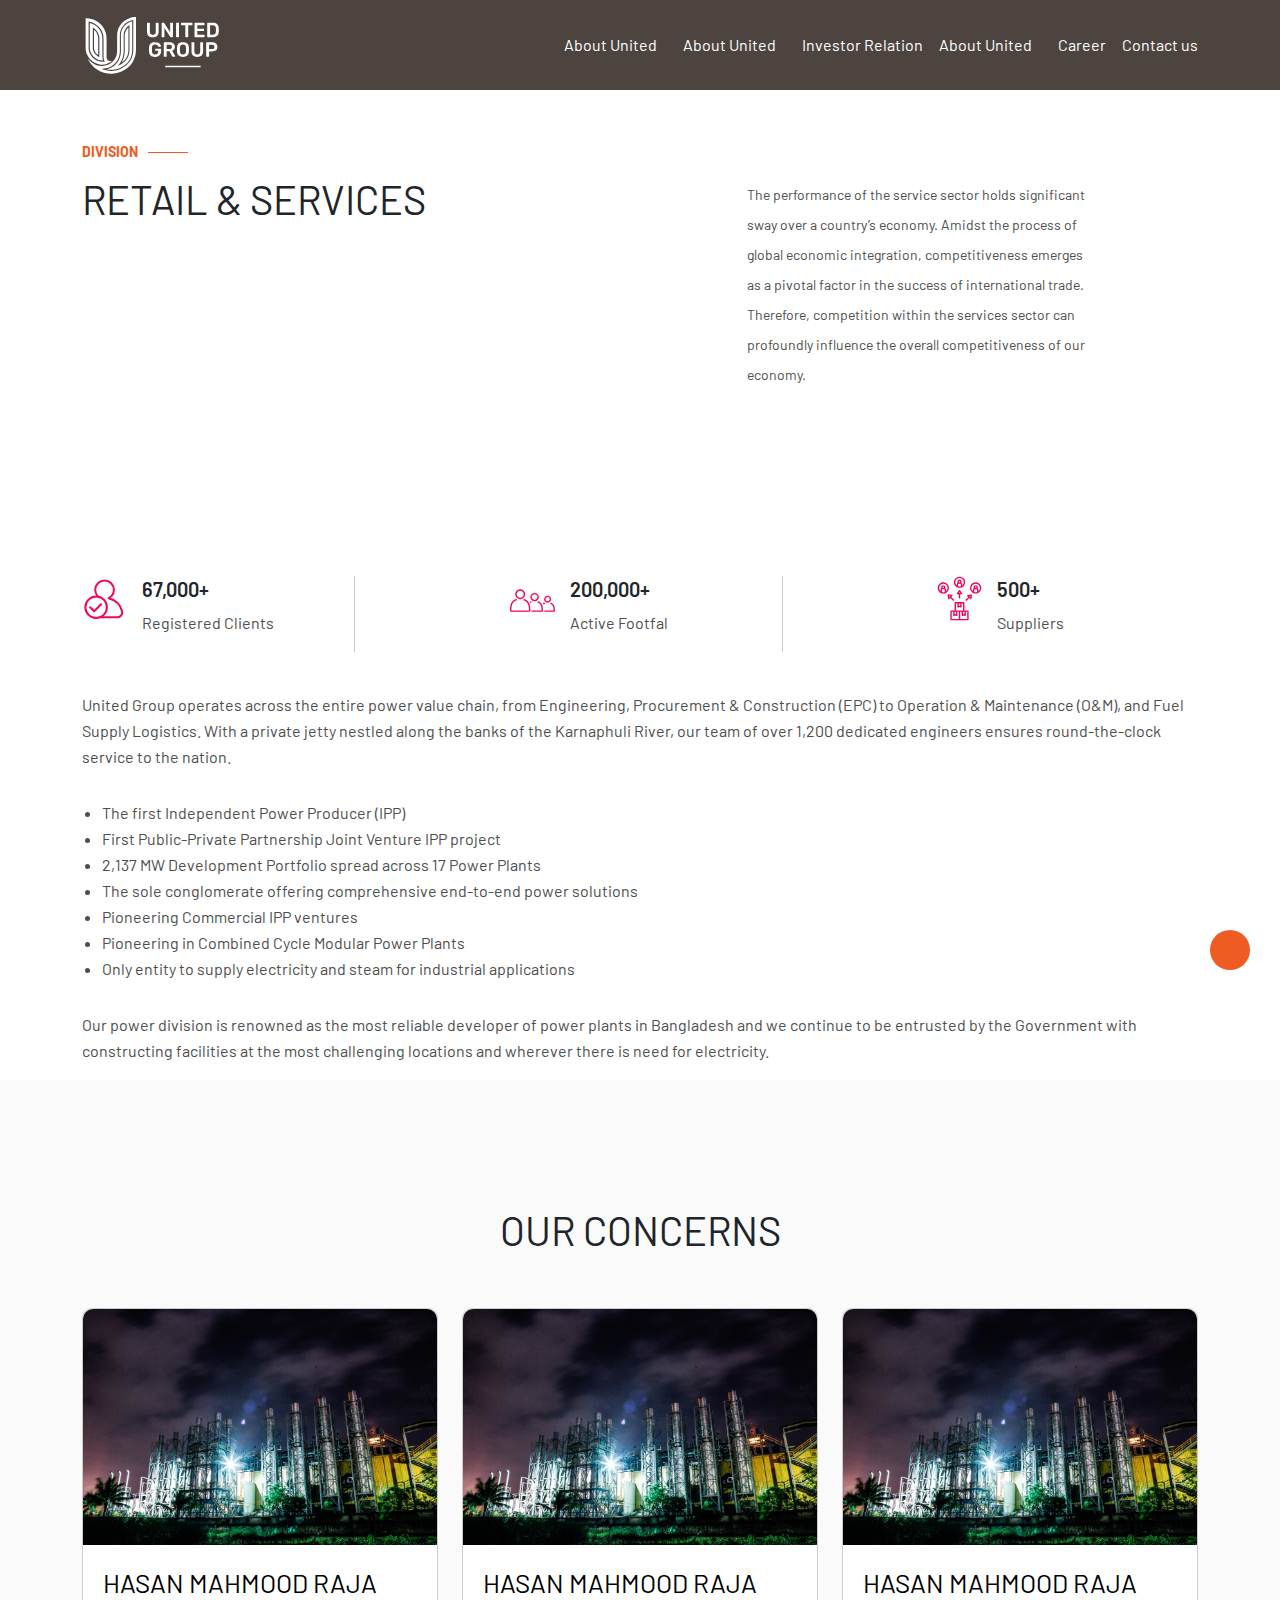
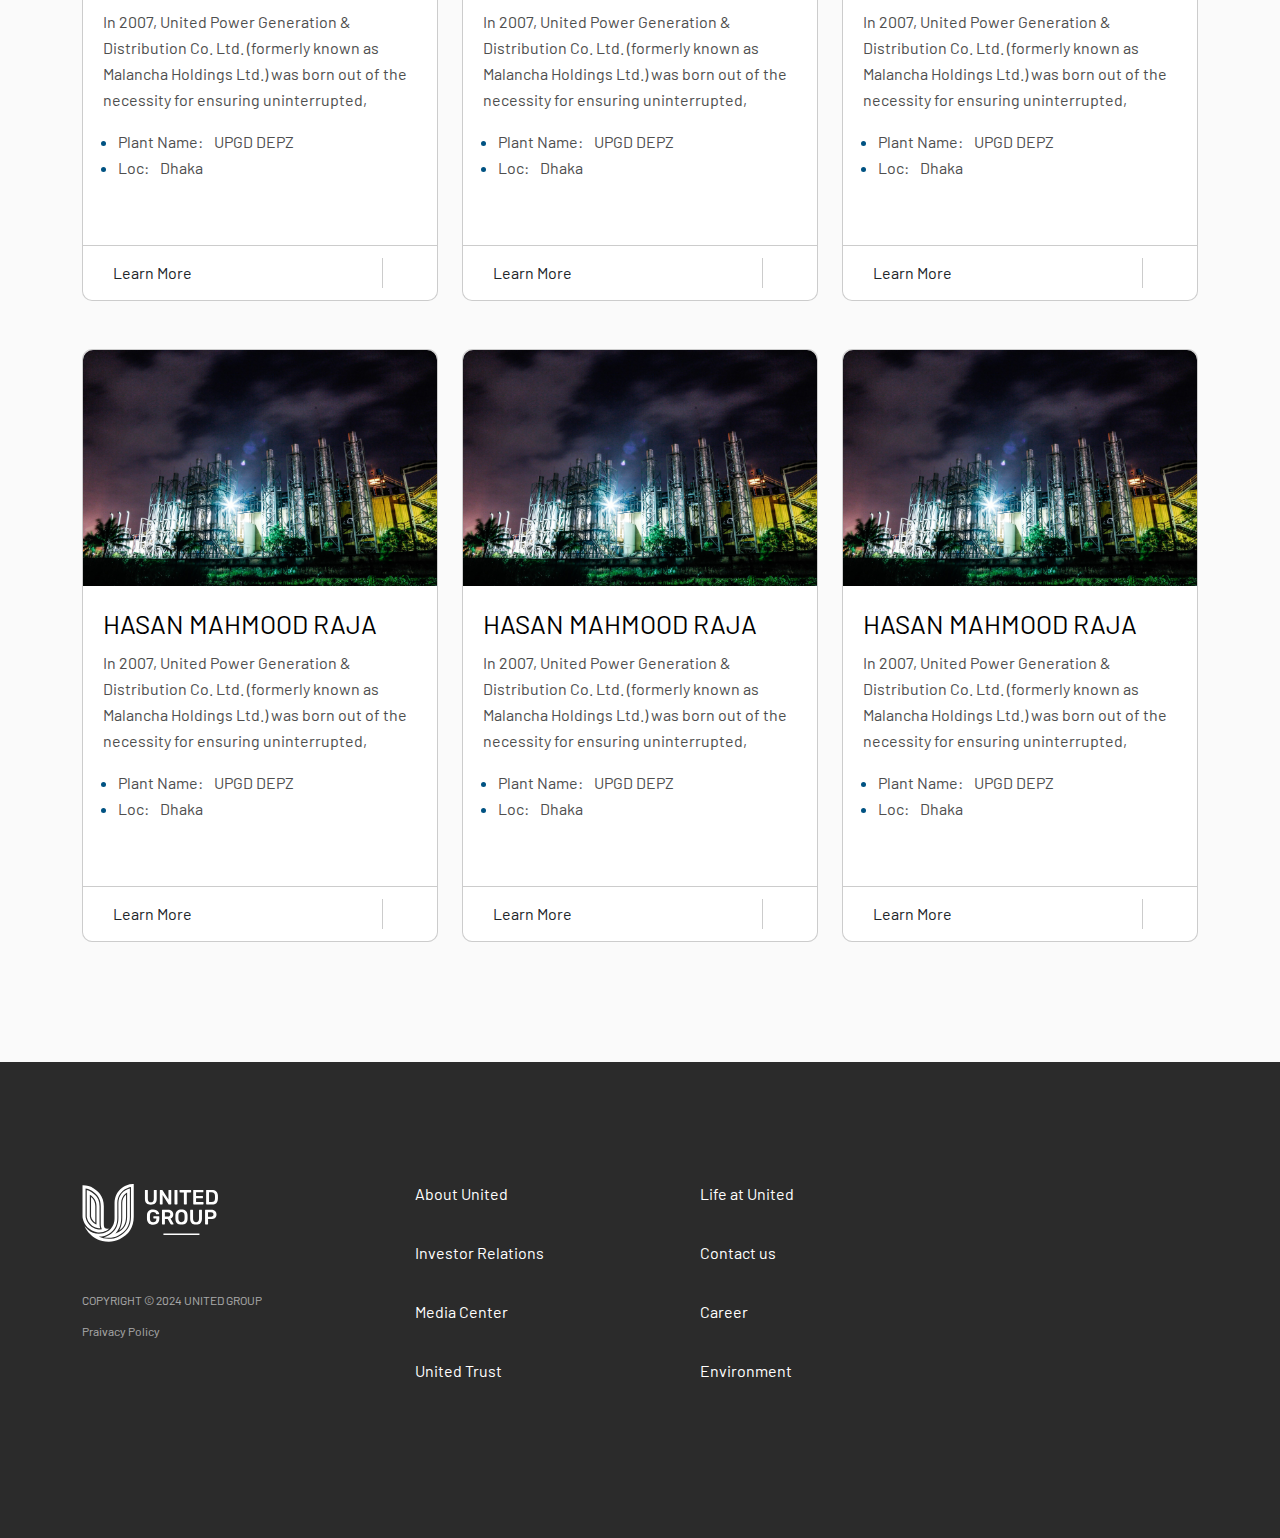
<file: retail.html>
<!DOCTYPE html>
<html lang="en">
<head>
    <meta charset="UTF-8">
    <meta name="viewport" content="width=device-width, initial-scale=1.0">
    <title>United Group</title>

    <!---------- Google Font ---------->
    <link rel="preconnect" href="https://fonts.googleapis.com">
    <link rel="preconnect" href="https://fonts.gstatic.com" crossorigin>
    <link href="https://fonts.googleapis.com/css2?family=Barlow:ital,wght@0,100;0,200;0,300;0,400;0,500;0,600;0,700;0,800;0,900;1,100;1,200;1,300;1,400;1,500;1,600;1,700;1,800;1,900&display=swap" rel="stylesheet">

    <!---------- FontAwesome cdn ------->
    <link rel="stylesheet" href="https://cdnjs.cloudflare.com/ajax/libs/font-awesome/6.5.2/css/all.min.css" integrity="sha512-SnH5WK+bZxgPHs44uWIX+LLJAJ9/2PkPKZ5QiAj6Ta86w+fsb2TkcmfRyVX3pBnMFcV7oQPJkl9QevSCWr3W6A==" crossorigin="anonymous" referrerpolicy="no-referrer" />

    <!--------- Bootstrap css cdn -------->
    <link href="https://cdn.jsdelivr.net/npm/bootstrap@5.3.3/dist/css/bootstrap.min.css" rel="stylesheet" integrity="sha384-QWTKZyjpPEjISv5WaRU9OFeRpok6YctnYmDr5pNlyT2bRjXh0JMhjY6hW+ALEwIH" crossorigin="anonymous">

    <!--------- Custom CSS -------->
    <link rel="stylesheet" href="./asset/css/division_pages.css">
</head>
<body>
    
    <!-- Header section -->
    <header class="header">
        <div class="header_section">
            <div class="container">
                <!-- Desktop Menubar -->
                <div class="desktop_manu_main row align-items-center">
                    <div class="desktop_logo col-lg-1">
                        <a href="index.html" class="hesderLogo">
                            <img src="./asset/images/logo/Logo-White.svg" alt="">
                        </a>
                    </div>
                    <div class="desktop_menubar d-none d-lg-block col-lg-11">
                        <ul class="dMenu_list d-lg-flex justify-content-lg-end column-gap-3">

                            <!-- Single menu -->
                            <li class="menu_item">
                                <a href="#" class="menu_link">
                                    <div class="menu_inner_div">
                                        <span>About United</span>
                                        <i class="fa-solid fa-chevron-down fa-fw"></i>
                                    </div>
                                    <ul class="inner_menu">

                                        <!-- Inner menu single -->
                                        <li class="inner_menu_item"><a href="#" class="inner_menu_link">About us</a></li>
                                    
                                        <!-- Inner menu single -->
                                        <li class="inner_menu_item"><a href="#" class="inner_menu_link">About us</a></li>

                                        <!-- Inner menu single -->
                                        <li class="inner_menu_item"><a href="#" class="inner_menu_link">About us</a></li>

                                        <!-- Inner menu single -->
                                        <li class="inner_menu_item"><a href="#" class="inner_menu_link">About us</a></li>
                                    </ul>
                                </a>
                            </li>

                            <!-- Single menu -->
                            <li class="menu_item">
                                <a href="#" class="menu_link">
                                    <div class="menu_inner_div">
                                        <span>About United</span>
                                        <i class="fa-solid fa-chevron-down fa-fw"></i>
                                    </div>
                                    <ul class="inner_menu">

                                        <!-- Inner menu single -->
                                        <li class="inner_menu_item"><a href="" class="inner_menu_link">About us</a></li>
                                    
                                        <!-- Inner menu single -->
                                        <li class="inner_menu_item"><a href="" class="inner_menu_link">About us</a></li>

                                        <!-- Inner menu single -->
                                        <li class="inner_menu_item"><a href="" class="inner_menu_link">About us</a></li>

                                        <!-- Inner menu single -->
                                        <li class="inner_menu_item"><a href="" class="inner_menu_link">About us</a></li>
                                    </ul>
                                </a>
                            </li>

                            <!-- Single menu -->
                            <li class="menu_item">
                                <a href="#" class="menu_link">
                                    <span>Investor Relation</span>
                                </a>
                            </li>

                            <!-- Single menu -->
                            <li class="menu_item">
                                <a href="#" class="menu_link">
                                    <div class="menu_inner_div">
                                        <span>About United</span>
                                        <i class="fa-solid fa-chevron-down fa-fw"></i>
                                    </div>
                                    <ul class="inner_menu">

                                        <!-- Inner menu single -->
                                        <li class="inner_menu_item"><a href="" class="inner_menu_link">About us</a></li>
                                    
                                        <!-- Inner menu single -->
                                        <li class="inner_menu_item"><a href="" class="inner_menu_link">About us</a></li>

                                        <!-- Inner menu single -->
                                        <li class="inner_menu_item"><a href="" class="inner_menu_link">About us</a></li>

                                        <!-- Inner menu single -->
                                        <li class="inner_menu_item"><a href="" class="inner_menu_link">About us</a></li>
                                    </ul>
                                </a>
                            </li>

                            <!-- Single menu -->
                            <li class="menu_item">
                                <a href="#" class="menu_link">
                                    <span>Career</span>
                                </a>
                            </li>
                            <!-- Single menu -->
                            <li class="menu_item">
                                <a href="#" class="menu_link">
                                    <span>Contact us</span>
                                </a>
                            </li>
                        </ul>
                    </div>
                </div>
            </div>
        </div>
    </header>

    <!-- Page header section -->
    <section class="page_header_section">
        <div class="container">
            <div class="row">
                <div class="col-lg-7">
                    <div class="advisor_left_top">
                        <p class="page_header_small_title">Division</p>
                        <div class="page_header_border"></div>
                    </div>
                    <h1 class="title page_title">RETAIL & SERVICES</h1>
                </div>
                <div class="col-lg-5 page_header_right">
                    <p class="page_header_text">The performance of the service sector holds significant sway over a country’s economy. Amidst the process of global economic integration, competitiveness emerges as a pivotal factor in the success of international trade. Therefore, competition within the services sector can profoundly influence the overall competitiveness of our economy.</p>
                </div>
            </div>
        </div>
    </section>

    <!-- Page slider section -->
    <section class="page_slider_section">
        <div class="page_slider_main">
            <div class="page_slider_single">
                
            </div>
            <div class="page_slider_change"></div>
        </div>
    </section>

    <!-- Fun Fact Section -->
    <section class="fun_fact_section">
        <div class="container">

            <!-- Fun fact top -->
            <div class="row align-items-center justify-content-between">

                <!-- Fun fact Single -->
                <div class="col-lg-3 fun_fact_single">
                    <div class="fun_img">
                        <img src="./asset/images/division/retail/Registered-Clients.svg" alt="">
                    </div>
                    <div class="fun_content">
                        <h4 class="fun_title">67,000+</h4>
                        <p class="paragraph">Registered Clients</p>
                    </div>
                </div>

                <!-- Fun fact Single -->
                <div class="col-lg-3 fun_fact_single">
                    <div class="fun_img">
                        <img src="./asset/images/division/retail/Active-Footfal.svg" alt="">
                    </div>
                    <div class="fun_content">
                        <h4 class="fun_title">200,000+</h4>
                        <p class="paragraph">Active Footfal</p>
                    </div>
                </div>

                <!-- Fun fact Single -->
                <div class="col-lg-3 fun_fact_single">
                    <div class="fun_img">
                        <img src="./asset/images/division/retail/Suppliers.svg" alt="">
                    </div>
                    <div class="fun_content">
                        <h4 class="fun_title">500+</h4>
                        <p class="paragraph">Suppliers</p>
                    </div>
                </div>
            </div>

            <!-- Fun fact Bottom -->
            <div class="fun_bottom_main">
                <p class="paragraph">United Group operates across the entire power value chain, from Engineering, Procurement & Construction (EPC) to Operation & Maintenance (O&M), and Fuel Supply Logistics. With a private jetty nestled along the banks of the Karnaphuli River, our team of over 1,200 dedicated engineers ensures round-the-clock service to the nation.</p>
                <ul class="fun_list">
                    <li class="fun_list_item paragraph">The first Independent Power Producer (IPP)</li>
                    <li class="fun_list_item paragraph">First Public-Private Partnership Joint Venture IPP project</li>
                    <li class="fun_list_item paragraph">2,137 MW Development Portfolio spread across 17 Power Plants</li>
                    <li class="fun_list_item paragraph">The sole conglomerate offering comprehensive end-to-end power solutions</li>
                    <li class="fun_list_item paragraph">Pioneering Commercial IPP ventures</li>
                    <li class="fun_list_item paragraph">Pioneering in Combined Cycle Modular Power Plants</li>
                    <li class="fun_list_item paragraph">Only entity to supply  electricity and steam for industrial applications</li>
                </ul>
                <p class="paragraph last_para">Our power division is renowned as the most reliable developer of power plants in Bangladesh and we continue to be entrusted by the Government with constructing facilities at the most challenging locations and wherever there is need for electricity.</p>
            </div>
        </div>
    </section>


    

    <!-- OUR CONCERNS -->
    <section class="consern_section">
        <div class="container">
            <h2 class="title mb-4 mb-lg-5 text-center">OUR CONCERNS</h2>
            <div class="consern_main row row-gap-4 row-gap-lg-5">

                <!-- Single consart info -->
                <div class="col-lg-4 consarn_single_parson">
                    <div class="consarn_inner">
                        <div class="consarn_img_div">
                            <img src="./asset/images/consern/Z6A9021-2048x1365.jpg" alt="" class="consarn_img">
                        </div>

                        <!-- consarn info -->
                        <div class="single_consern_info">
                            <h2 class="sub_title_2">HASAN MAHMOOD RAJA</h2>
                            <p class="paragraph">In 2007, United Power Generation & Distribution Co. Ltd. (formerly known as Malancha Holdings Ltd.) was born out of the necessity for ensuring uninterrupted,</p>
                            <ul class="consarn_sList">
                                <li class="cList_item paragraph">
                                    Plant Name:
                                    <span class="ms-2">UPGD DEPZ</span>
                                </li>
                                <li class="cList_item paragraph">
                                    Loc:
                                    <span class="ms-2">Dhaka</span>
                                </li>
                            </ul>
                        </div>
                        <div class="learnMore">
                            <a href="#" class="learn_more">
                                <p class="learn_para">Learn More</p>
                                <span class="learnmoreS">
                                    <i class="fa-solid fa-arrow-right-long learnIcon"></i>
                                </span>
                            </a>
                        </div>
                    </div>
                </div>

                <!-- Single consart info -->
                <div class="col-lg-4 consarn_single_parson">
                    <div class="consarn_inner">
                        <div class="consarn_img_div">
                            <img src="./asset/images/consern/Z6A9021-2048x1365.jpg" alt="" class="consarn_img">
                        </div>

                        <!-- consarn info -->
                        <div class="single_consern_info">
                            <h2 class="sub_title_2">HASAN MAHMOOD RAJA</h2>
                            <p class="paragraph">In 2007, United Power Generation & Distribution Co. Ltd. (formerly known as Malancha Holdings Ltd.) was born out of the necessity for ensuring uninterrupted,</p>
                            <ul class="consarn_sList">
                                <li class="cList_item paragraph">
                                    Plant Name:
                                    <span class="ms-2">UPGD DEPZ</span>
                                </li>
                                <li class="cList_item paragraph">
                                    Loc:
                                    <span class="ms-2">Dhaka</span>
                                </li>
                            </ul>
                        </div>
                        <div class="learnMore">
                            <a href="#" class="learn_more">
                                <p class="learn_para">Learn More</p>
                                <span class="learnmoreS">
                                    <i class="fa-solid fa-arrow-right-long learnIcon"></i>
                                </span>
                            </a>
                        </div>
                    </div>
                </div>

                <!-- Single consart info -->
                <div class="col-lg-4 consarn_single_parson">
                    <div class="consarn_inner">
                        <div class="consarn_img_div">
                            <img src="./asset/images/consern/Z6A9021-2048x1365.jpg" alt="" class="consarn_img">
                        </div>

                        <!-- consarn info -->
                        <div class="single_consern_info">
                            <h2 class="sub_title_2">HASAN MAHMOOD RAJA</h2>
                            <p class="paragraph">In 2007, United Power Generation & Distribution Co. Ltd. (formerly known as Malancha Holdings Ltd.) was born out of the necessity for ensuring uninterrupted,</p>
                            <ul class="consarn_sList">
                                <li class="cList_item paragraph">
                                    Plant Name:
                                    <span class="ms-2">UPGD DEPZ</span>
                                </li>
                                <li class="cList_item paragraph">
                                    Loc:
                                    <span class="ms-2">Dhaka</span>
                                </li>
                            </ul>
                        </div>
                        <div class="learnMore">
                            <a href="#" class="learn_more">
                                <p class="learn_para">Learn More</p>
                                <span class="learnmoreS">
                                    <i class="fa-solid fa-arrow-right-long learnIcon"></i>
                                </span>
                            </a>
                        </div>
                    </div>
                </div>
                
                <!-- Single consart info -->
                <div class="col-lg-4 consarn_single_parson">
                    <div class="consarn_inner">
                        <div class="consarn_img_div">
                            <img src="./asset/images/consern/Z6A9021-2048x1365.jpg" alt="" class="consarn_img">
                        </div>

                        <!-- consarn info -->
                        <div class="single_consern_info">
                            <h2 class="sub_title_2">HASAN MAHMOOD RAJA</h2>
                            <p class="paragraph">In 2007, United Power Generation & Distribution Co. Ltd. (formerly known as Malancha Holdings Ltd.) was born out of the necessity for ensuring uninterrupted,</p>
                            <ul class="consarn_sList">
                                <li class="cList_item paragraph">
                                    Plant Name:
                                    <span class="ms-2">UPGD DEPZ</span>
                                </li>
                                <li class="cList_item paragraph">
                                    Loc:
                                    <span class="ms-2">Dhaka</span>
                                </li>
                            </ul>
                        </div>
                        <div class="learnMore">
                            <a href="#" class="learn_more">
                                <p class="learn_para">Learn More</p>
                                <span class="learnmoreS">
                                    <i class="fa-solid fa-arrow-right-long learnIcon"></i>
                                </span>
                            </a>
                        </div>
                    </div>
                </div>

                <!-- Single consart info -->
                <div class="col-lg-4 consarn_single_parson">
                    <div class="consarn_inner">
                        <div class="consarn_img_div">
                            <img src="./asset/images/consern/Z6A9021-2048x1365.jpg" alt="" class="consarn_img">
                        </div>

                        <!-- consarn info -->
                        <div class="single_consern_info">
                            <h2 class="sub_title_2">HASAN MAHMOOD RAJA</h2>
                            <p class="paragraph">In 2007, United Power Generation & Distribution Co. Ltd. (formerly known as Malancha Holdings Ltd.) was born out of the necessity for ensuring uninterrupted,</p>
                            <ul class="consarn_sList">
                                <li class="cList_item paragraph">
                                    Plant Name:
                                    <span class="ms-2">UPGD DEPZ</span>
                                </li>
                                <li class="cList_item paragraph">
                                    Loc:
                                    <span class="ms-2">Dhaka</span>
                                </li>
                            </ul>
                        </div>
                        <div class="learnMore">
                            <a href="#" class="learn_more">
                                <p class="learn_para">Learn More</p>
                                <span class="learnmoreS">
                                    <i class="fa-solid fa-arrow-right-long learnIcon"></i>
                                </span>
                            </a>
                        </div>
                    </div>
                </div>

                <!-- Single consart info -->
                <div class="col-lg-4 consarn_single_parson">
                    <div class="consarn_inner">
                        <div class="consarn_img_div">
                            <img src="./asset/images/consern/Z6A9021-2048x1365.jpg" alt="" class="consarn_img">
                        </div>

                        <!-- consarn info -->
                        <div class="single_consern_info">
                            <h2 class="sub_title_2">HASAN MAHMOOD RAJA</h2>
                            <p class="paragraph">In 2007, United Power Generation & Distribution Co. Ltd. (formerly known as Malancha Holdings Ltd.) was born out of the necessity for ensuring uninterrupted,</p>
                            <ul class="consarn_sList">
                                <li class="cList_item paragraph">
                                    Plant Name:
                                    <span class="ms-2">UPGD DEPZ</span>
                                </li>
                                <li class="cList_item paragraph">
                                    Loc:
                                    <span class="ms-2">Dhaka</span>
                                </li>
                            </ul>
                        </div>
                        <div class="learnMore">
                            <a href="#" class="learn_more">
                                <p class="learn_para">Learn More</p>
                                <span class="learnmoreS">
                                    <i class="fa-solid fa-arrow-right-long learnIcon"></i>
                                </span>
                            </a>
                        </div>
                    </div>
                </div>
            </div>
        </div>
    </section>



    <!-- Footer section -->
    <section class="footer_section">
        <div class="container">
            <div class="footer_min row">

                <!-- Footer logo div -->
                <div class="col-12 col-lg-3 footer_logo_div">
                    <div class="footer_logo">
                        <a href="index.html" class="f_logo_link">
                            <img src="./asset/images/logo/Logo-White.svg" alt="Footer Logo">
                        </a>
                    </div>
                    <p class="copyright">COPYRIGHT © 2024 UNITED GROUP</p>
                    <a href="#" class="footer_link">Praivacy Policy</a>
                </div>

                <!-- Footer Single menus -->
                <div class="col-6 col-lg-3">
                    <a href="#" class="footer_link">About United</a>
                    <a href="#" class="footer_link">Investor Relations</a>
                    <a href="#" class="footer_link">Media Center</a>
                    <a href="#" class="footer_link">United Trust</a>
                </div>

                <!-- Footer Single menus -->
                <div class="col-6 col-lg-3">
                    <a href="#" class="footer_link">Life at United</a>
                    <a href="#" class="footer_link">Contact us</a>
                    <a href="#" class="footer_link">Career</a>
                    <a href="#" class="footer_link">Environment</a>
                </div>

                <!-- Footer Single social -->
                <div class="col-12 col-lg-3">
                    <a href="#" class="footer_link">
                        <i class="fa-brands fa-facebook-f fa-fw"></i>
                    </a>
                    <a href="#" class="footer_link">
                        <i class="fa-brands fa-linkedin-in"></i>
                    </a>
                    <a href="#" class="footer_link">
                        <i class="fa-brands fa-youtube"></i>
                    </a>
                </div>
            </div>
        </div>
    </section>

    <!-- Back to top -->
    <a href="#" class="back_to_top">
        <i class="fa-solid fa-arrow-up-long"></i>
    </a>
    

    <!-- jQuery cdn -->
     <script src="https://ajax.googleapis.com/ajax/libs/jquery/3.7.1/jquery.min.js"></script>

    <!------------- Bootstrap js cdn ------------>
    <script src="https://cdn.jsdelivr.net/npm/bootstrap@5.3.3/dist/js/bootstrap.bundle.min.js" integrity="sha384-YvpcrYf0tY3lHB60NNkmXc5s9fDVZLESaAA55NDzOxhy9GkcIdslK1eN7N6jIeHz" crossorigin="anonymous"></script>


    <!-------- Custom js ------------->
    <script src="./asset/js/script.js"></script>

</body>
</html>
</file>
<file: asset/css/style.css>
/*=============== Global CSS Start here ==============*/
html{
    scroll-behavior: smooth;
}
body{
    font-family: "Barlow", sans-serif;
    box-sizing: border-box;
}
a{
    text-decoration: none;
}
li{
    list-style: none;
}
img{
    max-width: 100%;
}
i{
    font-size: 14px;
}

/* Variables */
:root{

    /* Colors */
    --red_color: #f05a23;
    --light_red: rgba(255, 99, 96, 0.6);
    --black_color: #000000;
    --light_black: #4e4e4e;
    --white: #ffffff;

    /* Font Sizes */
    --big_font: 40px;
    --medium_font: 36px;
    --medium_font_2: 26px;
    --medium_font_3: 20px;
    --paragraph_size: 16px;
    --small_font: 14px;
}

/* Section here */
.sections{
    padding: 120px 0;
}

/* Title tags here */
.title{
    font-size: var(--big_font);
    line-height: 60px;
    font-weight: 400;
    color: var(--black);
    text-transform: uppercase;
}
.sub_title{
    font-size: var(--medium_font);
    line-height: 46px;
    font-weight: 400;
    color: var(--black);
    text-transform: uppercase;
}
.sub_title_2{
    font-size: var(--medium_font_2);
    font-weight: 400;
    line-height: 36px;
    color: var(--black_color);
    text-transform: uppercase;
}
.sub_title_2camel{
    font-size: var(--medium_font_2);
    font-weight: 400;
    line-height: 36px;
    color: var(--black_color);
    opacity: .6;
}

.paragraph{
    font-size: var(--paragraph_size);
    line-height: 26px;
    font-weight: 400;
    color: var(--light_black);
}
.paragraph_uppercase{
    font-size: var(--paragraph_size);
    line-height: 26px;
    font-weight: 400;
    color: var(--black_color);
    text-transform: uppercase;
}

/* Buttons Design here */
.link_button{
    display: flex;
    justify-content: center;
    align-items: center;
    column-gap: 5px;
    width: fit-content;
    color: var(--black);
    margin-top: 50px;
    position: relative;
}
.link_button i{
    width: 35px;
    height: 35px;
    line-height: 35px;
    text-align: center;
    border-radius: 50%;
    z-index: 1;
}
.link_button span{
    font-size: var(--small_font);
    font-weight: 700;
}
.link_button .rightIcon{
    display: none;
}


.link_button:hover::after{
    z-index: 0;
    position: absolute;
    left: 0;
    top: 0;
    content: '';
    width: 35px;
    height: 35px;
    border-radius: 50%;
    background: var(--red_color);
    animation-name: buttonLink;
    animation-duration: 0.25s;
    animation-fill-mode: forwards;
}
.link_button:hover .leftIcon{
    display: none;
}
.link_button:hover .rightIcon{
    display: block;
}
.link_button::after {
    z-index: 0;
    position: absolute;
    left: 85px;
    top: 0;
    content: '';
    width: 35px;
    height: 35px;
    border-radius: 50%;
    background: var(--red_color);
    animation-name: buttonLinkReverse;
    animation-duration: 0.25s;
    animation-fill-mode: forwards;
}

@keyframes buttonLink {
    0%{left: 0;}
    100%{left: 85px;}
}
@keyframes buttonLinkReverse {
    0% {
        left: 85px;
    }
    100% {
        left: 0;
    }
}

/* Slider botton */
.slider_change_btns{
    border: 1px solid var(--red_color);
    display: flex;
    justify-content: center;
    align-items: center;
    border-radius: 10px 0 10px 0;
    width: fit-content;
}
.slide_btn{
    background: transparent;
    border: none;
    outline: none;
    width: 55px;
    height: 55px;
    border-radius: 0 0 10px 0;
}
.slide_btn:first-child{
    border-right: 1px solid var(--red_color);
    border-radius: 10px 0 0 0;
    background: transparent;
    color: var(--red_color);
}
.slide_right_btn{
    background: var(--red_color);
    color: var(--black_color);
}
.slider_change_btns .slide_left_btn:hover{
    background: var(--red_color);
    color: var(--black_color);
}


/* Back to top */
.back_to_top{
    width: 40px;
    height: 40px;
    line-height: 40px;
    text-align: center;
    text-decoration: none;
    background: var(--red_color);
    border-radius: 50%;
    transition: .25s;
    color: var(--white);
    position: fixed;
    right: 30px;
    bottom: 30px;
    transform: translateY(100px);
}
.back_to_top:hover{
    background: #424143;
}

/* Single command */
.profile_single_parson{
    max-width: 560px;
}
.profile_single_parson .person_img{
    border-radius: 20px 0 0 0;
    margin-bottom: 20px;
}
/*=============== Global CSS End here ==============*/

/*=============== Styling Start ==============*/
/* Header Section */
.header{
    background: #4D4440;   
}
.hesderLogo img{
    max-width: unset;
    height: 60px;
    width: 140px;
}

.menu_item{
    position: relative;
    padding-top: 30px;
    padding-bottom: 30px;
}
.menu_inner_div{
    display: flex;
    justify-content: center;
    align-items: center;
    column-gap: 10px;
}
.menu_link span{
    white-space: nowrap;
    font-size: 16px;
    font-weight: 400;
    line-height: 30px;
    color: var(--white);
    transition: .2s;
}
.dMenu_list{
    margin-bottom: 0;
    margin-top: 0;
}
.menu_inner_div .fa-chevron-down{
    color: var(--white);
    font-size: 13px;
}
.menu_item:hover .menu_link span{
    color: var(--red_color);
} 
.menu_item:hover .menu_link .fa-chevron-down{
    color: var(--red_color);
    transform: rotate(180deg);
} 
.menu_item:hover .inner_menu{
    display: block;
}
.inner_menu{
    position: absolute;
    top: 85px;
    left: -15px;
    width: 230px;
    background: var(--white);
    padding: 10px;
    display: none;
    border-radius: .5rem;
    box-shadow: 0 0 2px 1px rgba(0, 0, 0, .1);
}
.inner_menu_item{
    padding: 10px;
    margin: 0;
}
.inner_menu_link{
    font-size: 16px;
    font-weight: 400;
    line-height: 30px;
    color: var(--black);
    transition: .25s;
}
.inner_menu_item:hover .inner_menu_link{
    color: var(--red_color);
    margin-left: 15px;
}

/* Commitment Section start here */
.commitment_section{
    background: var(--white);
    padding: 100px 0;
}
.follow_us_body{
    font-size: 20px;
    line-height: 32px;
    font-weight: 400;
    color: var(--light_black);
    margin-bottom: 20px;
}
.s_icon_group{
    display: flex;
    justify-content: center;
    align-items: center;
}
.s_icon_body{
    width: 40px;
    height: 40px;
    line-height: 40px;
    text-align: center;
    color: var(--light_black);
    border: 1px solid var(--light_black);
    border-radius: 50%;
    transition: .2s;
}
.s_icon_body:first-child{
    margin-right: 20px;
}
.s_icon_body:hover{
    border-color: var(--red_color);
    color: var(--red_color);
}

/* Commitment Section end here */

/* At a glance section start here */
.glance_section{
    background: url('../images/atAglanceIcon/AnyConv.com__at-a-glance-scaled-1.webp');
    background-size: cover;
}
.glance_bg{
    background: rgba(0, 0, 0, .6);
    padding: 120px 0;
}
.glance_right_single{
    display: flex;
    justify-content: flex-start;
    align-items: flex-start;
    column-gap: 50px;
    margin-bottom: 15px;
}
.glance_icon img{
    max-width: 50px;
    max-height: 50px;
}
.glacne_paragraph{
    font-size: var(--paragraph_size);
    color: var(--white);
    font-weight: 400;
    line-height: 26px;
    opacity: .6;
}
.glance_left .title{
    color: var(--white);
}
/* At a glance section end here */

/* Division section start here */
.ourdivision_section{
    background: #2B2B2B;
}
.division_inner{
    display: flex;
    justify-content: space-between;
    padding: 10px;
    flex-wrap: wrap;
    column-gap: 10px;
    background: #424143;
    border-radius: 5px;
}
.single_division_main{
    width: 24.4%;
}
.single_division_main .division_single:first-child{
    margin-bottom: 10px;
}
.division_text{
    position: absolute;
    top: 0;
    left: 0;
    width: 100%;
    height: 100%;
}
.division_single{
    position: relative;
    overflow: hidden;
    transition: .25s;
}
.division_link_inner{
    width: 100%;
    height: 100%;
    position: relative;
    display: none;
    transition: .25s;
}
.division_link{
    display: block;
    height: fit-content;
    position: absolute;
    width: 100%;
    left: 50%;
    bottom: 20px;
    transform: translateX(-50%);
    text-align: center;
    
}
.division_text_title{
    font-size: 24px;
    font-weight: 400;
    line-height: 36px;
    color: var(--white);
    text-transform: uppercase;
    margin-bottom: 0;
}
.division_icon{
    width: 30px;
    text-align: left;
    display: block;
}
.division_btn i{
    transition: .25s;
}
.division_btn{
    color: var(--white);
    display: flex;
    justify-content: center;
    align-items: center;
}
.division_single:hover img{
    transform: scale(1.01);
}
.division_single:hover .division_link_inner{
    display: block;
}
.division_btn span{
    text-decoration: underline;
}
.division_link_inner:hover .division_btn i{
    margin-left: 5px;
}
/* Division section end here */

/* Brand section start here */
.brand_section{
    background: var(--white);
}
.brand_header{
    display: flex;
    justify-content: space-between;
    align-items: flex-start;
}
.brand_content{
    display: flex;
    overflow: hidden;
}
.brand_icon_single{
    width: 100%;
    height: 255px;
    max-width: 255px;
    min-width: 255px;
    align-items: center;
    display: flex;
    justify-content: center;
    border: 1px solid rgba(0, 0, 0, .03);
}

/* Brand section end here */

/* Video section start here */
.video_section{
    background: url('../images/videoSection/AnyConv.com__Video-Thumnail.webp');
    background-size: 1920px 650px;
    width: 100%;
    height: 500px;
    background-repeat: no-repeat;
    position: relative;
}
.video_section_bg{
    background: rgba(0, 0, 0, .5);
    width: 100%;
    height: 100%;
}
.video_main_div{
    position: relative;
    width: 100%;
    height: 100%;
}
.video_inner{
    position: absolute;
    left: 0;
    top: 390px;
    width: 100%;
    height: fit-content;
    display: flex;
    justify-content: flex-start;
    align-items: center;
    column-gap: 20px;
}
.video_icon{
    width: 65px;
    height: 65px;
    line-height: 70px;
    text-align: center;
    border-radius: 50%;
    border: .2rem solid var(--white);
    padding-left: 5px;
    display: block;
    transform: .25s;
}
.video_icon:hover{
    border-color: var(--red_color);
    color: var(--red_color);
}
.video_icon:hover i{
    color: var(--red_color);
}
.video_icon i{
    font-size: 30px;
    font-weight: 600;
    color: var(--white);
}
/* Video section end here */

/* News Section start here */
.news_section{
    background: var(--white);
}
.news_header{
    display: flex;
    justify-content: space-between;
    align-items: flex-start;
}
.news_body{
    display: flex;
    justify-content: flex-end;
    align-items: center;
    margin-left: 100px;
    height: 580px;
    background: #fafafa;
}
.news_left{
    width: 50%;
    padding: 50px;
    border-radius: 5px 0 0 5px;
}
.news_right{
    width: 50%;
    height: 580px;
}
.news_right img{
    width: 100%;
}
/* News Section end here */

/* Life at united section start here */
.lifeat_section{
    background: var(--white);
}
.link_tag{
    font-size: var(--medium_font_3);
    font-weight: 500;
    color: var(--black_color);
    line-height: 36px;
    transition: .25s;
    text-transform: uppercase;
}
.link_tag:hover{
    color: var(--red_color);
}
.celebrate_date{
    font-size: var(--small_font);
    line-height: 24px;
    font-weight: 400;
    color: var(--light_black);
    margin-bottom: 0;
}
.life_single_img{
    height: 270px;
    overflow: hidden;
    margin-bottom: 20px;
    display: flex;
    justify-content: center;
    align-items: center;
    border-radius: 10px 10px 0 0;
}
.life_single_img img{
    min-height: 100%;
    border-radius: 10px 10px 0 0;
}
.lifeAt_single{
    width: 33;
}
.lifeAt_inner{
    display: flex;
    justify-content: space-between;
    overflow: hidden;
    column-gap: 5px;
}
/* Life at united section end here */
</file>
<file: asset/css/footer.css>
@import url(style.css);

.footer_section{
    background: #2B2B2B;
    padding: 120px 0;
}
.footer_link{
    font-size: var(--paragraph_size);
    display: block;
    color: var(--white);
    margin-bottom: 35px;
    padding-left: 3rem;
    transition: .25s;
}
.footer_link:hover{
    color: var(--red_color);
}
.copyright{
    font-size: 12px;
    opacity: .6;
    line-height: 14px;
    font-weight: 400;
    color: var(--white);
    text-transform: uppercase;
    margin-bottom: 15px;
    margin-top: 50px;
}
.footer_logo_div .footer_link{
    padding-left: 0;
    opacity: .6;
    font-size: 12px;
    font-weight: 400;
}
</file>
<file: asset/css/about.css>
@import url(style.css);
.advisor_section{
    padding: 100px 0;
}
.single_person_info .link_button{
    margin-top: 25px;
}
</file>
<file: asset/css/advisors-note.css>
@import url(style.css);
.advisor_left_top{
    display: flex;
    justify-content: flex-start;
    align-items: flex-start;
    column-gap: 10px;
    margin-bottom: 0;
}
.advisor_small_title{
    font-size: var(--small_font);
    color: var(--red_color);
    font-weight: 700;
    margin-bottom: 0;
}
.advisor_small_border{
    height: 1px;
    width: 40px;
    background: var(--red_color);
    margin-top: 0.6rem;
}
.chif_advisor_section{
    padding: 80px 0;
    background: var(--white);
}
.advisor_headr_left{
    padding-right: 200px;
}
.advisor_headr_right .sub_title_2{
    margin-bottom: 10px;
}
.advisor_headr_right .sub_title_2camel{
    margin-bottom: 10px;
}
.advisor_img_div{
    margin-top: 50px;
}
.Amassage_list{
    margin-top: 80px;
    border-bottom: 1px solid rgba(0, 0, 0, .5);
    padding-left: 0;
}
.Amassage_list .massage_item{
    text-align: justify;
    margin-bottom: 15px;
}
.advisor_main{
    max-width: 900px;
    margin-left: auto;
    margin-right: auto;
}
.advisor_main h3{
    max-width: 400px;
    line-height: 50px;
    margin-top: 1rem;
    margin-bottom: 1rem;
}
</file>
<file: asset/css/division_pages.css>
@import url(style.css);
@import url(footer.css);
@import url(comon_design.css);

.healthCare.massage_ceo_section{
    padding-bottom: 0;
}
.fun_bottom_main.menufactur{
    padding-top: 0;
}
.glance_section.menufactur{
    background: #2B2B2B;
    background-image: none;
    margin-top: 100px;
}
</file>
<file: asset/css/power.css>
@import url(style.css);
@import url(comon_design.css);

/* achievement_section design start here */
.achievement_section{
    background: #FAFAFA;
}
.achievement_img{
    text-align: center;
    padding: 30px;
}
.achievement_img img{
    height: 175px;
    object-fit: contain;
    margin-right: auto;
    margin-left: auto;
}
.single_column{
    border: 1px solid rgba(0, 0, 0, .2);
    width: 32%;
    border-radius: 20px 0 0 0;
}
.achievement_body{
    display: flex;
    justify-content: space-between;
    align-items: center;
    column-gap: 2%;
    overflow: hidden;
}
.achievement_title{
    padding: 30px;
    border-top: 1px solid rgba(0, 0, 0, .2);
}
.achievement_title .sub_title_2{
    text-align: center;
}
.mibile_img{
    max-height: 1200px;
}
/* achievement_section design end here */

/* Business section start here */
.business_body{
    margin-top: 50px;
    margin-bottom: 50px;
}
.business_single .business_icon{
    width: 100px;
    height: 100px;
    background-color: #fff;
    border-radius: 10px;
    text-align: center;
    box-sizing: border-box;
    display: flex;
    align-items: center;
    justify-content: center;
    margin-bottom: 30px;
    margin-left: auto;
    margin-right: auto;
    box-shadow: -1px -1px 4px #6c483a1a;
}
.business_icon img{
    width: 50px;
}
.business_single .sub_title_2{
    text-align: center;
    max-width: 350px;
    margin-left: auto;
    margin-right: auto;
    margin-bottom: 30px;
}
.power_genaration{
    margin-top: 50px;
    max-width: 920px;
    margin-left: auto;
    margin-right: auto;
    display: flex;
    justify-content: space-between;
    align-items: flex-start;
}
.power_right{
    width: 50%;
}
.power_left{
    width: 50%;
}
.power_single{
    display: flex;
    justify-content: flex-start;
    align-items: flex-start;
    column-gap: 15px;
    margin-bottom: 5px;
}
.power_text{
    font-size: var(--medium_font_3);
    font-weight: 400;
    line-height: 32px;
    color: var(--black_color);
}
/* Business section end here */
</file>
